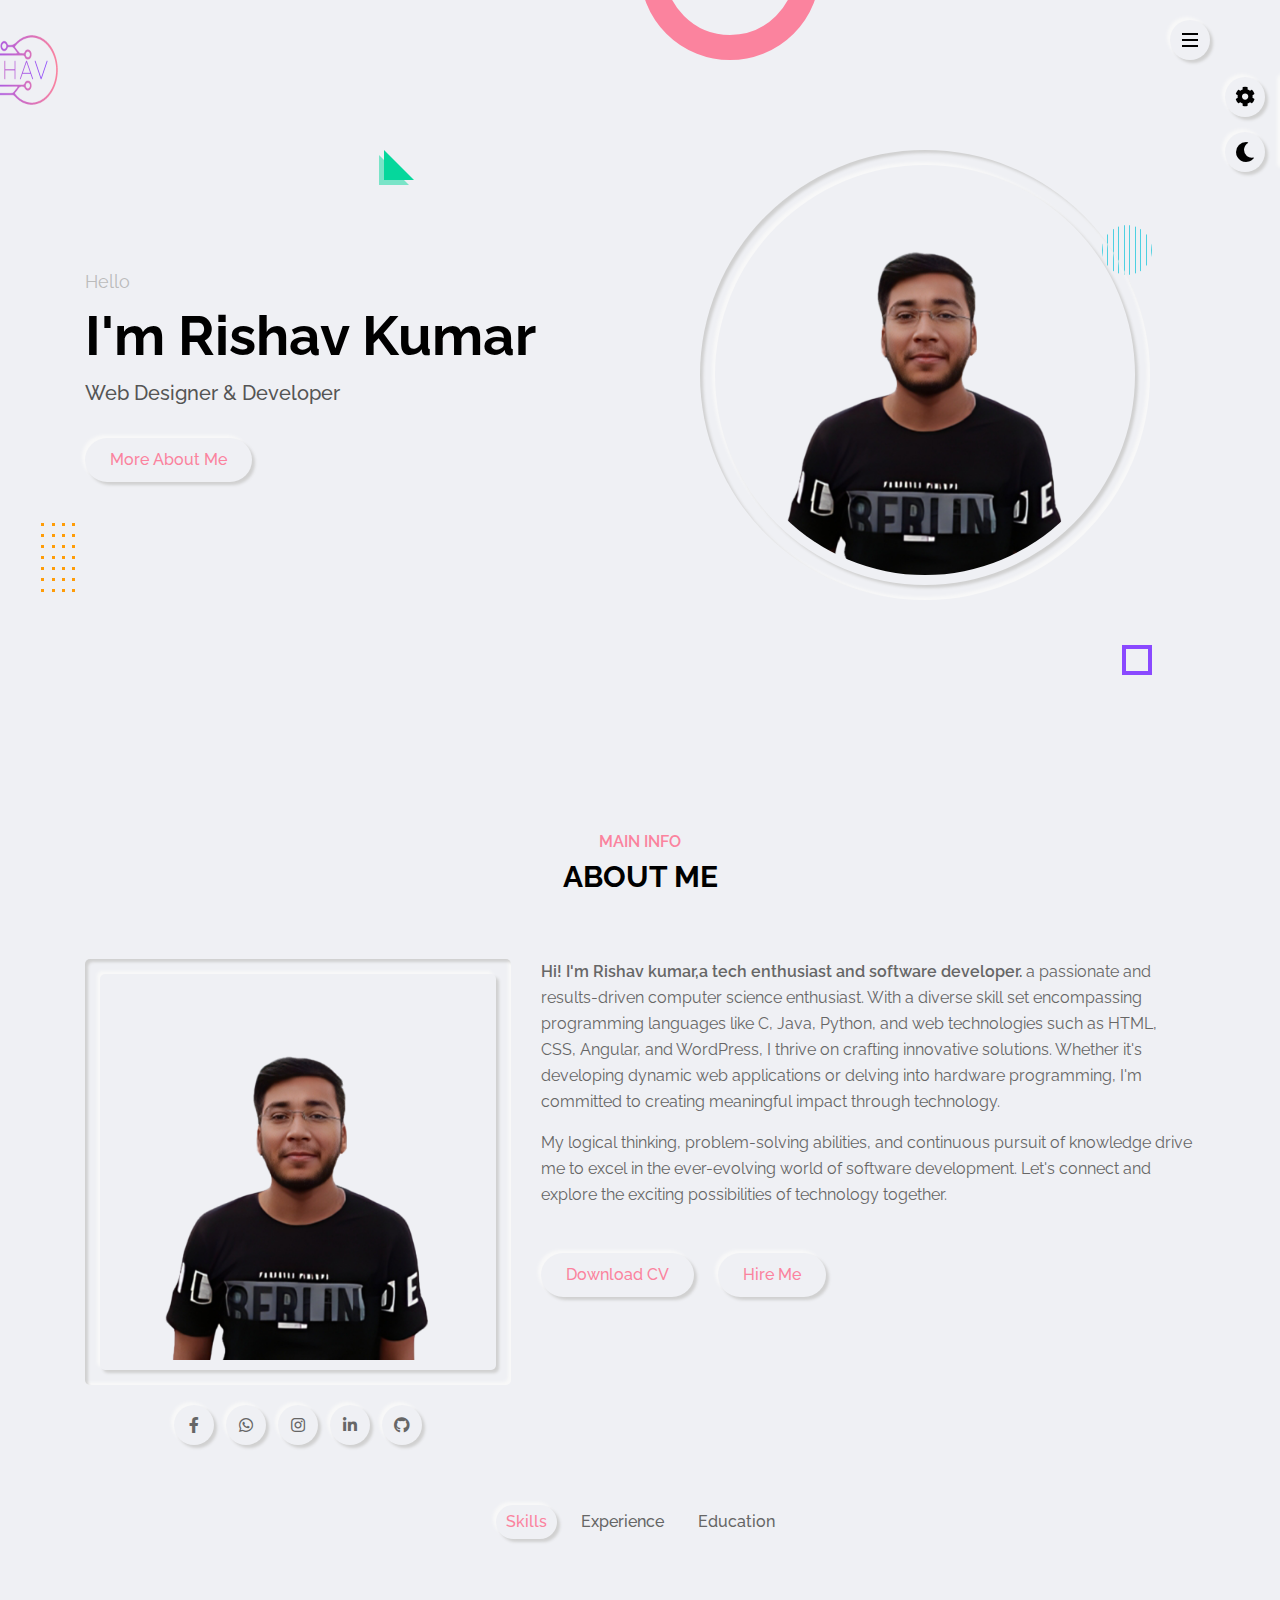
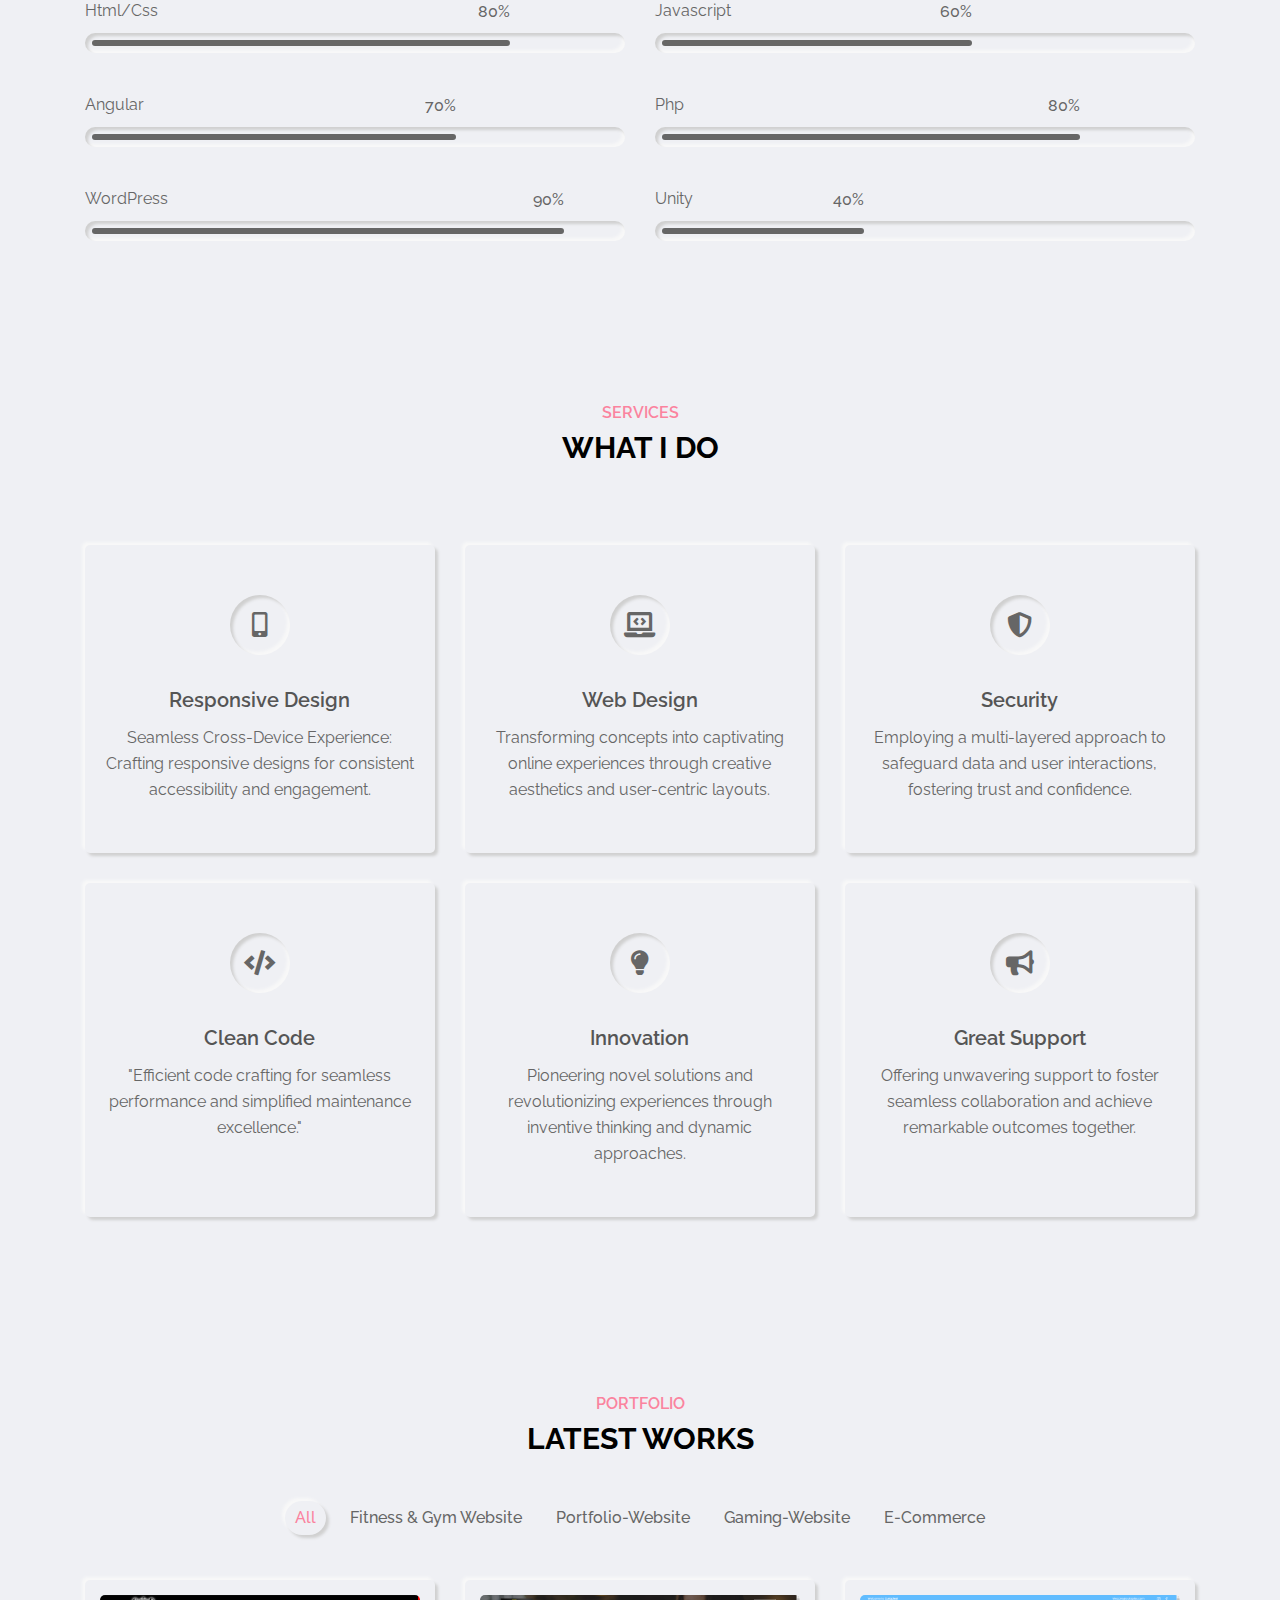
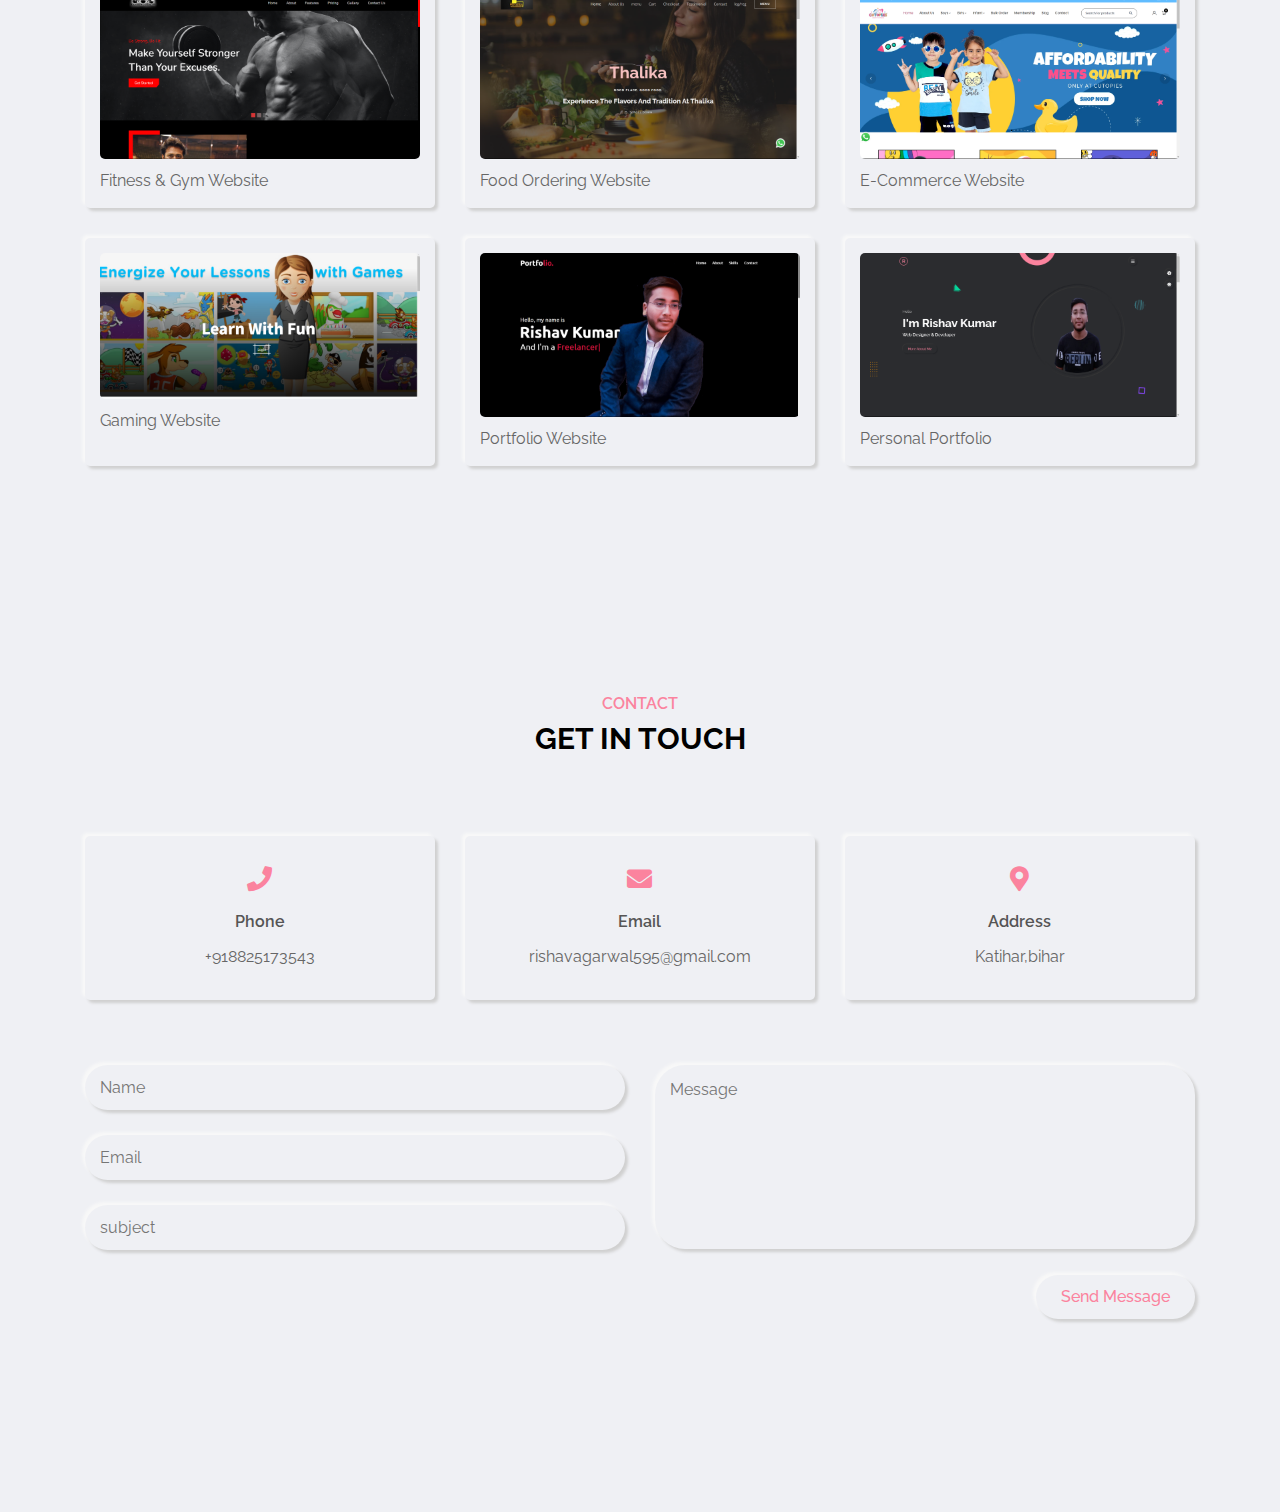
<file: index.html>
<!DOCTYPE html>
<html lang="zxx">

<head>
  <meta charset="utf-8">
  <title>Personal Portfolio Website</title>
  
  <meta name="viewport" content="width=device-width,initial-scale=1.0">
  <!-- font awesome -->
  <link rel="stylesheet" type="text/css" href="css/font-awesome.css">
  <!-- main css -->
  <link rel="stylesheet" type="text/css" href="css/style.css">
  <!-- responsive css -->
  <link rel="stylesheet" type="text/css" href="css/responsive.css">
  <!-- default color skin -->
  <link rel="stylesheet" type="text/css" href="./css/skins/color-1.css">
  <link rel="stylesheet" type="text/css" class="alternate-style" title="color-1" href="css/skins/color-1.css">
  <link rel="stylesheet" type="text/css" class="alternate-style" title="color-2" href="css/skins/color-2.css" disabled>
  <link rel="stylesheet" type="text/css" class="alternate-style" title="color-3" href="css/skins/color-3.css" disabled>
  <link rel="stylesheet" type="text/css" class="alternate-style" title="color-4" href="css/skins/color-4.css" disabled>
  <link rel="stylesheet" type="text/css" class="alternate-style" title="color-5" href="css/skins/color-5.css" disabled>
  <link rel="stylesheet" type="text/css" href="./css/style-switcher.css">

  <!-- google sitemap -->
  <meta name="google-site-verification" content="-10xHQK9KJxsCjkNXXgRwraU4VDR5F-AHJ9chM2rcog" />

</head>

<body>

  <!-- preloader start -->
  <div class="preloader">
    <div class="box">
      <div></div>
      <div></div>
      <div></div>
    </div>
  </div>
  <!-- preloader end -->

  <!-- header starts -->
  <header class="header">
    <div class="container">
      <div class="row justify-content-between">
        <div class="logo">
          <img class="logo-image" src="img/Rishu-Logo.png" height="100px" width="125px" >
          <!-- <a href="index.html">R</a> -->
        </div>
        <div class="hamburger-btn outer-shadow hover-in-shadow">
          <span></span>
        </div>
      </div>
    </div>
  </header>
  <!-- header ends -->


  <!-- nevigation menu starts -->
  <nav class="nav-menu">
    <div class="close-nav-menu outer-shadow hover-in-shadow">&times;</div>
    <div class="nav-menu-inner">
      <ul>
        <li><a href="#home" class="link-item inner-shadow active">home</a></li>
        <li><a href="#about" class="link-item outer-shadow hover-in-shadow">about</a></li>
        <li><a href="#services" class="link-item outer-shadow hover-in-shadow">services</a></li>
        <li><a href="#portfolio" class="link-item outer-shadow hover-in-shadow">Portfolio</a></li>
        <!-- <li><a href="#testimonial" class="link-item outer-shadow hover-in-shadow">testimonials</a></li> -->
        <li><a href="#contact" class="link-item outer-shadow hover-in-shadow">contact</a></li>
      </ul>
    </div>
    <!-- copyright -->
    <p class="copyright-text">&copy; 2023 Rishav kumar</p>
  </nav>
  <div class="fade-out-effect"></div>
  <!-- nevigation menu ends -->

  <!-- home section starts -->
  <section class="home-section section active" id="home">
    <!-- effect wrap start -->
    <div class="effect-wrap">
      <div class="effect effect-1">
      </div>
      <div class="effect effect-2">
        <div></div>
        <div></div>
        <div></div>
        <div></div>
        <div></div>
        <div></div>
        <div></div>
        <div></div>
        <div></div>
        <div></div>
        <div></div>
        <div></div>
        <div></div>
        <div></div>
        <div></div>
        <div></div>
        <div></div>
        <div></div>
        <div></div>
        <div></div>
        <div></div>
        <div></div>
        <div></div>
        <div></div>
        <div></div>
        <div></div>
        <div></div>
        <div></div>
      </div>
      <div class="effect effect-3"></div>
      <div class="effect effect-4"></div>
      <div class="effect effect-5">
        <div></div>
        <div></div>
        <div></div>
        <div></div>
        <div></div>
        <div></div>
        <div></div>
        <div></div>
        <div></div>
        <div></div>
      </div>
    </div>


    <!-- effect wrap end -->
    <div class="container">
      <div class="row full-screen align-items-center">
        <div class="home-text">
          <p>Hello</p>
          <h2>I'm Rishav Kumar</h2>
          <h1>Web designer & developer</h1>
          <a href="#about" class="link-item btn-1 outer-shadow hover-in-shadow">More About Me</a>
        </div>
        <div class="home-img">
          <div class="img-box inner-shadow">
            <img src="img/mypic.png" class="outer-shadow" alt="profile-pic">
          </div>
        </div>
      </div>
    </div>
  </section>
  <!-- home section ends -->

  <!-- about section start -->
  <section class="about-section section" id="about">
    <div class="container">
      <div class="row">
        <div class="section-title">
          <h2 data-heading="main info">About me</h2>
        </div>
      </div>
      <div class="row">
        <div class="about-img">
          <div class="img-box inner-shadow">
            <img src="img/mypic.png" class="outer-shadow" alt="profile-pic">
          </div>
          <!-- social link start -->
          <div class="social-links">
            <a href="https://www.facebook.com/rishav.agarwal.94849" class=" link-item outer-shadow hover-in-shadow"><i class="fab fa-facebook-f"></i></a>
            <a href="https://wa.me/7596844930" class=" link-item outer-shadow hover-in-shadow"><i class="fab fa-whatsapp"></i></a>
            <a href="https://www.instagram.com/rishavagarwal592/?utm_source=qr&igshid=ZDc40DBmNjlmNQ==I" class=" link-item outer-shadow hover-in-shadow"><i class="fab fa-instagram"></i></a>
            <a href="https://www.linkedin.com/in/rishav-kumar-6ba97016b/" class=" link-item outer-shadow hover-in-shadow"><i class="fab fa-linkedin-in"></i></a>
            <a href="https://github.com/Rishav2468" class=" link-item outer-shadow hover-in-shadow"><i class="fab fa-github"></i></a>
          </div>
          <!-- social linke end -->
        </div>
        <div class="about-info">
          <p><span>Hi! I'm Rishav kumar,a tech enthusiast and software developer. </span>a passionate and results-driven
            computer science enthusiast. With a diverse skill set encompassing programming languages like C, Java,
            Python, and web technologies such as HTML, CSS, Angular, and WordPress, I thrive on crafting innovative
            solutions. Whether it's developing dynamic web applications or delving into hardware programming, I'm
            committed to creating meaningful impact through technology.</p>
          <p> My logical thinking, problem-solving abilities, and continuous pursuit of knowledge drive me to excel in
            the ever-evolving world of software development. Let's connect and explore the exciting possibilities of
            technology together.</p>
          <a href="my-cv.pdf" class="btn-1 outer-shadow hover-in-shadow">Download CV</a>
          <a href="#contact" class="link-item btn-1 outer-shadow hover-in-shadow">Hire Me</a>
        </div>
      </div>
      <!-- about tabs starts -->
      <div class="row">
        <div class="about-tabs">
          <span class="tab-item outer-shadow active" data-target=".skills">skills</span>
          <span class="tab-item" data-target=".experience">experience</span>
          <span class="tab-item" data-target=".education">education</span>
        </div>
      </div>
      <!-- about tabs ends -->

      <!-- skills starts -->
      <div class="row">
        <div class="skills tab-content active">
          <div class="row">
            <!-- skills item start -->
            <div class="skill-item">
              <p>html/css</p>
              <div class="progress inner-shadow">
                <div class="progress-bar" style="width: calc(80% - 14px)">
                  <span>80%</span>
                </div>
              </div>
            </div>
            <!-- skills item ends -->
            <!-- skills item start -->
            <div class="skill-item">
              <p>javascript</p>
              <div class="progress inner-shadow">
                <div class="progress-bar" style="width: calc(60% - 14px)">
                  <span>60%</span>
                </div>
              </div>
            </div>
            <!-- skills item ends -->
            <!-- skills item start -->
            <div class="skill-item">
              <p>Angular</p>
              <div class="progress inner-shadow">
                <div class="progress-bar" style="width: calc(70% - 14px)">
                  <span>70%</span>
                </div>
              </div>
            </div>
            <!-- skills item ends -->
            <!-- skills item start -->
            <div class="skill-item">
              <p>php</p>
              <div class="progress inner-shadow">
                <div class="progress-bar" style="width: calc(80% - 14px)">
                  <span>80%</span>
                </div>
              </div>
            </div>
            <!-- skills item ends -->
            <!-- skills item start -->
            <div class="skill-item">
              <p>WordPress</p>
              <div class="progress inner-shadow">
                <div class="progress-bar" style="width: calc(90% - 14px)">
                  <span>90%</span>
                </div>
              </div>
            </div>
            <!-- skills item ends -->
            <!-- skills item start -->
            <div class="skill-item">
              <p>unity</p>
              <div class="progress inner-shadow">
                <div class="progress-bar" style="width: calc(40% - 14px)">
                  <span>40%</span>
                </div>
              </div>
            </div>
            <!-- skills item ends -->
          </div>
        </div>
      </div>
      <!-- skills ends -->
      <!-- experience starts -->
      <div class="row">
        <div class="experience tab-content">
          <div class="row">
            <div class="timeline">
              <div class="row">
                <!-- timeline item start -->
                <div class="timeline-item">
                  <div class="timeline-item-inner outer-shadow">
                    <i class="fas fa-briefcase icon"></i>
                    <span>Mar, 2022 - Present</span>
                    <h3>Website designer & developer</h3>
                    <h4>Freelancer, India</h4>
                    <p>I am a versatile freelance web designer and developer, harnessing a unique blend of creative
                      flair and technical proficiency to craft captivating and functional websites. Armed with expertise
                      in a range of technologies, including HTML/CSS, JavaScript, Angular, PHP, WordPress, and even
                      Unity, I excel in delivering tailor-made online solutions that cater to the individual needs of my
                      diverse clientele. From building interactive user interfaces to implementing complex backend
                      functionalities, I am dedicated to bringing visions to life and creating memorable digital
                      experiences that leave a lasting impact.</p>
                  </div>
                </div>
                <!-- timeline item ends -->
                <!-- timeline item start -->
                <div class="timeline-item">
                  <div class="timeline-item-inner outer-shadow">
                    <i class="fas fa-briefcase icon"></i>
                    <span>Aug, 2021 - nov,2021</span>
                    <h3>Backend developer</h3>
                    <h4>AheadAcit, India</h4>
                    <p>During my engaging 4-month tenure as a backend developer at Aheadacit, I proficiently worked with
                      Angular, WordPress,PHP etc. Collaborating closely with both front-end developers and the team, I
                      contributed to various projects, enhancing UI integration and implementing custom features. My
                      role evolved from onboarding and familiarization to taking ownership of a pivotal project,
                      showcasing my problem-solving skills and commitment to streamlined development processes.</p>
                  </div>
                </div>
                <!-- timeline item ends -->
              </div>
            </div>
          </div>
        </div>
      </div>
      <!-- experience ends -->

      <!-- education starts -->
      <div class="row">
        <div class="education tab-content">
          <div class="row">
            <div class="timeline">
              <div class="row">
                <!-- timeline item start -->
                <div class="timeline-item">
                  <div class="timeline-item-inner outer-shadow">
                    <i class="fas fa-graduation-cap icon"></i>
                    <span>2019 - 2023</span>
                    <h3>B.Tech in Computer Science</h3>
                    <h4>BENGAL INSTITUTE OF TECHNOLOGY KOLKATA, INDIA</h4>
                    <p>B.Tech in Computer Science College: 4 years of immersive learning. Mastered programming,
                      algorithms, and teamwork through projects. Internships and tech events added practical insights.
                      Graduating with a strong foundation for the industry.</p>
                  </div>
                </div>
                <!-- timeline item ends -->
                <!-- timeline item start -->
                <div class="timeline-item">
                  <div class="timeline-item-inner outer-shadow">
                    <i class="fas fa-graduation-cap icon"></i>
                    <span>2018 - 2019</span>
                    <h3>Intermediate</h3>
                    <h4>BIHAR BOARD - S.T COLLEGE KATIHAR, INDIA</h4>
                    <p>12th grade: Navigating the world of science, I conquered challenging subjects, conducted hands-on
                      experiments, and excelled in exams, propelling me towards a promising future in higher education.
                    </p>
                  </div>
                </div>
                <!-- timeline item ends -->
                <!-- timeline item start -->
                <div class="timeline-item">
                  <div class="timeline-item-inner outer-shadow">
                    <i class="fas fa-graduation-cap icon"></i>
                    <span>2016 - 2017</span>
                    <h3>secondary education</h3>
                    <h4>BIHAR BOARD - UT.M SCHOOL MAHADEOPUR, INDIA</h4>
                    <p>In my 10th grade, I tackled diverse subjects, strengthened study habits, and embraced
                      extracurriculars. I faced important exams, built a solid academic base, and created lasting
                      memories.</p>
                  </div>
                </div>
                <!-- timeline item ends -->
              </div>
            </div>
          </div>
        </div>
      </div>
      <!-- education ends -->
    </div>
  </section>
  <!-- about section end -->

  <!-- services section starts -->
  <section class="service-section section" id="services">
    <div class="container">
      <div class="row">
        <div class="section-title">
          <h2 data-heading="Services">What i do</h2>
        </div>
      </div>
      <div class="row">
        <!-- service item start -->
        <div class="service-item">
          <div class="service-item-inner outer-shadow">
            <div class="icon inner-shadow">
              <i class="fas fa-mobile-alt"></i>
            </div>
            <h3>Responsive design</h3>
            <p>Seamless Cross-Device Experience: Crafting responsive designs for consistent accessibility and engagement.</p>
          </div>
        </div>
        <!-- service item end -->
        <!-- service item start -->
        <div class="service-item">
          <div class="service-item-inner outer-shadow">
            <div class="icon inner-shadow">
              <i class="fas fa-laptop-code"></i>
            </div>
            <h3>web design</h3>
            <p>Transforming concepts into captivating online experiences through creative aesthetics and user-centric layouts.</p>
          </div>
        </div>
        <!-- service item end -->
        <!-- service item start -->
        <div class="service-item">
          <div class="service-item-inner outer-shadow">
            <div class="icon inner-shadow">
              <i class="fas fa-shield-alt"></i>
            </div>
            <h3>Security</h3>
            <p>Employing a multi-layered approach to safeguard data and user interactions, fostering trust and confidence.</p>
          </div>
        </div>
        <!-- service item end -->
        <!-- service item start -->
        <div class="service-item">
          <div class="service-item-inner outer-shadow">
            <div class="icon inner-shadow">
              <i class="fas fa-code"></i>
            </div>
            <h3>clean code</h3>
            <p>"Efficient code crafting for seamless performance and simplified maintenance excellence."</p>
          </div>
        </div>
        <!-- service item end -->
        <!-- service item start -->
        <div class="service-item">
          <div class="service-item-inner outer-shadow">
            <div class="icon inner-shadow">
              <i class="fas fa-lightbulb"></i>
            </div>
            <h3>Innovation</h3>
            <p>Pioneering novel solutions and revolutionizing experiences through inventive thinking and dynamic approaches.</p>
          </div>
        </div>
        <!-- service item end -->
        <!-- service item start -->
        <div class="service-item">
          <div class="service-item-inner outer-shadow">
            <div class="icon inner-shadow">
              <i class="fas fa-bullhorn"></i>
            </div>
            <h3>Great support</h3>
            <p>Offering unwavering support to foster seamless collaboration and achieve remarkable outcomes together.</p>
          </div>
        </div>
        <!-- service item end -->
      </div>
    </div>
  </section>
  <!-- services section ends -->

  <!-- portfolio section starts -->
  <section class="portfolio-section section" id="portfolio">
    <div class="container">
      <div class="row">
        <div class="section-title">
          <h2 data-heading="portfolio"> Latest Works</h2>
        </div>
      </div>
      <!-- portfolio filter starts-->
      <div class="row">
        <div class="portfolio-filter">
          <span class="filter-item outer-shadow active" data-target="all">all</span>
          <span class="filter-item" data-target="web-application">Fitness & Gym Website</span>
          <span class="filter-item" data-target="photoshop">Portfolio-Website</span>
          <span class="filter-item" data-target="mobile-app">Gaming-Website</span>
          <span class="filter-item" data-target="e-commerce">E-Commerce</span>
        </div>
      </div>
      <!-- portfolio filter ends -->
      <!-- portfolio items starts -->
      <div class="row portfolio-items">
        <!-- portfolio item starts -->
        <div class="portfolio-item" data-category="web-application">
          <div class="portfolio-item-inner outer-shadow">
            <div class="portfolio-item-img">
              <img src="img/portfolio/custom/project3/gymwebsite-castlewood2.png" alt="portfolio" data-screenshots="img/portfolio/custom/project3/gymwebsite-castlewood.png">
              <!--view project btn-->
              <span class="view-project">view project</span>
            </div>
            <p class="portfolio-item-title">fitness & Gym Website</p>
            <!-- portfolio item details starts -->
            <div class="portfolio-item-details">
              <div class="row">
                <div class="description">
                  <h3>Project Brief:</h3>
                  <p>Explore a glimpse of our expertly crafted fitness websites. From sleek designs to intuitive user interfaces, our portfolio exemplifies how we blend fitness and technology to create engaging online experiences. Witness innovation that motivates.</p>
                </div>
                <div class="info">
                  <h3>Project info</h3>
                  <ul>
                    <li>Date - <span>2022</span></span></li>
                    <li>Client - <span>castlewood</span></span></li>
                    <li>Tools - <span>Html,Css,JavaScript</span></span></li>
                    <li>Web - <span><a href="https://castlewoodgym.com/">castlewoodgym</a></span></li>
                  </ul>
                </div>
              </div>
            </div>
            <!-- portfolio item details ends -->
          </div>
        </div>
        <!-- portfolio item ends -->
        <!-- portfolio item starts -->
        <div class="portfolio-item" data-category="e-commerce">
          <div class="portfolio-item-inner outer-shadow">
            <div class="portfolio-item-img">
              <img src="img/portfolio/custom/project4/thalika-food-ordering 4.png" alt="portfolio" data-screenshots="img/portfolio/custom/project4/thalika-food-ordering 1.png,
                   img/portfolio/custom/project4/thalika-food-ordering 2.png,
                   img/portfolio/custom/project4/thalika-food-ordering 3.png">
              <!--view project btn-->
              <span class="view-project">view project</span>
            </div>
            <p class="portfolio-item-title">Food Ordering Website</p>
            <!-- portfolio item details starts -->
            <div class="portfolio-item-details">
              <div class="row">
                <div class="description">
                  <h3> Project Brief:</h3>
                  <p>Feast Your Eyes: Behold our collection of food ordering website designs that redefine culinary convenience. From mouthwatering visuals to intuitive navigation, these images showcase how we bring the art of dining online. Experience the future of food exploration and satisfaction.</p>
                </div>
                <div class="info">
                  <h3>Project info</h3>
                  <ul>
                    <li>Date - <span>2022</span></span></li>
                    <li>Client - <span>Thalika</span></span></li>
                    <li>Tools - <span>WordPress</span></span></li>
                    <li>Web - <span><a href="https://thalika.in/">Thalika</a></span></li>
                  </ul>
                </div>
              </div>
            </div>
            <!-- portfolio item details ends -->
          </div>
        </div>
        <!-- portfolio item ends -->
        <!-- portfolio item starts -->
        <div class="portfolio-item" data-category="e-commerce">
          <div class="portfolio-item-inner outer-shadow">
            <div class="portfolio-item-img">
              <img src="img/portfolio/custom/project1/cutopies-ecommerce 4.png" alt="portfolio" data-screenshots="img/portfolio/custom/project1/cutopies-ecommerce 1.png,
           img/portfolio/custom/project1/cutopies-ecommerce 2.png,
           img/portfolio/custom/project1/cutopies-ecommerce 3.png">
              <!--view project btn-->
              <span class="view-project">view project</span>
            </div>
            <p class="portfolio-item-title">E-Commerce Website</p>
            <!-- portfolio item details starts -->
            <div class="portfolio-item-details">
              <div class="row">
                <div class="description">
                  <h3>Project Brief:</h3>
                  <p>Revealing Our Product Selling Website Creations. Delve into a gallery of innovative e-commerce platforms that redefine online shopping. Witness the synergy of design, functionality, and seamless purchasing experiences.</p>
                </div>
                <div class="info">
                  <h3>Project info</h3>
                  <ul>
                    <li>Date - <span>2022</span></span></li>
                    <li>Client - <span>Cutopies</span></span></li>
                    <li>Tools - <span>WordPress</span></span></li>
                    <li>Web - <span><a href="https://cutopies.com/">Cutopies</a></span></li>
                  </ul>
                </div>
              </div>
            </div>
            <!-- portfolio item details ends -->
          </div>
        </div>
        <!-- portfolio item ends -->
        <!-- portfolio item starts -->
        <div class="portfolio-item" data-category="mobile-app">
          <div class="portfolio-item-inner outer-shadow">
            <div class="portfolio-item-img">
              <img src="img/portfolio/custom/project2/gaming-website 1.png" alt="portfolio"
                data-screenshots="img/portfolio/custom/project2/gaming-website 1.png,
                img/portfolio/custom/project2/gaming-website 2.png">
              <!--view project btn-->
              <span class="view-project">view project</span>
            </div>
            <p class="portfolio-item-title">Gaming Website</p>
            <!-- portfolio item details starts -->
            <div class="portfolio-item-details">
              <div class="row">
                <div class="description">
                  <h3>Project Brief:</h3>
                  <p> Explore Our Gaming Website Creations. Immerse yourself in a visual journey through captivating interfaces and dynamic designs that bring the world of gaming to life. Level up your online gaming experience.</p>
                </div>
                <div class="info">
                  <h3>Project info</h3>
                  <ul>
                    <li>Date - <span>2022</span></span></li>
                    <li>Project for - <span>College</span></span></li>
                    <li>Tools - <span>Html,Css,javascript,php,Unity,WebGl</span></span></li>
                    <li>Web - <span><a href="http://learnthroughgames.000webhostapp.com/">Learn With Fun</a></span></li>
                  </ul>
                </div>
              </div>
            </div>
            <!-- portfolio item details ends -->
          </div>
        </div>
        <!-- portfolio item ends -->
        <!-- portfolio item starts -->
        <div class="portfolio-item" data-category="photoshop">
          <div class="portfolio-item-inner outer-shadow">
            <div class="portfolio-item-img">
              <img src="img/portfolio/custom/project6/personal-portfolio2.png" alt="portfolio"
                data-screenshots="img/portfolio/custom/project6/personal-portfolio1.png">
              <!--view project btn-->
              <span class="view-project">view project</span>
            </div>
            <p class="portfolio-item-title">Portfolio Website</p>
            <!-- portfolio item details starts -->
            <div class="portfolio-item-details">
              <div class="row">
                <div class="description">
                  <h3>Project Brief:</h3>
                  <p>Elevate Your Online Presence: Discover my collection of meticulously crafted personal portfolio websites. Each design is a testament to the seamless fusion of creativity and functionality, showcasing your skills and achievements in a captivating digital space. Explore the embodiment of your professional journey and make a lasting impression on your audience.</p>
                </div>
                <div class="info">
                  <h3>Project info</h3>
                  <ul>
                    <li>Date - <span>2020</span></span></li>
                    <li>Client - <span>Rishav</span></span></li>
                    <li>Tools - <span>Html,Css,js</span></span></li>
                    <li>Web - <span><a href="https://rishavkumar.netlify.app/">Rishav Kumar</a></span></li>
                  </ul>
                </div>
              </div>
            </div>
            <!-- portfolio item details ends -->
          </div>
        </div>
        <!-- portfolio item ends -->
        <!-- portfolio item starts -->
        <div class="portfolio-item" data-category="photoshop">
          <div class="portfolio-item-inner outer-shadow">
            <div class="portfolio-item-img">
              <img src="img/portfolio/custom/project5/personal-portfolio1.png" alt="portfolio" data-screenshots="img/portfolio/custom/project5/personal-portfolio2.png,
              img/portfolio/custom/project5/personal-portfolio3.png">
              <!--view project btn-->
              <span class="view-project">view project</span>
            </div>
            <p class="portfolio-item-title">Personal portfolio</p>
            <!-- portfolio item details starts -->
            <div class="portfolio-item-details">
              <div class="row">
                <div class="description">
                  <h3>Project Brief:</h3>
                  <p>Elevate Your Online Presence: Discover my collection of meticulously crafted personal portfolio websites. Each design is a testament to the seamless fusion of creativity and functionality, showcasing your skills and achievements in a captivating digital space. Explore the embodiment of your professional journey and make a lasting impression on your audience.</p>
                </div>
                <div class="info">
                  <h3>Project info</h3>
                  <ul>
                    <li>Date - <span>2023</span></span></li>
                    <li>Client - <span>Self</span></span></li>
                    <li>Tools - <span>Html,Css,JavaScript</span></span></li>
                    <li>Web - <span><a href="https://rishavkumar.website/">RishavKumar</a></span></li>
                  </ul>
                </div>
              </div>
            </div>
            <!-- portfolio item details ends -->
          </div>
        </div>
        <!-- portfolio item ends -->
      </div>
      <!-- portfolio items end -->
    </div>
  </section>
  <!-- portfolio section ends -->

  <!-- portfolio popup starts-->
  <div class="pp portfolio-popup">
    <div class="pp-details">
      <div class="pp-details-inner">
        <div class="pp-title">
          <h2>Personal Portfolio</h2>
          <p>Category - <span class="pp-project-category">Web application</span></p>
        </div>
        <div class="pp-project-details">
        </div>
      </div>
    </div>
    <div class="separator"></div>
    <div class="pp-main">
      <div class="pp-main-inner">
        <div class="pp-project-details-btn outer-shadow hover-in-shadow">Project Details <i class="fas fa-plus"></i>
        </div>
        <div class="pp-close outer-shadow hover-in-shadow">&times;</div>
        <img src="img/portfolio/large/project-1/1.png" alt="img" class="pp-img outer-shadow">
        <div class="pp-counter"></div>
      </div>
      <div class="pp-loader">
        <div></div>
      </div>
      <!-- pp navigation -->
      <div class="pp-prev"><i class="fas fa-play"></i></div>
      <div class="pp-next"><i class="fas fa-play"></i></div>
    </div>
  </div>
  <!-- portfolio popup ends-->

  <!-- contact section starts -->
  <section class="contact-section section"  id="contact">
    <div class="container">
      <div class="row">
        <div class="section-title">
          <h2 data-heading="contact">Get In Touch</h2>
        </div>
      </div>
      <div class="row">
        <!-- contact item start-->
        <div class="contact-item">
          <div class="contact-item-inner outer-shadow">
            <i class="fas fa-phone"></i>
            <span>Phone</span>
            <p>+918825173543</p>
          </div>
        </div>
        <!-- contact item ends -->
        <!-- contact item start-->
        <div class="contact-item">
          <div class="contact-item-inner outer-shadow">
            <i class="fas fa-envelope"></i>
            <span>Email</span>
            <p>rishavagarwal595@gmail.com</p>
          </div>
        </div>
        <!-- contact item ends -->
        <!-- contact item start-->
        <div class="contact-item">
          <div class="contact-item-inner outer-shadow">
            <i class="fas fa-map-marker-alt"></i>
            <span>Address</span>
            <p>Katihar,bihar</p>
          </div>
        </div>
        <!-- contact item ends -->
      </div>
      <div class="row">
        <div class="contact-form">
          <form name="contact" method="POST" data-netlify="true" onsubmit="submit" action="/success/">
            <div class="row">
              <div class="w-50">
                <div class="input-group outer-shadow hover-in-shadow">
                  <input type="text" placeholder="Name" class="input-control" name="name">
                </div>
                <div class="input-group outer-shadow hover-in-shadow">
                  <input type="text" placeholder="Email" class="input-control" name="email">
                </div>
                <div class="input-group outer-shadow hover-in-shadow">
                  <input type="text" placeholder="subject" class="input-control" name="subject">
                </div>
              </div>
              <div class="w-50">
                <div class="input-group outer-shadow hover-in-shadow">
                  <textarea class="input-control" placeholder="Message" name="message"></textarea>
                </div>
              </div>
            </div>
            <div class="row">
              <div class="submit-btn">
                <button type="submit" class="btn-1 outer-shadow hover-in-shadow">Send Message</button>
              </div>
            </div>
          </form>
        </div>
      </div>
    </div>

  </section>
  <!-- contact section ends -->

  <!-- style switcher start -->
  <div class="style-switcher outer-shadow">
    <div class="style-switcher-toggler s-icon outer-shadow hover-in-shadow">
      <i class="fas fa-cog fa-spin"></i>
    </div>
    <div class="day-night s-icon outer-shadow hover-in-shadow">
      <i class="fas"></i>
    </div>
    <h4>Theme Colors</h4>
    <div class="colors">
      <span class="color-1" onclick="setActiveStyle('color-1')"></span>
      <span class="color-2" onclick="setActiveStyle('color-2')"></span>
      <span class="color-3" onclick="setActiveStyle('color-3')"></span>
      <span class="color-4" onclick="setActiveStyle('color-4')"></span>
      <span class="color-5" onclick="setActiveStyle('color-5')"></span>
    </div>
  </div>
  <!-- style switcher end -->

  <!-- main js -->
  <script src="js/main.js"></script>
  <!-- style switcher js -->
  <script src="js/style-switcher.js"></script>
</body>


</html>
</file>
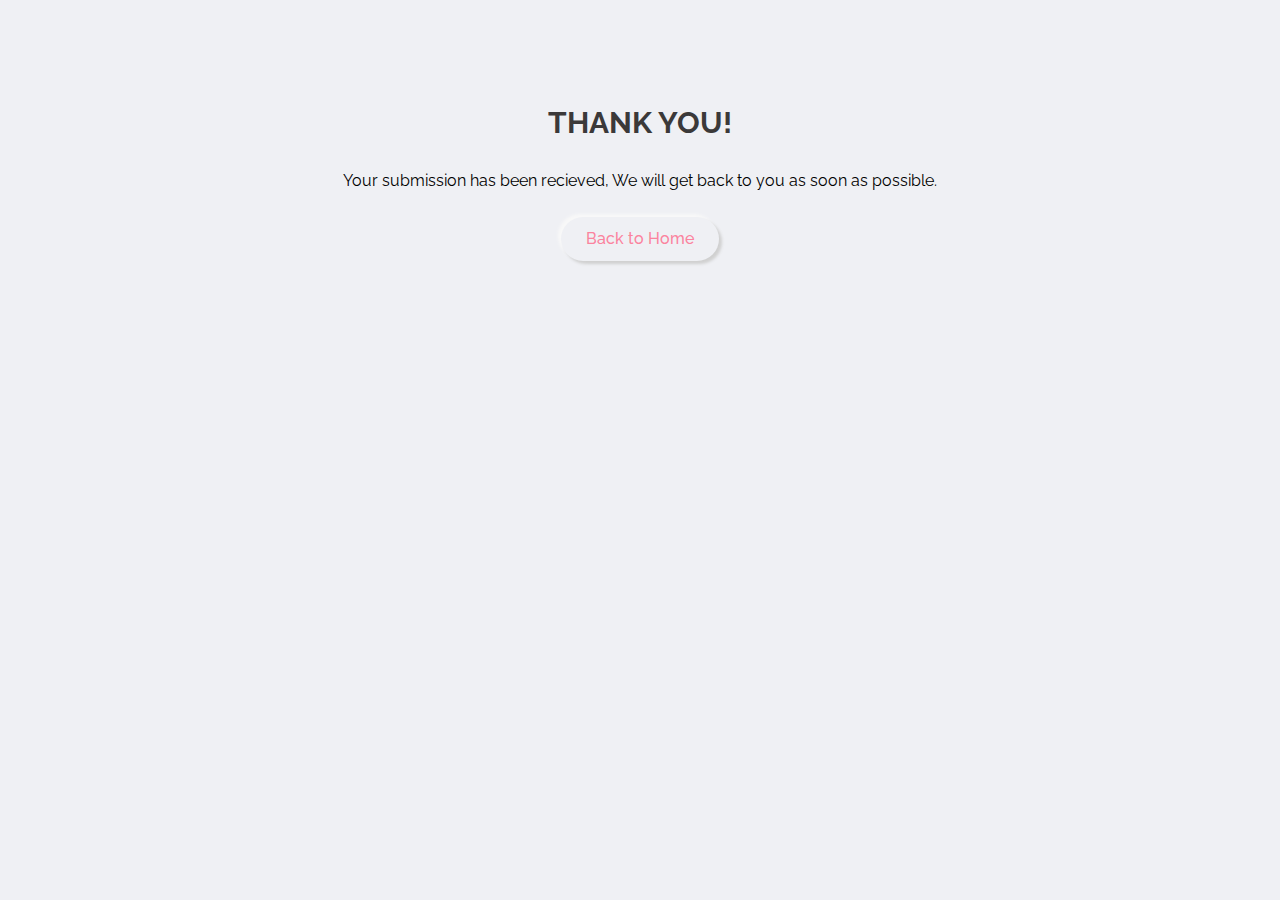
<file: success.html>
<!DOCTYPE html>
<html lang="zxx">

<head>
  <meta charset="utf-8">
  <title>Thankyou page</title>
  <meta name="viewport" content="width=device-width,initial-scale=1.0">
  <!-- font awesome -->
  <link rel="stylesheet" type="text/css" href="css/font-awesome.css">
  <!-- main css -->
  <link rel="stylesheet" type="text/css" href="css/style.css">
  <!-- responsive css -->
  <link rel="stylesheet" type="text/css" href="css/responsive.css">
  <!-- default color skin -->
  <link rel="stylesheet" type="text/css" href="./css/skins/color-1.css">
  <link rel="stylesheet" type="text/css" class="alternate-style" title="color-1" href="css/skins/color-1.css">
  <link rel="stylesheet" type="text/css" class="alternate-style" title="color-2" href="css/skins/color-2.css" disabled>
  <link rel="stylesheet" type="text/css" class="alternate-style" title="color-3" href="css/skins/color-3.css" disabled>
  <link rel="stylesheet" type="text/css" class="alternate-style" title="color-4" href="css/skins/color-4.css" disabled>
  <link rel="stylesheet" type="text/css" class="alternate-style" title="color-5" href="css/skins/color-5.css" disabled>
  <link rel="stylesheet" type="text/css" href="./css/style-switcher.css">

</head>

<body>

  <section class="thank-you-section section" id="thank-you">
    <div class="container">
      <div class="row">
        <div class="section-title">
          <h2>Thank You!</h2>
          <br>
          <br>
          <p>Your submission has been recieved, We will get back to you as soon as possible.</p>
          <br>
          <a href="index.html" class="btn-1 outer-shadow hover-in-shadow">Back to Home</a>
        </div>
      </div>
    </div>
  </section>
<style>
  /* fonts */
@import url('https://fonts.googleapis.com/css2?family=Raleway:wght@400;500;600;700&display=swap');

/* Global style */
/* define custom css variable */
:root {
    --bg-black-900: #000000;
    --bg-black-100: #dddddd;
    --bg-black-50: #eff0f4;
    --bg-opacity: rgba(255, 255, 255, 0.5);
    --text-black-900: #000000;
    --text-black-700: #555555;
    --text-black-600: #666666;
    --text-black-300: #bbbbbb;
    --outer-shadow: 3px 3px 3px #d0d0d0, -3px -3px 3px #f8f8f8;
    --outer-shadow-0: 0 0 0 #d0d0d0, 0 0 0 #f8f8f8;
    --inner-shadow: inset 3px 3px 3px #d0d0d0, inset -3px -3px 3px #f8f8f8;
    --inner-shadow-0: inset 0 0 0 #d0d0d0, inset 0 0 0 #f8f8f8;
}

/* define custom css variable  for dark theme*/
body.dark {
    --bg-black-900: #ffffff;
    --bg-black-100: #353535;
    --bg-black-50: #2b2c2f;
    --bg-opacity: rgba(43, 44, 47, 0.5);
    --text-black-900: #ffffff;
    --text-black-700: #ffffff;
    --text-black-600: #bbbbbb;
    --outer-shadow: 3px 3px 3px #222327, -3px -3px 3px #363636;
    --outer-shadow-0: 0 0 0 #222327, 0 0 0 #363636;
    --inner-shadow: inset 3px 3px 3px #222327, inset -3px -3px 3px #363636;
    --inner-shadow-0: inset 0 0 0 #222327, inset 0 0 0 #363636;
    --skin-color:#fb839e;
}

body {
    font-size: 16px;
    line-height: 1.5;
    overflow-x: hidden;
    background-color: var(--bg-black-50);
}

body.hidden-scrolling {
    overflow-y: hidden;
}

*:not(i) {
    font-family: 'Raleway', sans-serif;
    font-weight: 400;
}

* {
    margin: 0;
    padding: 0;
    box-sizing: border-box;
    outline: none;
}

:before,
:after {
    box-sizing: border-box;
}

a {
    text-decoration: none;
}

ul {
    list-style: none;
    margin: 0;
    padding: 0;
}

img {
    vertical-align: middle;
    max-width: 100%;
}

.container {
    max-width: 1140px;
    margin: auto;
}

.row {
    display: flex;
    flex-wrap: wrap;
}

.justify-content-between {
    justify-content: space-between;
}

.outer-shadow {
    box-shadow: var(--outer-shadow);
}

.inner-shadow {
    box-shadow: var(--inner-shadow);
}

.hover-in-shadow {
    position: relative;
    z-index: 1;
}

.hover-in-shadow:hover {
    box-shadow: var(--outer-shadow-0);
}

.hover-in-shadow:after {
    content: '';
    position: absolute;
    left: 0;
    top: 0;
    width: 100%;
    height: 100%;
    transition: all 0.3s ease;
    z-index: -1;
}

.hover-in-shadow:hover:after {
    box-shadow: var(--inner-shadow);
}

.align-items-center {
    align-items: center;
}

.btn-1 {
    padding: 10px 25px;
    font-size: 16px;
    font-weight: 500;
    color: var(--skin-color);
    background-color: transparent;
    line-height: 1.5;
    cursor: pointer;
    border-radius: 30px;
    transition: all 0.3s ease;
    display: inline-block;
    border: none;
}

.btn-1:after {
    border-radius: 30px;
}

.effect-wrap .effect {
    position: absolute;
    z-index: -1;
}

.effect-1 {
    width: 30px;
    height: 30px;
    border: 4px solid #8a49ff;
    right: 10%;
    bottom: 10%;
    animation: spin 10s linear infinite;
}

.effect-2 {
    left: 3%;
    bottom: 20%;
    width: 40px;
    display: flex;
    flex-wrap: wrap;
    justify-content: space-between;
    animation: topBounce 3s ease-in-out infinite;
}

.effect-2 div {
    height: 3px;
    width: 3px;
    background-color: #ff9c07;
    margin: 0 3px 8px;
}

.effect-3 {
    height: 180px;
    width: 180px;
    border: 25px solid var(--skin-color);
    border-radius: 50%;
    left: 50%;
    top: -120px;
    animation: leftBounce 3s ease-in-out infinite;
}

.effect-4 {
    border-top: 30px solid transparent;
    border-left: 30px solid #06d79c;
    left: 30%;
    top: 20%;
    animation: spin 15s linear infinite;
}

.effect-4:before {
    content: '';
    border-top: 30px solid transparent;
    border-left: 30px solid #06d79c;
    position: absolute;
    opacity: 0.5;
    left: -35px;
    top: -25px;
}

.effect-5 {
    height: 50px;
    width: 50px;
    right: 10%;
    top: 30%;
    display: flex;
    justify-content: space-between;
    border-radius: 50%;
    overflow: hidden;
    animation: spin 10s linear infinite;
}

.effect-5 div {
    width: 1px;
    background-color: #4dd0e1;
}

@keyframes spin {
    0% {
        transform: rotate(0deg);
    }

    100% {
        transform: rotate(360deg);
    }
}

@keyframes topBounce {

    0%,
    100% {
        transform: translateY(0);
    }

    50% {
        transform: translateY(25px);
    }
}

@keyframes leftBounce {

    0%,
    100% {
        transform: translatex(0);
    }

    50% {
        transform: translatex(25px);
    }
}

@keyframes fadeInTop {
    0% {
        opacity: 0;
        transform: translateY(-25px)
    }

    100% {
        opacity: 1;
        transform: translateY(0px)
    }
}


.section-title {
    padding: 0 15px;
    flex: 0 0 100%;
    max-width: 100%;
    text-align: center;
    margin-bottom: 60px;
}

.section-title h2 {
    display: inline-block;
    font-size: 30px;
    font-weight: 700;
    color: var(--text-black-900);
    text-transform: uppercase;
    margin: 0;
}

.section-title h2:before {
    content: attr(data-heading);
    display: block;
    font-size: 16px;
    font-weight: 600;
    color: var(--skin-color);
}

section.hide {
    display: none;
}

/* preloader */
.preloader {
    position: fixed;
    left: 0;
    top: 0;
    height: 100%;
    width: 100%;
    z-index: 1500;
    background-color: var(--bg-black-50);
    display: flex;
    align-items: center;
    justify-content: center;
}

.preloader.fade-out {
    opacity: 0;
    transition: all 0.6s ease;
}

.preloader .box {
    width: 65px;
    display: flex;
    flex-wrap: wrap;
    justify-content: space-between;
}

.preloader .box div {
    height: 15px;
    width: 15px;
    background-color: var(--skin-color);
    border-radius: 50%;
    animation: loaderAni 1s ease infinite;
}

.preloader .box div:nth-child(2) {
    animation-delay: 0.1s;
}

.preloader .box div:nth-child(3) {
    animation-delay: 0.2s;
}

@keyframes loaderAni {

    0%,
    100% {
        transform: translateY(0);
    }

    50% {
        transform: translateY(-30px);
    }
}

/* header */
.header {
    padding: 20px 15px;
    position: absolute;
    width: 100%;
    top: 0;
    left: 0;
    z-index: 99;
}

.header .logo a {
    display: inline-block;
    text-align: center;
    line-height: 36px;
    height: 40px;
    width: 40px;
    font-size: 24px;
    color: var(--skin-color);
    border-radius: 50%;
    border: 2px solid var(--skin-color);
    font-weight: 600;
    text-transform: uppercase;

}

.header .hamburger-btn {
    height: 40px;
    width: 40px;
    display: flex;
    align-items: center;
    cursor: pointer;
    border-radius: 50%;
    justify-content: center;
    transition: all 0.3s ease;
}

.header .hamburger-btn:after {
    border-radius: 50%;
}

.header .hamburger-btn span {
    display: block;
    height: 2px;
    width: 16px;
    background-color: var(--bg-black-900);
    position: relative;
}

.header .hamburger-btn span:before,
.header .hamburger-btn span:after {
    content: '';
    position: absolute;
    left: 0;
    width: 100%;
    height: 100%;
    background-color: var(--bg-black-900);
}

.header .hamburger-btn span:before {
    top: -6px;
}

.header .hamburger-btn span:after {
    top: 6px;
}

/* navigation menu */
.nav-menu {
    position: fixed;
    background-color: var(--bg-black-50);
    padding: 0 15px;
    left: 0;
    top: 0;
    width: 100%;
    height: 100%;
    z-index: -1;
    opacity: 0;
    visibility: hidden;
    overflow-y: auto;
}

.fade-out-effect {
    position: fixed;
    left: 0;
    top: 0;
    width: 100%;
    height: 100%;
    background-color: var(--bg-black-50);
    z-index: -1;
    visibility: hidden;
}

.fade-out-effect.active {
    visibility: visible;
    z-index: 1000;
    animation: fadeOut 0.3s ease-out;
}

@keyframes fadeOut {
    0% {
        opacity: 1;
    }

    100% {
        opacity: 0;
    }
}

.nav-menu.open {
    visibility: visible;
    opacity: 1;
    z-index: 999;
    transition: all 0.3s ease-in;
}

.nav-menu .close-nav-menu {
    height: 40px;
    width: 40px;
    display: block;
    font-size: 35px;
    line-height: 35px;
    border-radius: 50%;
    position: absolute;
    right: 15px;
    top: 15px;
    cursor: pointer;
    text-align: center;
    color: var(--text-black-600);
    transition: all 0.3s ease;
}

.nav-menu .close-nav-menu:after {
    border-radius: 50%;
}

.nav-menu-inner {
    min-height: 100vh;
    display: flex;
    align-items: center;
    justify-content: center;
}

.nav-menu ul {
    padding: 15px;

}

.nav-menu ul li {
    display: block;
    margin-bottom: 20px;
    text-align: center;
}

.nav-menu ul li:last-child {
    margin-bottom: 0;
}

.nav-menu ul li a {
    display: inline-block;
    font-size: 28px;
    font-weight: 600;
    color: var(--text-black-700);
    padding: 5px 30px;
    text-transform: capitalize;
    border-radius: 30px;
    transition: all 0.3s ease;
}

.nav-menu ul li a.active {
    color: var(--skin-color);
}

.nav-menu ul li a:after {
    border-radius: 30px;
}

.nav-menu .copyright-text {
    position: absolute;
    top: 50%;
    font-size: 15px;
    color: var(--bg-black-600);
    transform: translateY(-50%) rotate(-90deg);
    left: -60px;
}

/* home section */
.home-section {
    position: relative;
}

.home-section .full-screen {
    padding: 150px 0;
    max-height: 100vh;
}

.home-section .home-text,
.home-section .home-img {
    flex: 0 0 50%;
    max-width: 50%;
    padding: 0 15px;
}

.home-section .home-text p {
    color: var(--text-black-300);
    font-size: 18px;
    text-transform: capitalize;
    margin: 0;
}

.home-section .home-text h2 {
    font-size: 55px;
    font-weight: 700;
    color: var(--text-black-900);
    margin: 0;
}

.home-section .home-text h1 {
    font-size: 20px;
    font-weight: 500;
    color: var(--text-black-700);
    margin: 0;
    text-transform: capitalize;
}

.home-section .home-text .btn-1 {
    margin-top: 30px;
}

.home-section .home-img .img-box {
    max-width: 450px;
    display: block;
    margin: auto;
    border-radius: 50%;
    padding: 15px;
}

.home-section .home-img .img-box img {
    width: 100%;
    border-radius: 50%;
    border: 10px solid transparent;

}

/* about section */
.about-section {
    padding: 80px 0 0;
    min-height: 100vh;
}

.about-section .about-img {
    flex: 0 0 40%;
    max-width: 40%;
    padding: 0 15px;
}

.about-section .about-img .img-box {
    padding: 15px;
    border-radius: 5px;
}

.about-section .about-img .img-box img {
    width: 100%;
    border: 10px solid transparent;
    border-radius: 5px;
}

.about-section .about-img .social-links {
    margin-top: 20px;
    text-align: center;
}

.about-section .about-img .social-links a {
    display: inline-block;
    height: 40px;
    width: 40px;
    font-size: 16px;
    text-align: center;
    color: var(--text-black-600);
    margin: 0 4px;
    border-radius: 50%;
    transition: all 0.3s ease;
}

.about-section .about-img .social-links a i {
    line-height: 40px;
}

.about-section .about-img .social-links a:after {
    border-radius: 50%;
}

.about-section .about-img .social-links a:hover {
    color: var(--skin-color);
}

.about-section .about-info {
    flex: 0 0 60%;
    max-width: 60%;
    padding: 0 15px;
}

.about-section .about-info p {
    font-size: 16px;
    line-height: 26px;
    margin-bottom: 15px;
    color: var(--text-black-600);
}

.about-section .about-info span {
    font-weight: 600;
}

.about-section .about-info .btn-1 {
    margin: 30px 20px 0 0;
}

.about-section .about-tabs {
    padding: 60px 15px 50px;
    flex: 0 0 100%;
    max-width: 100%;
    text-align: center;
}

.about-section .about-tabs .tab-item {
    display: inline-block;
    margin: 0 5px 10px;
    cursor: pointer;
    padding: 5px 10px;
    border-radius: 30px;
    transition: all 0.3s ease;
    font-size: 16px;
    color: var(--text-black-600);
    font-weight: 500;
    text-transform: capitalize;
}

.about-section .about-tabs .tab-item:hover:not(.active) {
    opacity: 0.6;
}

.about-section .about-tabs .tab-item.active {
    color: var(--skin-color);
}

.about-section .tab-content {
    flex: 0 0 100%;
    max-width: 100%;
    display: none;
}

.about-section .tab-content.active {
    display: block;
    animation: fadeInTop 0.5s ease;
}

.about-section .skills {
    padding: 0 0 40px;
}

.about-section .skills .skill-item {
    flex: 0 0 50%;
    max-width: 50%;
    padding: 0 15px;
    margin-bottom: 40px;
}

.about-section .skills .skill-item p {
    font-size: 16px;
    color: var(--text-black-600);
    text-transform: capitalize;
    margin: 0 0 10px;
}

.about-section .skills .skill-item .progress {
    height: 20px;
    border-radius: 10px;
    position: relative;
}

.about-section .skills .skill-item .progress-bar {
    background-color: var(--text-black-600);
    height: 6px;
    left: 7px;
    top: 7px;
    position: absolute;
    border-radius: 10px;
}

.about-section .skills .skill-item .progress-bar span {
    position: absolute;
    right: 0;
    top: 0;
    font-size: 16px;
    font-weight: 500;
    color: var(--text-black-600);
    margin-top: -40px;
}

.about-section .education,
.about-section .experience {
    padding-bottom: 80px;
}

.about-section .timeline {
    flex: 0 0 100%;
    max-width: 100%;
    position: relative;
}

.about-section .timeline:before {
    content: '';
    width: 1px;
    height: 100%;
    left: 50%;
    top: 0;
    background-color: var(--bg-black-100);
    position: absolute;
}

.about-section .timeline .timeline-item {
    flex: 0 0 100%;
    max-width: 100%;
    padding: 0 15px;
}

.about-section .timeline .timeline-item:nth-child(odd) {
    padding-right: calc(50% + 50px);
    text-align: right;
}

.about-section .timeline .timeline-item:nth-child(even) {
    padding-left: calc(50% + 50px);
}

.about-section .timeline .timeline-item-inner {
    padding: 30px;
    border: radius 5px;
    position: relative;
}

.about-section .timeline .timeline-item-inner:before {
    content: '';
    position: absolute;
    width: 30px;
    height: 1px;
    background-color: var(--bg-black-100);
    top: 37px;
    z-index: -1;
}

.about-section .timeline .timeline-item:nth-child(odd) .timeline-item-inner:before {
    right: -30px;
}

.about-section .timeline .timeline-item:nth-child(even) .timeline-item-inner:before {
    left: -30px;
}

.about-section .timeline .timeline-item-inner .icon {
    height: 40px;
    width: 40px;
    background-color: var(--bg-black-50);
    text-align: center;
    border: 1px solid var(--bg-black-100);
    line-height: 40px;
    border-radius: 50%;
    font-size: 16px;
    color: var(--skin-color);
    position: absolute;
    top: 18px;
}

.about-section .timeline .timeline-item:nth-child(odd) .icon {
    right: -70px;
}

.about-section .timeline .timeline-item:nth-child(even) .icon {
    left: -70px;
}

.about-section .timeline .timeline-item-inner span {
    font-weight: 500;
    color: var(--skin-color);
    display: block;
    margin: 0 0 10px;
    text-transform: capitalize
}

.about-section .timeline .timeline-item-inner h3 {
    font-size: 20px;
    color: var(--text-black-700);
    font-weight: 600;
    margin: 0 0 5px;
    text-transform: capitalize;
}

.about-section .timeline .timeline-item-inner h4 {
    font-size: 16px;
    font-style: italic;
    color: var(--text-black-600);
    margin: 0;
}

.about-section .timeline .timeline-item-inner p {
    font-size: 16px;
    color: var(--text-black-600);
    line-height: 26px;
    margin: 15px 0 0;
    text-align: justify;
}

/* Services section starts */
.service-section {
    padding: 80px 0 80px;
    min-height: 100vh;
}

.service-section .service-item {
    flex: 0 0 33.33%;
    max-width: 33.33%;
    padding: 15px;
    display: flex;
}

.service-section .service-item-inner {
    padding: 50px 15px;
    border-radius: 5px;
    text-align: center;
    width: 100%;
    flex-wrap: wrap;
}

.service-section .service-item-inner .icon {
    height: 60px;
    width: 60px;
    text-align: center;
    border-radius: 50%;
    transition: all 0.3s ease;
    display: block;
    margin: 0 auto 30px;
    position: relative;
    color: var(--text-black-600);
}

.service-section .service-item-inner .icon:after {
    content: '';
    position: absolute;
    left: 0;
    top: 0;
    width: 100%;
    height: 100%;
    border-radius: 50%;
    transition: all 0.3s ease;
}

.service-section .service-item-inner:hover .icon {
    box-shadow: var(--inner-shadow-0);
}

.service-section .service-item-inner:hover .icon:after {
    box-shadow: var(--outer-shadow);
}

.service-section .service-item-inner .icon i {
    font-size: 25px;
    line-height: 60px;
    transition: all 0.3s ease;
}

.service-section .service-item-inner:hover .icon i {
    color: var(--skin-color);
}

.service-section .service-item-inner h3 {
    font-size: 20px;
    font-weight: 600;
    color: var(--text-black-700);
    margin: 0 0 10px;
    text-transform: capitalize;
}

.service-section .service-item-inner p {
    font-size: 16px;
    color: var(--text-black-600);
    margin: 0;
    line-height: 26px;
}

/* portfolio section */
.portfolio-section {
    padding: 80px 0 80px;
    min-height: 100vh;
}

.portfolio-section .section-title {
    margin-bottom: 40px;
}

.portfolio-section .portfolio-filter {
    padding: 0 15px;
    flex: 0 0 100%;
    max-width: 100%;
    text-align: center;
    margin-bottom: 20px;
}

.portfolio-section .filter-item {
    display: inline-block;
    margin: 0 5px 10px;
    padding: 5px 10px;
    border-radius: 30px;
    cursor: pointer;
    font-weight: 500;
    color: var(--text-black-600);
    text-transform: capitalize;
    font-size: 16px;
    transition: all 0.3s ease;
}

.portfolio-section .filter-item:hover:not(.active) {
    opacity: 0.6;
}

.portfolio-section .filter-item.active {
    color: var(--skin-color);
}

.portfolio-section .portfolio-item {
    flex: 0 0 33.33%;
    max-width: 33.33%;
    padding: 15px;
    display: flex;
    flex-wrap: wrap;
}

.portfolio-section .portfolio-item.hide {
    display: none;
}

.portfolio-section .portfolio-item.show {
    display: block;
    animation: fadeInTop 0.5s ease;
}

.portfolio-section .portfolio-item-inner {
    padding: 15px;
    border-radius: 5px;
    cursor: pointer;
    width: 100%;
}

.portfolio-section .portfolio-item-img img {
    border-radius: 5px;
    width: 100%;
    transition: all 0.3s ease;
}

.portfolio-section .portfolio-item-inner:hover .portfolio-item-img img {
    transform: translateY(-25px);
}

.portfolio-section .portfolio-item-img {
    position: relative;
}

.portfolio-section .portfolio-item-img .view-project {
    text-transform: capitalize;
    font-size: 16px;
    font-weight: 500;
    color: var(--skin-color);
    transition: all 0.3s ease;
    position: absolute;
    left: 0;
    bottom: -4px;
    transform: translateY(-5px);
    z-index: -1;
    opacity: 0;
}

.portfolio-section .portfolio-item-inner:hover .view-project {
    transform: translateY(0px);
    opacity: 1;
}

.portfolio-section .portfolio-item-details {
    display: none;
}

.portfolio-section .portfolio-item-inner p {
    font-size: 16px;
    margin: 10px 0 0;
    color: var(--text-black-600);
    text-transform: capitalize;
}


/* portfolio popup */
.portfolio-popup {
    background-color: var(--bg-black-50);
    position: fixed;
    left: 0;
    top: 0;
    width: 100%;
    height: 100%;
    z-index: 1000;
    overflow-y: scroll;
    opacity: 0;
    visibility: hidden;
    transition: all 0.3s ease;
}

.portfolio-popup.open {
    visibility: visible;
    opacity: 1;
}

.portfolio-popup .pp-loader {
    position: fixed;
    left: 0;
    top: 0;
    height: 100%;
    width: 100%;
    z-index: 1005;
    background-color: var(--bg-opacity);
    display: flex;
    align-items: center;
    justify-content: center;
    visibility: hidden;
    opacity: 0;
}

.portfolio-popup .pp-loader.active {
    visibility: visible;
    opacity: 1;
}

.portfolio-popup .pp-loader div {
    height: 40px;
    width: 40px;
    border: 3px solid var(--skin-color);
    border-radius: 50%;
    border-right: 3px solid transparent;
    animation: spin 2s linear infinite;
}

.portfolio-popup .pp-details {
    max-width: 1350px;
    width: calc(85% + 30px);
    margin: auto;
    max-height: 0;
    overflow: hidden;
    opacity: 0;
    transition: all 0.5s ease;
}

.portfolio-popup .pp-details.active {
    opacity: 1;
}

.portfolio-popup .pp-details-inner {
    padding: 30px 0;
}

.portfolio-popup .pp-title {
    padding: 0 15px;
}

.portfolio-popup .pp-title h2 {
    font-size: 28px;
    color: var(--text-black-900);
    text-transform: capitalize;
    font-weight: 600;
    margin: 0 0 5px;
}

.portfolio-popup .pp-title p {
    font-size: 14px;
    font-weight: 600;
    color: var(--text-black-600);
    margin: 0 0 15px;
    border-bottom: 1px solid var(--bg-black-100);
    padding-bottom: 10px;
}

.portfolio-popup .pp-title p span {
    font-weight: 400;
    text-transform: capitalize;
}

.portfolio-popup .pp-project-details h3 {
    font-size: 20px;
    font-weight: 600;
    color: var(--text-black-700);
    margin: 0 0 15px;
    text-transform: capitalize;
}

.portfolio-popup .description {
    flex: 0 0 65%;
    max-width: 65%;
    padding: 0 15px;
}

.portfolio-popup .description p {
    font-size: 16px;
    color: var(--text-black-600);
    line-height: 26px;
    margin: 0;
}

.portfolio-popup .info {
    flex: 0 0 35%;
    max-width: 35%;
    padding: 0 15px;
}

.portfolio-popup .info ul li {
    display: block;
    margin-bottom: 10px;
    font-weight: 600;
    color: var(--text-black-600);
    font-size: 16px;
}

.portfolio-popup .info ul li span {
    font-weight: 400;
}

.portfolio-popup .info ul li a {
    color: var(--skin-color);
}

.portfolio-popup .info ul li:last-child {
    margin-bottom: 0;
}

.portfolio-popup .separator {
    height: 1px;
    width: 100%;
    display: block;
    background-color: var(--bg-black-100);
}

.portfolio-popup .pp-img {
    max-width: 100%;
    width: auto;
    height: auto;
    padding: 10px;
    border-radius: 5px;
}

.portfolio-popup .pp-main {
    min-height: 100vh;
    max-width: 1350px;
    width: 85%;
    margin: auto;
    display: flex;
    align-items: center;
    justify-content: center;
}

.portfolio-popup .pp-main-inner {
    padding: 70px 0 50px;
    position: relative;
}

.portfolio-popup .pp-project-details-btn {
    position: absolute;
    left: 0;
    border-radius: 30px;
    font-size: 16px;
    font-weight: 500;
    color: var(--skin-color);
    top: 15px;
    cursor: pointer;
    padding: 0 15px;
    height: 40px;
    line-height: 40px;
    transition: all 0.3s ease;
}

.portfolio-popup .pp-project-details-btn i {
    margin-left: 4px;
}

.portfolio-popup .pp-project-details-btn:after {
    border-radius: 30px;
}

.portfolio-popup .pp-close {
    position: absolute;
    right: 0;
    border-radius: 50%;
    text-align: center;
    line-height: 35px;
    font-size: 35px;
    height: 40px;
    width: 40px;
    top: 15px;
    color: var(--text-black-600);
    cursor: pointer;
    transition: all 0.3s ease;
}

.portfolio-popup .pp-close:after {
    border-radius: 50%;
}

.portfolio-popup .pp-counter {
    position: absolute;
    right: 0;
    height: 40px;
    line-height: 40px;
    bottom: 5px;
    font-size: 16px;
    color: var(--text-black-600);
}

.portfolio-popup .pp-prev,
.portfolio-popup .pp-next {
    position: fixed;
    top: 50%;
    height: 40px;
    width: 40px;
    text-align: center;
    font-size: 20px;
    cursor: pointer;
    z-index: 1010;
    color: var(--text-black-900);
    transition: all 0.3s ease;
    opacity: 0.5;
}

.portfolio-popup .pp-prev:hover,
.portfolio-popup .pp-next:hover {
    opacity: 1;
}

.portfolio-popup .pp-prev i,
.portfolio-popup .pp-next i {
    line-height: 40px;
}

.portfolio-popup .pp-prev i {
    transform: rotate(180deg);
}

.portfolio-popup .pp-prev {
    left: 15px;
}

.portfolio-popup .pp-next {
    right: 15px;
}

/* contact section */
.contact-section {
    padding: 80px 0 80px;
    min-height: 100vh;
}

.contact-section .contact-item {
    flex: 0 0 33.33%;
    max-width: 33.33%;
    padding: 15px;
    display: flex;
}

.contact-section .contact-item-inner {
    padding: 30px 15px;
    text-align: center;
    border-radius: 5px;
    width: 100%;
}

.contact-section .contact-item-inner i {
    font-size: 25px;
    color: var(--skin-color);
}

.contact-section .contact-item-inner span {
    display: block;
    font-size: 16px;
    font-weight: 600;
    color: var(--text-black-700);
    margin: 15px 0 10px;
    text-transform: capitalize;
}

.contact-section .contact-item-inner p {
    font-size: 16px;
    color: var(--text-black-600);
    line-height: 26px;
    margin: 0;
    word-break: break-word;
}

.contact-section .contact-form {
    flex: 0 0 100%;
    max-width: 100%;
    margin-top: 50px;
}

.contact-section .w-50 {
    padding: 0 15px;
    flex: 0 0 50%;
    max-width: 50%;
}

.contact-section .input-group {
    margin: 0 0 25px;
    transition: all 0.3s ease;
    border-radius: 30px;
}

.contact-section .input-group:after {
    border-radius: 30px;
}

.contact-section .input-group .input-control {
    height: 45px;
    display: block;
    width: 100%;
    border-radius: 30px;
    border: none;
    background-color: transparent;
    font-size: 16px;
    padding: 0 15px;
    color: var(--text-black-700);
}

.contact-section .input-group textarea.input-control {
    height: 184px;
    padding-top: 15px;
    resize: none;
}

.contact-section .submit-btn {
    flex: 0 0 100%;
    max-width: 100%;
    text-align: right;
    padding: 0 15px;
}


/* Your existing styles for about-section, section-title, about-img, social-links, about-info, and about-tabs can be added here */
.thank-you-section {
    text-align: center;
    padding: 100px;
  }
  
  .thank-you-section h2 {
    color: #3b3939;
  }
  
  .thank-you-info {
    color: #352a2a;
    text-align: center;
    margin-left: 284px;
    margin-top: -30px;
  }
  
  .centered-heading {
    margin-bottom: 10px;
    color: #3e2828;
  }
  
  .centered-paragraph {
    margin: 0 auto 20px;
    max-width: 600px; /* Adjust as needed */
  }
  
  .btn-1 {
    padding: 10px 25px;
    font-size: 16px;
    font-weight: 500;
    color: #fb839e;;
    background-color: transparent;
    line-height: 1.5;
    cursor: pointer;
    border-radius: 30px;
    transition: all 0.3s ease;
    display: inline-block;
    border: none;
  }
  
  .btn-1:after {
    border-radius: 30px;
  }
  
  /*!
 * Font Awesome Free 5.15.1 by @fontawesome - https://fontawesome.com
 * License - https://fontawesome.com/license/free (Icons: CC BY 4.0, Fonts: SIL OFL 1.1, Code: MIT License)
 */
.fa,
.fas,
.far,
.fal,
.fad,
.fab {
  -moz-osx-font-smoothing: grayscale;
  -webkit-font-smoothing: antialiased;
  display: inline-block;
  font-style: normal;
  font-variant: normal;
  text-rendering: auto;
  line-height: 1; }

.fa-lg {
  font-size: 1.33333em;
  line-height: 0.75em;
  vertical-align: -.0667em; }

.fa-xs {
  font-size: .75em; }

.fa-sm {
  font-size: .875em; }

.fa-1x {
  font-size: 1em; }

.fa-2x {
  font-size: 2em; }

.fa-3x {
  font-size: 3em; }

.fa-4x {
  font-size: 4em; }

.fa-5x {
  font-size: 5em; }

.fa-6x {
  font-size: 6em; }

.fa-7x {
  font-size: 7em; }

.fa-8x {
  font-size: 8em; }

.fa-9x {
  font-size: 9em; }

.fa-10x {
  font-size: 10em; }

.fa-fw {
  text-align: center;
  width: 1.25em; }

.fa-ul {
  list-style-type: none;
  margin-left: 2.5em;
  padding-left: 0; }
  .fa-ul > li {
    position: relative; }

.fa-li {
  left: -2em;
  position: absolute;
  text-align: center;
  width: 2em;
  line-height: inherit; }

.fa-border {
  border: solid 0.08em #eee;
  border-radius: .1em;
  padding: .2em .25em .15em; }

.fa-pull-left {
  float: left; }

.fa-pull-right {
  float: right; }

.fa.fa-pull-left,
.fas.fa-pull-left,
.far.fa-pull-left,
.fal.fa-pull-left,
.fab.fa-pull-left {
  margin-right: .3em; }

.fa.fa-pull-right,
.fas.fa-pull-right,
.far.fa-pull-right,
.fal.fa-pull-right,
.fab.fa-pull-right {
  margin-left: .3em; }

.fa-spin {
  -webkit-animation: fa-spin 2s infinite linear;
          animation: fa-spin 2s infinite linear; }

.fa-pulse {
  -webkit-animation: fa-spin 1s infinite steps(8);
          animation: fa-spin 1s infinite steps(8); }

@-webkit-keyframes fa-spin {
  0% {
    -webkit-transform: rotate(0deg);
            transform: rotate(0deg); }
  100% {
    -webkit-transform: rotate(360deg);
            transform: rotate(360deg); } }

@keyframes fa-spin {
  0% {
    -webkit-transform: rotate(0deg);
            transform: rotate(0deg); }
  100% {
    -webkit-transform: rotate(360deg);
            transform: rotate(360deg); } }

.fa-rotate-90 {
  -ms-filter: "progid:DXImageTransform.Microsoft.BasicImage(rotation=1)";
  -webkit-transform: rotate(90deg);
          transform: rotate(90deg); }

.fa-rotate-180 {
  -ms-filter: "progid:DXImageTransform.Microsoft.BasicImage(rotation=2)";
  -webkit-transform: rotate(180deg);
          transform: rotate(180deg); }

.fa-rotate-270 {
  -ms-filter: "progid:DXImageTransform.Microsoft.BasicImage(rotation=3)";
  -webkit-transform: rotate(270deg);
          transform: rotate(270deg); }

.fa-flip-horizontal {
  -ms-filter: "progid:DXImageTransform.Microsoft.BasicImage(rotation=0, mirror=1)";
  -webkit-transform: scale(-1, 1);
          transform: scale(-1, 1); }

.fa-flip-vertical {
  -ms-filter: "progid:DXImageTransform.Microsoft.BasicImage(rotation=2, mirror=1)";
  -webkit-transform: scale(1, -1);
          transform: scale(1, -1); }

.fa-flip-both, .fa-flip-horizontal.fa-flip-vertical {
  -ms-filter: "progid:DXImageTransform.Microsoft.BasicImage(rotation=2, mirror=1)";
  -webkit-transform: scale(-1, -1);
          transform: scale(-1, -1); }

:root .fa-rotate-90,
:root .fa-rotate-180,
:root .fa-rotate-270,
:root .fa-flip-horizontal,
:root .fa-flip-vertical,
:root .fa-flip-both {
  -webkit-filter: none;
          filter: none; }

.fa-stack {
  display: inline-block;
  height: 2em;
  line-height: 2em;
  position: relative;
  vertical-align: middle;
  width: 2.5em; }

.fa-stack-1x,
.fa-stack-2x {
  left: 0;
  position: absolute;
  text-align: center;
  width: 100%; }

.fa-stack-1x {
  line-height: inherit; }

.fa-stack-2x {
  font-size: 2em; }

.fa-inverse {
  color: #fff; }

/* Font Awesome uses the Unicode Private Use Area (PUA) to ensure screen
readers do not read off random characters that represent icons */
.fa-500px:before {
  content: "\f26e"; }

.fa-accessible-icon:before {
  content: "\f368"; }

.fa-accusoft:before {
  content: "\f369"; }

.fa-acquisitions-incorporated:before {
  content: "\f6af"; }

.fa-ad:before {
  content: "\f641"; }

.fa-address-book:before {
  content: "\f2b9"; }

.fa-address-card:before {
  content: "\f2bb"; }

.fa-adjust:before {
  content: "\f042"; }

.fa-adn:before {
  content: "\f170"; }

.fa-adversal:before {
  content: "\f36a"; }

.fa-affiliatetheme:before {
  content: "\f36b"; }

.fa-air-freshener:before {
  content: "\f5d0"; }

.fa-airbnb:before {
  content: "\f834"; }

.fa-algolia:before {
  content: "\f36c"; }

.fa-align-center:before {
  content: "\f037"; }

.fa-align-justify:before {
  content: "\f039"; }

.fa-align-left:before {
  content: "\f036"; }

.fa-align-right:before {
  content: "\f038"; }

.fa-alipay:before {
  content: "\f642"; }

.fa-allergies:before {
  content: "\f461"; }

.fa-amazon:before {
  content: "\f270"; }

.fa-amazon-pay:before {
  content: "\f42c"; }

.fa-ambulance:before {
  content: "\f0f9"; }

.fa-american-sign-language-interpreting:before {
  content: "\f2a3"; }

.fa-amilia:before {
  content: "\f36d"; }

.fa-anchor:before {
  content: "\f13d"; }

.fa-android:before {
  content: "\f17b"; }

.fa-angellist:before {
  content: "\f209"; }

.fa-angle-double-down:before {
  content: "\f103"; }

.fa-angle-double-left:before {
  content: "\f100"; }

.fa-angle-double-right:before {
  content: "\f101"; }

.fa-angle-double-up:before {
  content: "\f102"; }

.fa-angle-down:before {
  content: "\f107"; }

.fa-angle-left:before {
  content: "\f104"; }

.fa-angle-right:before {
  content: "\f105"; }

.fa-angle-up:before {
  content: "\f106"; }

.fa-angry:before {
  content: "\f556"; }

.fa-angrycreative:before {
  content: "\f36e"; }

.fa-angular:before {
  content: "\f420"; }

.fa-ankh:before {
  content: "\f644"; }

.fa-app-store:before {
  content: "\f36f"; }

.fa-app-store-ios:before {
  content: "\f370"; }

.fa-apper:before {
  content: "\f371"; }

.fa-apple:before {
  content: "\f179"; }

.fa-apple-alt:before {
  content: "\f5d1"; }

.fa-apple-pay:before {
  content: "\f415"; }

.fa-archive:before {
  content: "\f187"; }

.fa-archway:before {
  content: "\f557"; }

.fa-arrow-alt-circle-down:before {
  content: "\f358"; }

.fa-arrow-alt-circle-left:before {
  content: "\f359"; }

.fa-arrow-alt-circle-right:before {
  content: "\f35a"; }

.fa-arrow-alt-circle-up:before {
  content: "\f35b"; }

.fa-arrow-circle-down:before {
  content: "\f0ab"; }

.fa-arrow-circle-left:before {
  content: "\f0a8"; }

.fa-arrow-circle-right:before {
  content: "\f0a9"; }

.fa-arrow-circle-up:before {
  content: "\f0aa"; }

.fa-arrow-down:before {
  content: "\f063"; }

.fa-arrow-left:before {
  content: "\f060"; }

.fa-arrow-right:before {
  content: "\f061"; }

.fa-arrow-up:before {
  content: "\f062"; }

.fa-arrows-alt:before {
  content: "\f0b2"; }

.fa-arrows-alt-h:before {
  content: "\f337"; }

.fa-arrows-alt-v:before {
  content: "\f338"; }

.fa-artstation:before {
  content: "\f77a"; }

.fa-assistive-listening-systems:before {
  content: "\f2a2"; }

.fa-asterisk:before {
  content: "\f069"; }

.fa-asymmetrik:before {
  content: "\f372"; }

.fa-at:before {
  content: "\f1fa"; }

.fa-atlas:before {
  content: "\f558"; }

.fa-atlassian:before {
  content: "\f77b"; }

.fa-atom:before {
  content: "\f5d2"; }

.fa-audible:before {
  content: "\f373"; }

.fa-audio-description:before {
  content: "\f29e"; }

.fa-autoprefixer:before {
  content: "\f41c"; }

.fa-avianex:before {
  content: "\f374"; }

.fa-aviato:before {
  content: "\f421"; }

.fa-award:before {
  content: "\f559"; }

.fa-aws:before {
  content: "\f375"; }

.fa-baby:before {
  content: "\f77c"; }

.fa-baby-carriage:before {
  content: "\f77d"; }

.fa-backspace:before {
  content: "\f55a"; }

.fa-backward:before {
  content: "\f04a"; }

.fa-bacon:before {
  content: "\f7e5"; }

.fa-bacteria:before {
  content: "\e059"; }

.fa-bacterium:before {
  content: "\e05a"; }

.fa-bahai:before {
  content: "\f666"; }

.fa-balance-scale:before {
  content: "\f24e"; }

.fa-balance-scale-left:before {
  content: "\f515"; }

.fa-balance-scale-right:before {
  content: "\f516"; }

.fa-ban:before {
  content: "\f05e"; }

.fa-band-aid:before {
  content: "\f462"; }

.fa-bandcamp:before {
  content: "\f2d5"; }

.fa-barcode:before {
  content: "\f02a"; }

.fa-bars:before {
  content: "\f0c9"; }

.fa-baseball-ball:before {
  content: "\f433"; }

.fa-basketball-ball:before {
  content: "\f434"; }

.fa-bath:before {
  content: "\f2cd"; }

.fa-battery-empty:before {
  content: "\f244"; }

.fa-battery-full:before {
  content: "\f240"; }

.fa-battery-half:before {
  content: "\f242"; }

.fa-battery-quarter:before {
  content: "\f243"; }

.fa-battery-three-quarters:before {
  content: "\f241"; }

.fa-battle-net:before {
  content: "\f835"; }

.fa-bed:before {
  content: "\f236"; }

.fa-beer:before {
  content: "\f0fc"; }

.fa-behance:before {
  content: "\f1b4"; }

.fa-behance-square:before {
  content: "\f1b5"; }

.fa-bell:before {
  content: "\f0f3"; }

.fa-bell-slash:before {
  content: "\f1f6"; }

.fa-bezier-curve:before {
  content: "\f55b"; }

.fa-bible:before {
  content: "\f647"; }

.fa-bicycle:before {
  content: "\f206"; }

.fa-biking:before {
  content: "\f84a"; }

.fa-bimobject:before {
  content: "\f378"; }

.fa-binoculars:before {
  content: "\f1e5"; }

.fa-biohazard:before {
  content: "\f780"; }

.fa-birthday-cake:before {
  content: "\f1fd"; }

.fa-bitbucket:before {
  content: "\f171"; }

.fa-bitcoin:before {
  content: "\f379"; }

.fa-bity:before {
  content: "\f37a"; }

.fa-black-tie:before {
  content: "\f27e"; }

.fa-blackberry:before {
  content: "\f37b"; }

.fa-blender:before {
  content: "\f517"; }

.fa-blender-phone:before {
  content: "\f6b6"; }

.fa-blind:before {
  content: "\f29d"; }

.fa-blog:before {
  content: "\f781"; }

.fa-blogger:before {
  content: "\f37c"; }

.fa-blogger-b:before {
  content: "\f37d"; }

.fa-bluetooth:before {
  content: "\f293"; }

.fa-bluetooth-b:before {
  content: "\f294"; }

.fa-bold:before {
  content: "\f032"; }

.fa-bolt:before {
  content: "\f0e7"; }

.fa-bomb:before {
  content: "\f1e2"; }

.fa-bone:before {
  content: "\f5d7"; }

.fa-bong:before {
  content: "\f55c"; }

.fa-book:before {
  content: "\f02d"; }

.fa-book-dead:before {
  content: "\f6b7"; }

.fa-book-medical:before {
  content: "\f7e6"; }

.fa-book-open:before {
  content: "\f518"; }

.fa-book-reader:before {
  content: "\f5da"; }

.fa-bookmark:before {
  content: "\f02e"; }

.fa-bootstrap:before {
  content: "\f836"; }

.fa-border-all:before {
  content: "\f84c"; }

.fa-border-none:before {
  content: "\f850"; }

.fa-border-style:before {
  content: "\f853"; }

.fa-bowling-ball:before {
  content: "\f436"; }

.fa-box:before {
  content: "\f466"; }

.fa-box-open:before {
  content: "\f49e"; }

.fa-box-tissue:before {
  content: "\e05b"; }

.fa-boxes:before {
  content: "\f468"; }

.fa-braille:before {
  content: "\f2a1"; }

.fa-brain:before {
  content: "\f5dc"; }

.fa-bread-slice:before {
  content: "\f7ec"; }

.fa-briefcase:before {
  content: "\f0b1"; }

.fa-briefcase-medical:before {
  content: "\f469"; }

.fa-broadcast-tower:before {
  content: "\f519"; }

.fa-broom:before {
  content: "\f51a"; }

.fa-brush:before {
  content: "\f55d"; }

.fa-btc:before {
  content: "\f15a"; }

.fa-buffer:before {
  content: "\f837"; }

.fa-bug:before {
  content: "\f188"; }

.fa-building:before {
  content: "\f1ad"; }

.fa-bullhorn:before {
  content: "\f0a1"; }

.fa-bullseye:before {
  content: "\f140"; }

.fa-burn:before {
  content: "\f46a"; }

.fa-buromobelexperte:before {
  content: "\f37f"; }

.fa-bus:before {
  content: "\f207"; }

.fa-bus-alt:before {
  content: "\f55e"; }

.fa-business-time:before {
  content: "\f64a"; }

.fa-buy-n-large:before {
  content: "\f8a6"; }

.fa-buysellads:before {
  content: "\f20d"; }

.fa-calculator:before {
  content: "\f1ec"; }

.fa-calendar:before {
  content: "\f133"; }

.fa-calendar-alt:before {
  content: "\f073"; }

.fa-calendar-check:before {
  content: "\f274"; }

.fa-calendar-day:before {
  content: "\f783"; }

.fa-calendar-minus:before {
  content: "\f272"; }

.fa-calendar-plus:before {
  content: "\f271"; }

.fa-calendar-times:before {
  content: "\f273"; }

.fa-calendar-week:before {
  content: "\f784"; }

.fa-camera:before {
  content: "\f030"; }

.fa-camera-retro:before {
  content: "\f083"; }

.fa-campground:before {
  content: "\f6bb"; }

.fa-canadian-maple-leaf:before {
  content: "\f785"; }

.fa-candy-cane:before {
  content: "\f786"; }

.fa-cannabis:before {
  content: "\f55f"; }

.fa-capsules:before {
  content: "\f46b"; }

.fa-car:before {
  content: "\f1b9"; }

.fa-car-alt:before {
  content: "\f5de"; }

.fa-car-battery:before {
  content: "\f5df"; }

.fa-car-crash:before {
  content: "\f5e1"; }

.fa-car-side:before {
  content: "\f5e4"; }

.fa-caravan:before {
  content: "\f8ff"; }

.fa-caret-down:before {
  content: "\f0d7"; }

.fa-caret-left:before {
  content: "\f0d9"; }

.fa-caret-right:before {
  content: "\f0da"; }

.fa-caret-square-down:before {
  content: "\f150"; }

.fa-caret-square-left:before {
  content: "\f191"; }

.fa-caret-square-right:before {
  content: "\f152"; }

.fa-caret-square-up:before {
  content: "\f151"; }

.fa-caret-up:before {
  content: "\f0d8"; }

.fa-carrot:before {
  content: "\f787"; }

.fa-cart-arrow-down:before {
  content: "\f218"; }

.fa-cart-plus:before {
  content: "\f217"; }

.fa-cash-register:before {
  content: "\f788"; }

.fa-cat:before {
  content: "\f6be"; }

.fa-cc-amazon-pay:before {
  content: "\f42d"; }

.fa-cc-amex:before {
  content: "\f1f3"; }

.fa-cc-apple-pay:before {
  content: "\f416"; }

.fa-cc-diners-club:before {
  content: "\f24c"; }

.fa-cc-discover:before {
  content: "\f1f2"; }

.fa-cc-jcb:before {
  content: "\f24b"; }

.fa-cc-mastercard:before {
  content: "\f1f1"; }

.fa-cc-paypal:before {
  content: "\f1f4"; }

.fa-cc-stripe:before {
  content: "\f1f5"; }

.fa-cc-visa:before {
  content: "\f1f0"; }

.fa-centercode:before {
  content: "\f380"; }

.fa-centos:before {
  content: "\f789"; }

.fa-certificate:before {
  content: "\f0a3"; }

.fa-chair:before {
  content: "\f6c0"; }

.fa-chalkboard:before {
  content: "\f51b"; }

.fa-chalkboard-teacher:before {
  content: "\f51c"; }

.fa-charging-station:before {
  content: "\f5e7"; }

.fa-chart-area:before {
  content: "\f1fe"; }

.fa-chart-bar:before {
  content: "\f080"; }

.fa-chart-line:before {
  content: "\f201"; }

.fa-chart-pie:before {
  content: "\f200"; }

.fa-check:before {
  content: "\f00c"; }

.fa-check-circle:before {
  content: "\f058"; }

.fa-check-double:before {
  content: "\f560"; }

.fa-check-square:before {
  content: "\f14a"; }

.fa-cheese:before {
  content: "\f7ef"; }

.fa-chess:before {
  content: "\f439"; }

.fa-chess-bishop:before {
  content: "\f43a"; }

.fa-chess-board:before {
  content: "\f43c"; }

.fa-chess-king:before {
  content: "\f43f"; }

.fa-chess-knight:before {
  content: "\f441"; }

.fa-chess-pawn:before {
  content: "\f443"; }

.fa-chess-queen:before {
  content: "\f445"; }

.fa-chess-rook:before {
  content: "\f447"; }

.fa-chevron-circle-down:before {
  content: "\f13a"; }

.fa-chevron-circle-left:before {
  content: "\f137"; }

.fa-chevron-circle-right:before {
  content: "\f138"; }

.fa-chevron-circle-up:before {
  content: "\f139"; }

.fa-chevron-down:before {
  content: "\f078"; }

.fa-chevron-left:before {
  content: "\f053"; }

.fa-chevron-right:before {
  content: "\f054"; }

.fa-chevron-up:before {
  content: "\f077"; }

.fa-child:before {
  content: "\f1ae"; }

.fa-chrome:before {
  content: "\f268"; }

.fa-chromecast:before {
  content: "\f838"; }

.fa-church:before {
  content: "\f51d"; }

.fa-circle:before {
  content: "\f111"; }

.fa-circle-notch:before {
  content: "\f1ce"; }

.fa-city:before {
  content: "\f64f"; }

.fa-clinic-medical:before {
  content: "\f7f2"; }

.fa-clipboard:before {
  content: "\f328"; }

.fa-clipboard-check:before {
  content: "\f46c"; }

.fa-clipboard-list:before {
  content: "\f46d"; }

.fa-clock:before {
  content: "\f017"; }

.fa-clone:before {
  content: "\f24d"; }

.fa-closed-captioning:before {
  content: "\f20a"; }

.fa-cloud:before {
  content: "\f0c2"; }

.fa-cloud-download-alt:before {
  content: "\f381"; }

.fa-cloud-meatball:before {
  content: "\f73b"; }

.fa-cloud-moon:before {
  content: "\f6c3"; }

.fa-cloud-moon-rain:before {
  content: "\f73c"; }

.fa-cloud-rain:before {
  content: "\f73d"; }

.fa-cloud-showers-heavy:before {
  content: "\f740"; }

.fa-cloud-sun:before {
  content: "\f6c4"; }

.fa-cloud-sun-rain:before {
  content: "\f743"; }

.fa-cloud-upload-alt:before {
  content: "\f382"; }

.fa-cloudflare:before {
  content: "\e07d"; }

.fa-cloudscale:before {
  content: "\f383"; }

.fa-cloudsmith:before {
  content: "\f384"; }

.fa-cloudversify:before {
  content: "\f385"; }

.fa-cocktail:before {
  content: "\f561"; }

.fa-code:before {
  content: "\f121"; }

.fa-code-branch:before {
  content: "\f126"; }

.fa-codepen:before {
  content: "\f1cb"; }

.fa-codiepie:before {
  content: "\f284"; }

.fa-coffee:before {
  content: "\f0f4"; }

.fa-cog:before {
  content: "\f013"; }

.fa-cogs:before {
  content: "\f085"; }

.fa-coins:before {
  content: "\f51e"; }

.fa-columns:before {
  content: "\f0db"; }

.fa-comment:before {
  content: "\f075"; }

.fa-comment-alt:before {
  content: "\f27a"; }

.fa-comment-dollar:before {
  content: "\f651"; }

.fa-comment-dots:before {
  content: "\f4ad"; }

.fa-comment-medical:before {
  content: "\f7f5"; }

.fa-comment-slash:before {
  content: "\f4b3"; }

.fa-comments:before {
  content: "\f086"; }

.fa-comments-dollar:before {
  content: "\f653"; }

.fa-compact-disc:before {
  content: "\f51f"; }

.fa-compass:before {
  content: "\f14e"; }

.fa-compress:before {
  content: "\f066"; }

.fa-compress-alt:before {
  content: "\f422"; }

.fa-compress-arrows-alt:before {
  content: "\f78c"; }

.fa-concierge-bell:before {
  content: "\f562"; }

.fa-confluence:before {
  content: "\f78d"; }

.fa-connectdevelop:before {
  content: "\f20e"; }

.fa-contao:before {
  content: "\f26d"; }

.fa-cookie:before {
  content: "\f563"; }

.fa-cookie-bite:before {
  content: "\f564"; }

.fa-copy:before {
  content: "\f0c5"; }

.fa-copyright:before {
  content: "\f1f9"; }

.fa-cotton-bureau:before {
  content: "\f89e"; }

.fa-couch:before {
  content: "\f4b8"; }

.fa-cpanel:before {
  content: "\f388"; }

.fa-creative-commons:before {
  content: "\f25e"; }

.fa-creative-commons-by:before {
  content: "\f4e7"; }

.fa-creative-commons-nc:before {
  content: "\f4e8"; }

.fa-creative-commons-nc-eu:before {
  content: "\f4e9"; }

.fa-creative-commons-nc-jp:before {
  content: "\f4ea"; }

.fa-creative-commons-nd:before {
  content: "\f4eb"; }

.fa-creative-commons-pd:before {
  content: "\f4ec"; }

.fa-creative-commons-pd-alt:before {
  content: "\f4ed"; }

.fa-creative-commons-remix:before {
  content: "\f4ee"; }

.fa-creative-commons-sa:before {
  content: "\f4ef"; }

.fa-creative-commons-sampling:before {
  content: "\f4f0"; }

.fa-creative-commons-sampling-plus:before {
  content: "\f4f1"; }

.fa-creative-commons-share:before {
  content: "\f4f2"; }

.fa-creative-commons-zero:before {
  content: "\f4f3"; }

.fa-credit-card:before {
  content: "\f09d"; }

.fa-critical-role:before {
  content: "\f6c9"; }

.fa-crop:before {
  content: "\f125"; }

.fa-crop-alt:before {
  content: "\f565"; }

.fa-cross:before {
  content: "\f654"; }

.fa-crosshairs:before {
  content: "\f05b"; }

.fa-crow:before {
  content: "\f520"; }

.fa-crown:before {
  content: "\f521"; }

.fa-crutch:before {
  content: "\f7f7"; }

.fa-css3:before {
  content: "\f13c"; }

.fa-css3-alt:before {
  content: "\f38b"; }

.fa-cube:before {
  content: "\f1b2"; }

.fa-cubes:before {
  content: "\f1b3"; }

.fa-cut:before {
  content: "\f0c4"; }

.fa-cuttlefish:before {
  content: "\f38c"; }

.fa-d-and-d:before {
  content: "\f38d"; }

.fa-d-and-d-beyond:before {
  content: "\f6ca"; }

.fa-dailymotion:before {
  content: "\e052"; }

.fa-dashcube:before {
  content: "\f210"; }

.fa-database:before {
  content: "\f1c0"; }

.fa-deaf:before {
  content: "\f2a4"; }

.fa-deezer:before {
  content: "\e077"; }

.fa-delicious:before {
  content: "\f1a5"; }

.fa-democrat:before {
  content: "\f747"; }

.fa-deploydog:before {
  content: "\f38e"; }

.fa-deskpro:before {
  content: "\f38f"; }

.fa-desktop:before {
  content: "\f108"; }

.fa-dev:before {
  content: "\f6cc"; }

.fa-deviantart:before {
  content: "\f1bd"; }

.fa-dharmachakra:before {
  content: "\f655"; }

.fa-dhl:before {
  content: "\f790"; }

.fa-diagnoses:before {
  content: "\f470"; }

.fa-diaspora:before {
  content: "\f791"; }

.fa-dice:before {
  content: "\f522"; }

.fa-dice-d20:before {
  content: "\f6cf"; }

.fa-dice-d6:before {
  content: "\f6d1"; }

.fa-dice-five:before {
  content: "\f523"; }

.fa-dice-four:before {
  content: "\f524"; }

.fa-dice-one:before {
  content: "\f525"; }

.fa-dice-six:before {
  content: "\f526"; }

.fa-dice-three:before {
  content: "\f527"; }

.fa-dice-two:before {
  content: "\f528"; }

.fa-digg:before {
  content: "\f1a6"; }

.fa-digital-ocean:before {
  content: "\f391"; }

.fa-digital-tachograph:before {
  content: "\f566"; }

.fa-directions:before {
  content: "\f5eb"; }

.fa-discord:before {
  content: "\f392"; }

.fa-discourse:before {
  content: "\f393"; }

.fa-disease:before {
  content: "\f7fa"; }

.fa-divide:before {
  content: "\f529"; }

.fa-dizzy:before {
  content: "\f567"; }

.fa-dna:before {
  content: "\f471"; }

.fa-dochub:before {
  content: "\f394"; }

.fa-docker:before {
  content: "\f395"; }

.fa-dog:before {
  content: "\f6d3"; }

.fa-dollar-sign:before {
  content: "\f155"; }

.fa-dolly:before {
  content: "\f472"; }

.fa-dolly-flatbed:before {
  content: "\f474"; }

.fa-donate:before {
  content: "\f4b9"; }

.fa-door-closed:before {
  content: "\f52a"; }

.fa-door-open:before {
  content: "\f52b"; }

.fa-dot-circle:before {
  content: "\f192"; }

.fa-dove:before {
  content: "\f4ba"; }

.fa-download:before {
  content: "\f019"; }

.fa-draft2digital:before {
  content: "\f396"; }

.fa-drafting-compass:before {
  content: "\f568"; }

.fa-dragon:before {
  content: "\f6d5"; }

.fa-draw-polygon:before {
  content: "\f5ee"; }

.fa-dribbble:before {
  content: "\f17d"; }

.fa-dribbble-square:before {
  content: "\f397"; }

.fa-dropbox:before {
  content: "\f16b"; }

.fa-drum:before {
  content: "\f569"; }

.fa-drum-steelpan:before {
  content: "\f56a"; }

.fa-drumstick-bite:before {
  content: "\f6d7"; }

.fa-drupal:before {
  content: "\f1a9"; }

.fa-dumbbell:before {
  content: "\f44b"; }

.fa-dumpster:before {
  content: "\f793"; }

.fa-dumpster-fire:before {
  content: "\f794"; }

.fa-dungeon:before {
  content: "\f6d9"; }

.fa-dyalog:before {
  content: "\f399"; }

.fa-earlybirds:before {
  content: "\f39a"; }

.fa-ebay:before {
  content: "\f4f4"; }

.fa-edge:before {
  content: "\f282"; }

.fa-edge-legacy:before {
  content: "\e078"; }

.fa-edit:before {
  content: "\f044"; }

.fa-egg:before {
  content: "\f7fb"; }

.fa-eject:before {
  content: "\f052"; }

.fa-elementor:before {
  content: "\f430"; }

.fa-ellipsis-h:before {
  content: "\f141"; }

.fa-ellipsis-v:before {
  content: "\f142"; }

.fa-ello:before {
  content: "\f5f1"; }

.fa-ember:before {
  content: "\f423"; }

.fa-empire:before {
  content: "\f1d1"; }

.fa-envelope:before {
  content: "\f0e0"; }

.fa-envelope-open:before {
  content: "\f2b6"; }

.fa-envelope-open-text:before {
  content: "\f658"; }

.fa-envelope-square:before {
  content: "\f199"; }

.fa-envira:before {
  content: "\f299"; }

.fa-equals:before {
  content: "\f52c"; }

.fa-eraser:before {
  content: "\f12d"; }

.fa-erlang:before {
  content: "\f39d"; }

.fa-ethereum:before {
  content: "\f42e"; }

.fa-ethernet:before {
  content: "\f796"; }

.fa-etsy:before {
  content: "\f2d7"; }

.fa-euro-sign:before {
  content: "\f153"; }

.fa-evernote:before {
  content: "\f839"; }

.fa-exchange-alt:before {
  content: "\f362"; }

.fa-exclamation:before {
  content: "\f12a"; }

.fa-exclamation-circle:before {
  content: "\f06a"; }

.fa-exclamation-triangle:before {
  content: "\f071"; }

.fa-expand:before {
  content: "\f065"; }

.fa-expand-alt:before {
  content: "\f424"; }

.fa-expand-arrows-alt:before {
  content: "\f31e"; }

.fa-expeditedssl:before {
  content: "\f23e"; }

.fa-external-link-alt:before {
  content: "\f35d"; }

.fa-external-link-square-alt:before {
  content: "\f360"; }

.fa-eye:before {
  content: "\f06e"; }

.fa-eye-dropper:before {
  content: "\f1fb"; }

.fa-eye-slash:before {
  content: "\f070"; }

.fa-facebook:before {
  content: "\f09a"; }

.fa-facebook-f:before {
  content: "\f39e"; }

.fa-facebook-messenger:before {
  content: "\f39f"; }

.fa-facebook-square:before {
  content: "\f082"; }

.fa-fan:before {
  content: "\f863"; }

.fa-fantasy-flight-games:before {
  content: "\f6dc"; }

.fa-fast-backward:before {
  content: "\f049"; }

.fa-fast-forward:before {
  content: "\f050"; }

.fa-faucet:before {
  content: "\e005"; }

.fa-fax:before {
  content: "\f1ac"; }

.fa-feather:before {
  content: "\f52d"; }

.fa-feather-alt:before {
  content: "\f56b"; }

.fa-fedex:before {
  content: "\f797"; }

.fa-fedora:before {
  content: "\f798"; }

.fa-female:before {
  content: "\f182"; }

.fa-fighter-jet:before {
  content: "\f0fb"; }

.fa-figma:before {
  content: "\f799"; }

.fa-file:before {
  content: "\f15b"; }

.fa-file-alt:before {
  content: "\f15c"; }

.fa-file-archive:before {
  content: "\f1c6"; }

.fa-file-audio:before {
  content: "\f1c7"; }

.fa-file-code:before {
  content: "\f1c9"; }

.fa-file-contract:before {
  content: "\f56c"; }

.fa-file-csv:before {
  content: "\f6dd"; }

.fa-file-download:before {
  content: "\f56d"; }

.fa-file-excel:before {
  content: "\f1c3"; }

.fa-file-export:before {
  content: "\f56e"; }

.fa-file-image:before {
  content: "\f1c5"; }

.fa-file-import:before {
  content: "\f56f"; }

.fa-file-invoice:before {
  content: "\f570"; }

.fa-file-invoice-dollar:before {
  content: "\f571"; }

.fa-file-medical:before {
  content: "\f477"; }

.fa-file-medical-alt:before {
  content: "\f478"; }

.fa-file-pdf:before {
  content: "\f1c1"; }

.fa-file-powerpoint:before {
  content: "\f1c4"; }

.fa-file-prescription:before {
  content: "\f572"; }

.fa-file-signature:before {
  content: "\f573"; }

.fa-file-upload:before {
  content: "\f574"; }

.fa-file-video:before {
  content: "\f1c8"; }

.fa-file-word:before {
  content: "\f1c2"; }

.fa-fill:before {
  content: "\f575"; }

.fa-fill-drip:before {
  content: "\f576"; }

.fa-film:before {
  content: "\f008"; }

.fa-filter:before {
  content: "\f0b0"; }

.fa-fingerprint:before {
  content: "\f577"; }

.fa-fire:before {
  content: "\f06d"; }

.fa-fire-alt:before {
  content: "\f7e4"; }

.fa-fire-extinguisher:before {
  content: "\f134"; }

.fa-firefox:before {
  content: "\f269"; }

.fa-firefox-browser:before {
  content: "\e007"; }

.fa-first-aid:before {
  content: "\f479"; }

.fa-first-order:before {
  content: "\f2b0"; }

.fa-first-order-alt:before {
  content: "\f50a"; }

.fa-firstdraft:before {
  content: "\f3a1"; }

.fa-fish:before {
  content: "\f578"; }

.fa-fist-raised:before {
  content: "\f6de"; }

.fa-flag:before {
  content: "\f024"; }

.fa-flag-checkered:before {
  content: "\f11e"; }

.fa-flag-usa:before {
  content: "\f74d"; }

.fa-flask:before {
  content: "\f0c3"; }

.fa-flickr:before {
  content: "\f16e"; }

.fa-flipboard:before {
  content: "\f44d"; }

.fa-flushed:before {
  content: "\f579"; }

.fa-fly:before {
  content: "\f417"; }

.fa-folder:before {
  content: "\f07b"; }

.fa-folder-minus:before {
  content: "\f65d"; }

.fa-folder-open:before {
  content: "\f07c"; }

.fa-folder-plus:before {
  content: "\f65e"; }

.fa-font:before {
  content: "\f031"; }

.fa-font-awesome:before {
  content: "\f2b4"; }

.fa-font-awesome-alt:before {
  content: "\f35c"; }

.fa-font-awesome-flag:before {
  content: "\f425"; }

.fa-font-awesome-logo-full:before {
  content: "\f4e6"; }

.fa-fonticons:before {
  content: "\f280"; }

.fa-fonticons-fi:before {
  content: "\f3a2"; }

.fa-football-ball:before {
  content: "\f44e"; }

.fa-fort-awesome:before {
  content: "\f286"; }

.fa-fort-awesome-alt:before {
  content: "\f3a3"; }

.fa-forumbee:before {
  content: "\f211"; }

.fa-forward:before {
  content: "\f04e"; }

.fa-foursquare:before {
  content: "\f180"; }

.fa-free-code-camp:before {
  content: "\f2c5"; }

.fa-freebsd:before {
  content: "\f3a4"; }

.fa-frog:before {
  content: "\f52e"; }

.fa-frown:before {
  content: "\f119"; }

.fa-frown-open:before {
  content: "\f57a"; }

.fa-fulcrum:before {
  content: "\f50b"; }

.fa-funnel-dollar:before {
  content: "\f662"; }

.fa-futbol:before {
  content: "\f1e3"; }

.fa-galactic-republic:before {
  content: "\f50c"; }

.fa-galactic-senate:before {
  content: "\f50d"; }

.fa-gamepad:before {
  content: "\f11b"; }

.fa-gas-pump:before {
  content: "\f52f"; }

.fa-gavel:before {
  content: "\f0e3"; }

.fa-gem:before {
  content: "\f3a5"; }

.fa-genderless:before {
  content: "\f22d"; }

.fa-get-pocket:before {
  content: "\f265"; }

.fa-gg:before {
  content: "\f260"; }

.fa-gg-circle:before {
  content: "\f261"; }

.fa-ghost:before {
  content: "\f6e2"; }

.fa-gift:before {
  content: "\f06b"; }

.fa-gifts:before {
  content: "\f79c"; }

.fa-git:before {
  content: "\f1d3"; }

.fa-git-alt:before {
  content: "\f841"; }

.fa-git-square:before {
  content: "\f1d2"; }

.fa-github:before {
  content: "\f09b"; }

.fa-github-alt:before {
  content: "\f113"; }

.fa-github-square:before {
  content: "\f092"; }

.fa-gitkraken:before {
  content: "\f3a6"; }

.fa-gitlab:before {
  content: "\f296"; }

.fa-gitter:before {
  content: "\f426"; }

.fa-glass-cheers:before {
  content: "\f79f"; }

.fa-glass-martini:before {
  content: "\f000"; }

.fa-glass-martini-alt:before {
  content: "\f57b"; }

.fa-glass-whiskey:before {
  content: "\f7a0"; }

.fa-glasses:before {
  content: "\f530"; }

.fa-glide:before {
  content: "\f2a5"; }

.fa-glide-g:before {
  content: "\f2a6"; }

.fa-globe:before {
  content: "\f0ac"; }

.fa-globe-africa:before {
  content: "\f57c"; }

.fa-globe-americas:before {
  content: "\f57d"; }

.fa-globe-asia:before {
  content: "\f57e"; }

.fa-globe-europe:before {
  content: "\f7a2"; }

.fa-gofore:before {
  content: "\f3a7"; }

.fa-golf-ball:before {
  content: "\f450"; }

.fa-goodreads:before {
  content: "\f3a8"; }

.fa-goodreads-g:before {
  content: "\f3a9"; }

.fa-google:before {
  content: "\f1a0"; }

.fa-google-drive:before {
  content: "\f3aa"; }

.fa-google-pay:before {
  content: "\e079"; }

.fa-google-play:before {
  content: "\f3ab"; }

.fa-google-plus:before {
  content: "\f2b3"; }

.fa-google-plus-g:before {
  content: "\f0d5"; }

.fa-google-plus-square:before {
  content: "\f0d4"; }

.fa-google-wallet:before {
  content: "\f1ee"; }

.fa-gopuram:before {
  content: "\f664"; }

.fa-graduation-cap:before {
  content: "\f19d"; }

.fa-gratipay:before {
  content: "\f184"; }

.fa-grav:before {
  content: "\f2d6"; }

.fa-greater-than:before {
  content: "\f531"; }

.fa-greater-than-equal:before {
  content: "\f532"; }

.fa-grimace:before {
  content: "\f57f"; }

.fa-grin:before {
  content: "\f580"; }

.fa-grin-alt:before {
  content: "\f581"; }

.fa-grin-beam:before {
  content: "\f582"; }

.fa-grin-beam-sweat:before {
  content: "\f583"; }

.fa-grin-hearts:before {
  content: "\f584"; }

.fa-grin-squint:before {
  content: "\f585"; }

.fa-grin-squint-tears:before {
  content: "\f586"; }

.fa-grin-stars:before {
  content: "\f587"; }

.fa-grin-tears:before {
  content: "\f588"; }

.fa-grin-tongue:before {
  content: "\f589"; }

.fa-grin-tongue-squint:before {
  content: "\f58a"; }

.fa-grin-tongue-wink:before {
  content: "\f58b"; }

.fa-grin-wink:before {
  content: "\f58c"; }

.fa-grip-horizontal:before {
  content: "\f58d"; }

.fa-grip-lines:before {
  content: "\f7a4"; }

.fa-grip-lines-vertical:before {
  content: "\f7a5"; }

.fa-grip-vertical:before {
  content: "\f58e"; }

.fa-gripfire:before {
  content: "\f3ac"; }

.fa-grunt:before {
  content: "\f3ad"; }

.fa-guilded:before {
  content: "\e07e"; }

.fa-guitar:before {
  content: "\f7a6"; }

.fa-gulp:before {
  content: "\f3ae"; }

.fa-h-square:before {
  content: "\f0fd"; }

.fa-hacker-news:before {
  content: "\f1d4"; }

.fa-hacker-news-square:before {
  content: "\f3af"; }

.fa-hackerrank:before {
  content: "\f5f7"; }

.fa-hamburger:before {
  content: "\f805"; }

.fa-hammer:before {
  content: "\f6e3"; }

.fa-hamsa:before {
  content: "\f665"; }

.fa-hand-holding:before {
  content: "\f4bd"; }

.fa-hand-holding-heart:before {
  content: "\f4be"; }

.fa-hand-holding-medical:before {
  content: "\e05c"; }

.fa-hand-holding-usd:before {
  content: "\f4c0"; }

.fa-hand-holding-water:before {
  content: "\f4c1"; }

.fa-hand-lizard:before {
  content: "\f258"; }

.fa-hand-middle-finger:before {
  content: "\f806"; }

.fa-hand-paper:before {
  content: "\f256"; }

.fa-hand-peace:before {
  content: "\f25b"; }

.fa-hand-point-down:before {
  content: "\f0a7"; }

.fa-hand-point-left:before {
  content: "\f0a5"; }

.fa-hand-point-right:before {
  content: "\f0a4"; }

.fa-hand-point-up:before {
  content: "\f0a6"; }

.fa-hand-pointer:before {
  content: "\f25a"; }

.fa-hand-rock:before {
  content: "\f255"; }

.fa-hand-scissors:before {
  content: "\f257"; }

.fa-hand-sparkles:before {
  content: "\e05d"; }

.fa-hand-spock:before {
  content: "\f259"; }

.fa-hands:before {
  content: "\f4c2"; }

.fa-hands-helping:before {
  content: "\f4c4"; }

.fa-hands-wash:before {
  content: "\e05e"; }

.fa-handshake:before {
  content: "\f2b5"; }

.fa-handshake-alt-slash:before {
  content: "\e05f"; }

.fa-handshake-slash:before {
  content: "\e060"; }

.fa-hanukiah:before {
  content: "\f6e6"; }

.fa-hard-hat:before {
  content: "\f807"; }

.fa-hashtag:before {
  content: "\f292"; }

.fa-hat-cowboy:before {
  content: "\f8c0"; }

.fa-hat-cowboy-side:before {
  content: "\f8c1"; }

.fa-hat-wizard:before {
  content: "\f6e8"; }

.fa-hdd:before {
  content: "\f0a0"; }

.fa-head-side-cough:before {
  content: "\e061"; }

.fa-head-side-cough-slash:before {
  content: "\e062"; }

.fa-head-side-mask:before {
  content: "\e063"; }

.fa-head-side-virus:before {
  content: "\e064"; }

.fa-heading:before {
  content: "\f1dc"; }

.fa-headphones:before {
  content: "\f025"; }

.fa-headphones-alt:before {
  content: "\f58f"; }

.fa-headset:before {
  content: "\f590"; }

.fa-heart:before {
  content: "\f004"; }

.fa-heart-broken:before {
  content: "\f7a9"; }

.fa-heartbeat:before {
  content: "\f21e"; }

.fa-helicopter:before {
  content: "\f533"; }

.fa-highlighter:before {
  content: "\f591"; }

.fa-hiking:before {
  content: "\f6ec"; }

.fa-hippo:before {
  content: "\f6ed"; }

.fa-hips:before {
  content: "\f452"; }

.fa-hire-a-helper:before {
  content: "\f3b0"; }

.fa-history:before {
  content: "\f1da"; }

.fa-hive:before {
  content: "\e07f"; }

.fa-hockey-puck:before {
  content: "\f453"; }

.fa-holly-berry:before {
  content: "\f7aa"; }

.fa-home:before {
  content: "\f015"; }

.fa-hooli:before {
  content: "\f427"; }

.fa-hornbill:before {
  content: "\f592"; }

.fa-horse:before {
  content: "\f6f0"; }

.fa-horse-head:before {
  content: "\f7ab"; }

.fa-hospital:before {
  content: "\f0f8"; }

.fa-hospital-alt:before {
  content: "\f47d"; }

.fa-hospital-symbol:before {
  content: "\f47e"; }

.fa-hospital-user:before {
  content: "\f80d"; }

.fa-hot-tub:before {
  content: "\f593"; }

.fa-hotdog:before {
  content: "\f80f"; }

.fa-hotel:before {
  content: "\f594"; }

.fa-hotjar:before {
  content: "\f3b1"; }

.fa-hourglass:before {
  content: "\f254"; }

.fa-hourglass-end:before {
  content: "\f253"; }

.fa-hourglass-half:before {
  content: "\f252"; }

.fa-hourglass-start:before {
  content: "\f251"; }

.fa-house-damage:before {
  content: "\f6f1"; }

.fa-house-user:before {
  content: "\e065"; }

.fa-houzz:before {
  content: "\f27c"; }

.fa-hryvnia:before {
  content: "\f6f2"; }

.fa-html5:before {
  content: "\f13b"; }

.fa-hubspot:before {
  content: "\f3b2"; }

.fa-i-cursor:before {
  content: "\f246"; }

.fa-ice-cream:before {
  content: "\f810"; }

.fa-icicles:before {
  content: "\f7ad"; }

.fa-icons:before {
  content: "\f86d"; }

.fa-id-badge:before {
  content: "\f2c1"; }

.fa-id-card:before {
  content: "\f2c2"; }

.fa-id-card-alt:before {
  content: "\f47f"; }

.fa-ideal:before {
  content: "\e013"; }

.fa-igloo:before {
  content: "\f7ae"; }

.fa-image:before {
  content: "\f03e"; }

.fa-images:before {
  content: "\f302"; }

.fa-imdb:before {
  content: "\f2d8"; }

.fa-inbox:before {
  content: "\f01c"; }

.fa-indent:before {
  content: "\f03c"; }

.fa-industry:before {
  content: "\f275"; }

.fa-infinity:before {
  content: "\f534"; }

.fa-info:before {
  content: "\f129"; }

.fa-info-circle:before {
  content: "\f05a"; }

.fa-innosoft:before {
  content: "\e080"; }

.fa-instagram:before {
  content: "\f16d"; }

.fa-instagram-square:before {
  content: "\e055"; }

.fa-instalod:before {
  content: "\e081"; }

.fa-intercom:before {
  content: "\f7af"; }

.fa-internet-explorer:before {
  content: "\f26b"; }

.fa-invision:before {
  content: "\f7b0"; }

.fa-ioxhost:before {
  content: "\f208"; }

.fa-italic:before {
  content: "\f033"; }

.fa-itch-io:before {
  content: "\f83a"; }

.fa-itunes:before {
  content: "\f3b4"; }

.fa-itunes-note:before {
  content: "\f3b5"; }

.fa-java:before {
  content: "\f4e4"; }

.fa-jedi:before {
  content: "\f669"; }

.fa-jedi-order:before {
  content: "\f50e"; }

.fa-jenkins:before {
  content: "\f3b6"; }

.fa-jira:before {
  content: "\f7b1"; }

.fa-joget:before {
  content: "\f3b7"; }

.fa-joint:before {
  content: "\f595"; }

.fa-joomla:before {
  content: "\f1aa"; }

.fa-journal-whills:before {
  content: "\f66a"; }

.fa-js:before {
  content: "\f3b8"; }

.fa-js-square:before {
  content: "\f3b9"; }

.fa-jsfiddle:before {
  content: "\f1cc"; }

.fa-kaaba:before {
  content: "\f66b"; }

.fa-kaggle:before {
  content: "\f5fa"; }

.fa-key:before {
  content: "\f084"; }

.fa-keybase:before {
  content: "\f4f5"; }

.fa-keyboard:before {
  content: "\f11c"; }

.fa-keycdn:before {
  content: "\f3ba"; }

.fa-khanda:before {
  content: "\f66d"; }

.fa-kickstarter:before {
  content: "\f3bb"; }

.fa-kickstarter-k:before {
  content: "\f3bc"; }

.fa-kiss:before {
  content: "\f596"; }

.fa-kiss-beam:before {
  content: "\f597"; }

.fa-kiss-wink-heart:before {
  content: "\f598"; }

.fa-kiwi-bird:before {
  content: "\f535"; }

.fa-korvue:before {
  content: "\f42f"; }

.fa-landmark:before {
  content: "\f66f"; }

.fa-language:before {
  content: "\f1ab"; }

.fa-laptop:before {
  content: "\f109"; }

.fa-laptop-code:before {
  content: "\f5fc"; }

.fa-laptop-house:before {
  content: "\e066"; }

.fa-laptop-medical:before {
  content: "\f812"; }

.fa-laravel:before {
  content: "\f3bd"; }

.fa-lastfm:before {
  content: "\f202"; }

.fa-lastfm-square:before {
  content: "\f203"; }

.fa-laugh:before {
  content: "\f599"; }

.fa-laugh-beam:before {
  content: "\f59a"; }

.fa-laugh-squint:before {
  content: "\f59b"; }

.fa-laugh-wink:before {
  content: "\f59c"; }

.fa-layer-group:before {
  content: "\f5fd"; }

.fa-leaf:before {
  content: "\f06c"; }

.fa-leanpub:before {
  content: "\f212"; }

.fa-lemon:before {
  content: "\f094"; }

.fa-less:before {
  content: "\f41d"; }

.fa-less-than:before {
  content: "\f536"; }

.fa-less-than-equal:before {
  content: "\f537"; }

.fa-level-down-alt:before {
  content: "\f3be"; }

.fa-level-up-alt:before {
  content: "\f3bf"; }

.fa-life-ring:before {
  content: "\f1cd"; }

.fa-lightbulb:before {
  content: "\f0eb"; }

.fa-line:before {
  content: "\f3c0"; }

.fa-link:before {
  content: "\f0c1"; }

.fa-linkedin:before {
  content: "\f08c"; }

.fa-linkedin-in:before {
  content: "\f0e1"; }

.fa-linode:before {
  content: "\f2b8"; }

.fa-linux:before {
  content: "\f17c"; }

.fa-lira-sign:before {
  content: "\f195"; }

.fa-list:before {
  content: "\f03a"; }

.fa-list-alt:before {
  content: "\f022"; }

.fa-list-ol:before {
  content: "\f0cb"; }

.fa-list-ul:before {
  content: "\f0ca"; }

.fa-location-arrow:before {
  content: "\f124"; }

.fa-lock:before {
  content: "\f023"; }

.fa-lock-open:before {
  content: "\f3c1"; }

.fa-long-arrow-alt-down:before {
  content: "\f309"; }

.fa-long-arrow-alt-left:before {
  content: "\f30a"; }

.fa-long-arrow-alt-right:before {
  content: "\f30b"; }

.fa-long-arrow-alt-up:before {
  content: "\f30c"; }

.fa-low-vision:before {
  content: "\f2a8"; }

.fa-luggage-cart:before {
  content: "\f59d"; }

.fa-lungs:before {
  content: "\f604"; }

.fa-lungs-virus:before {
  content: "\e067"; }

.fa-lyft:before {
  content: "\f3c3"; }

.fa-magento:before {
  content: "\f3c4"; }

.fa-magic:before {
  content: "\f0d0"; }

.fa-magnet:before {
  content: "\f076"; }

.fa-mail-bulk:before {
  content: "\f674"; }

.fa-mailchimp:before {
  content: "\f59e"; }

.fa-male:before {
  content: "\f183"; }

.fa-mandalorian:before {
  content: "\f50f"; }

.fa-map:before {
  content: "\f279"; }

.fa-map-marked:before {
  content: "\f59f"; }

.fa-map-marked-alt:before {
  content: "\f5a0"; }

.fa-map-marker:before {
  content: "\f041"; }

.fa-map-marker-alt:before {
  content: "\f3c5"; }

.fa-map-pin:before {
  content: "\f276"; }

.fa-map-signs:before {
  content: "\f277"; }

.fa-markdown:before {
  content: "\f60f"; }

.fa-marker:before {
  content: "\f5a1"; }

.fa-mars:before {
  content: "\f222"; }

.fa-mars-double:before {
  content: "\f227"; }

.fa-mars-stroke:before {
  content: "\f229"; }

.fa-mars-stroke-h:before {
  content: "\f22b"; }

.fa-mars-stroke-v:before {
  content: "\f22a"; }

.fa-mask:before {
  content: "\f6fa"; }

.fa-mastodon:before {
  content: "\f4f6"; }

.fa-maxcdn:before {
  content: "\f136"; }

.fa-mdb:before {
  content: "\f8ca"; }

.fa-medal:before {
  content: "\f5a2"; }

.fa-medapps:before {
  content: "\f3c6"; }

.fa-medium:before {
  content: "\f23a"; }

.fa-medium-m:before {
  content: "\f3c7"; }

.fa-medkit:before {
  content: "\f0fa"; }

.fa-medrt:before {
  content: "\f3c8"; }

.fa-meetup:before {
  content: "\f2e0"; }

.fa-megaport:before {
  content: "\f5a3"; }

.fa-meh:before {
  content: "\f11a"; }

.fa-meh-blank:before {
  content: "\f5a4"; }

.fa-meh-rolling-eyes:before {
  content: "\f5a5"; }

.fa-memory:before {
  content: "\f538"; }

.fa-mendeley:before {
  content: "\f7b3"; }

.fa-menorah:before {
  content: "\f676"; }

.fa-mercury:before {
  content: "\f223"; }

.fa-meteor:before {
  content: "\f753"; }

.fa-microblog:before {
  content: "\e01a"; }

.fa-microchip:before {
  content: "\f2db"; }

.fa-microphone:before {
  content: "\f130"; }

.fa-microphone-alt:before {
  content: "\f3c9"; }

.fa-microphone-alt-slash:before {
  content: "\f539"; }

.fa-microphone-slash:before {
  content: "\f131"; }

.fa-microscope:before {
  content: "\f610"; }

.fa-microsoft:before {
  content: "\f3ca"; }

.fa-minus:before {
  content: "\f068"; }

.fa-minus-circle:before {
  content: "\f056"; }

.fa-minus-square:before {
  content: "\f146"; }

.fa-mitten:before {
  content: "\f7b5"; }

.fa-mix:before {
  content: "\f3cb"; }

.fa-mixcloud:before {
  content: "\f289"; }

.fa-mixer:before {
  content: "\e056"; }

.fa-mizuni:before {
  content: "\f3cc"; }

.fa-mobile:before {
  content: "\f10b"; }

.fa-mobile-alt:before {
  content: "\f3cd"; }

.fa-modx:before {
  content: "\f285"; }

.fa-monero:before {
  content: "\f3d0"; }

.fa-money-bill:before {
  content: "\f0d6"; }

.fa-money-bill-alt:before {
  content: "\f3d1"; }

.fa-money-bill-wave:before {
  content: "\f53a"; }

.fa-money-bill-wave-alt:before {
  content: "\f53b"; }

.fa-money-check:before {
  content: "\f53c"; }

.fa-money-check-alt:before {
  content: "\f53d"; }

.fa-monument:before {
  content: "\f5a6"; }

.fa-moon:before {
  content: "\f186"; }

.fa-mortar-pestle:before {
  content: "\f5a7"; }

.fa-mosque:before {
  content: "\f678"; }

.fa-motorcycle:before {
  content: "\f21c"; }

.fa-mountain:before {
  content: "\f6fc"; }

.fa-mouse:before {
  content: "\f8cc"; }

.fa-mouse-pointer:before {
  content: "\f245"; }

.fa-mug-hot:before {
  content: "\f7b6"; }

.fa-music:before {
  content: "\f001"; }

.fa-napster:before {
  content: "\f3d2"; }

.fa-neos:before {
  content: "\f612"; }

.fa-network-wired:before {
  content: "\f6ff"; }

.fa-neuter:before {
  content: "\f22c"; }

.fa-newspaper:before {
  content: "\f1ea"; }

.fa-nimblr:before {
  content: "\f5a8"; }

.fa-node:before {
  content: "\f419"; }

.fa-node-js:before {
  content: "\f3d3"; }

.fa-not-equal:before {
  content: "\f53e"; }

.fa-notes-medical:before {
  content: "\f481"; }

.fa-npm:before {
  content: "\f3d4"; }

.fa-ns8:before {
  content: "\f3d5"; }

.fa-nutritionix:before {
  content: "\f3d6"; }

.fa-object-group:before {
  content: "\f247"; }

.fa-object-ungroup:before {
  content: "\f248"; }

.fa-octopus-deploy:before {
  content: "\e082"; }

.fa-odnoklassniki:before {
  content: "\f263"; }

.fa-odnoklassniki-square:before {
  content: "\f264"; }

.fa-oil-can:before {
  content: "\f613"; }

.fa-old-republic:before {
  content: "\f510"; }

.fa-om:before {
  content: "\f679"; }

.fa-opencart:before {
  content: "\f23d"; }

.fa-openid:before {
  content: "\f19b"; }

.fa-opera:before {
  content: "\f26a"; }

.fa-optin-monster:before {
  content: "\f23c"; }

.fa-orcid:before {
  content: "\f8d2"; }

.fa-osi:before {
  content: "\f41a"; }

.fa-otter:before {
  content: "\f700"; }

.fa-outdent:before {
  content: "\f03b"; }

.fa-page4:before {
  content: "\f3d7"; }

.fa-pagelines:before {
  content: "\f18c"; }

.fa-pager:before {
  content: "\f815"; }

.fa-paint-brush:before {
  content: "\f1fc"; }

.fa-paint-roller:before {
  content: "\f5aa"; }

.fa-palette:before {
  content: "\f53f"; }

.fa-palfed:before {
  content: "\f3d8"; }

.fa-pallet:before {
  content: "\f482"; }

.fa-paper-plane:before {
  content: "\f1d8"; }

.fa-paperclip:before {
  content: "\f0c6"; }

.fa-parachute-box:before {
  content: "\f4cd"; }

.fa-paragraph:before {
  content: "\f1dd"; }

.fa-parking:before {
  content: "\f540"; }

.fa-passport:before {
  content: "\f5ab"; }

.fa-pastafarianism:before {
  content: "\f67b"; }

.fa-paste:before {
  content: "\f0ea"; }

.fa-patreon:before {
  content: "\f3d9"; }

.fa-pause:before {
  content: "\f04c"; }

.fa-pause-circle:before {
  content: "\f28b"; }

.fa-paw:before {
  content: "\f1b0"; }

.fa-paypal:before {
  content: "\f1ed"; }

.fa-peace:before {
  content: "\f67c"; }

.fa-pen:before {
  content: "\f304"; }

.fa-pen-alt:before {
  content: "\f305"; }

.fa-pen-fancy:before {
  content: "\f5ac"; }

.fa-pen-nib:before {
  content: "\f5ad"; }

.fa-pen-square:before {
  content: "\f14b"; }

.fa-pencil-alt:before {
  content: "\f303"; }

.fa-pencil-ruler:before {
  content: "\f5ae"; }

.fa-penny-arcade:before {
  content: "\f704"; }

.fa-people-arrows:before {
  content: "\e068"; }

.fa-people-carry:before {
  content: "\f4ce"; }

.fa-pepper-hot:before {
  content: "\f816"; }

.fa-perbyte:before {
  content: "\e083"; }

.fa-percent:before {
  content: "\f295"; }

.fa-percentage:before {
  content: "\f541"; }

.fa-periscope:before {
  content: "\f3da"; }

.fa-person-booth:before {
  content: "\f756"; }

.fa-phabricator:before {
  content: "\f3db"; }

.fa-phoenix-framework:before {
  content: "\f3dc"; }

.fa-phoenix-squadron:before {
  content: "\f511"; }

.fa-phone:before {
  content: "\f095"; }

.fa-phone-alt:before {
  content: "\f879"; }

.fa-phone-slash:before {
  content: "\f3dd"; }

.fa-phone-square:before {
  content: "\f098"; }

.fa-phone-square-alt:before {
  content: "\f87b"; }

.fa-phone-volume:before {
  content: "\f2a0"; }

.fa-photo-video:before {
  content: "\f87c"; }

.fa-php:before {
  content: "\f457"; }

.fa-pied-piper:before {
  content: "\f2ae"; }

.fa-pied-piper-alt:before {
  content: "\f1a8"; }

.fa-pied-piper-hat:before {
  content: "\f4e5"; }

.fa-pied-piper-pp:before {
  content: "\f1a7"; }

.fa-pied-piper-square:before {
  content: "\e01e"; }

.fa-piggy-bank:before {
  content: "\f4d3"; }

.fa-pills:before {
  content: "\f484"; }

.fa-pinterest:before {
  content: "\f0d2"; }

.fa-pinterest-p:before {
  content: "\f231"; }

.fa-pinterest-square:before {
  content: "\f0d3"; }

.fa-pizza-slice:before {
  content: "\f818"; }

.fa-place-of-worship:before {
  content: "\f67f"; }

.fa-plane:before {
  content: "\f072"; }

.fa-plane-arrival:before {
  content: "\f5af"; }

.fa-plane-departure:before {
  content: "\f5b0"; }

.fa-plane-slash:before {
  content: "\e069"; }

.fa-play:before {
  content: "\f04b"; }

.fa-play-circle:before {
  content: "\f144"; }

.fa-playstation:before {
  content: "\f3df"; }

.fa-plug:before {
  content: "\f1e6"; }

.fa-plus:before {
  content: "\f067"; }

.fa-plus-circle:before {
  content: "\f055"; }

.fa-plus-square:before {
  content: "\f0fe"; }

.fa-podcast:before {
  content: "\f2ce"; }

.fa-poll:before {
  content: "\f681"; }

.fa-poll-h:before {
  content: "\f682"; }

.fa-poo:before {
  content: "\f2fe"; }

.fa-poo-storm:before {
  content: "\f75a"; }

.fa-poop:before {
  content: "\f619"; }

.fa-portrait:before {
  content: "\f3e0"; }

.fa-pound-sign:before {
  content: "\f154"; }

.fa-power-off:before {
  content: "\f011"; }

.fa-pray:before {
  content: "\f683"; }

.fa-praying-hands:before {
  content: "\f684"; }

.fa-prescription:before {
  content: "\f5b1"; }

.fa-prescription-bottle:before {
  content: "\f485"; }

.fa-prescription-bottle-alt:before {
  content: "\f486"; }

.fa-print:before {
  content: "\f02f"; }

.fa-procedures:before {
  content: "\f487"; }

.fa-product-hunt:before {
  content: "\f288"; }

.fa-project-diagram:before {
  content: "\f542"; }

.fa-pump-medical:before {
  content: "\e06a"; }

.fa-pump-soap:before {
  content: "\e06b"; }

.fa-pushed:before {
  content: "\f3e1"; }

.fa-puzzle-piece:before {
  content: "\f12e"; }

.fa-python:before {
  content: "\f3e2"; }

.fa-qq:before {
  content: "\f1d6"; }

.fa-qrcode:before {
  content: "\f029"; }

.fa-question:before {
  content: "\f128"; }

.fa-question-circle:before {
  content: "\f059"; }

.fa-quidditch:before {
  content: "\f458"; }

.fa-quinscape:before {
  content: "\f459"; }

.fa-quora:before {
  content: "\f2c4"; }

.fa-quote-left:before {
  content: "\f10d"; }

.fa-quote-right:before {
  content: "\f10e"; }

.fa-quran:before {
  content: "\f687"; }

.fa-r-project:before {
  content: "\f4f7"; }

.fa-radiation:before {
  content: "\f7b9"; }

.fa-radiation-alt:before {
  content: "\f7ba"; }

.fa-rainbow:before {
  content: "\f75b"; }

.fa-random:before {
  content: "\f074"; }

.fa-raspberry-pi:before {
  content: "\f7bb"; }

.fa-ravelry:before {
  content: "\f2d9"; }

.fa-react:before {
  content: "\f41b"; }

.fa-reacteurope:before {
  content: "\f75d"; }

.fa-readme:before {
  content: "\f4d5"; }

.fa-rebel:before {
  content: "\f1d0"; }

.fa-receipt:before {
  content: "\f543"; }

.fa-record-vinyl:before {
  content: "\f8d9"; }

.fa-recycle:before {
  content: "\f1b8"; }

.fa-red-river:before {
  content: "\f3e3"; }

.fa-reddit:before {
  content: "\f1a1"; }

.fa-reddit-alien:before {
  content: "\f281"; }

.fa-reddit-square:before {
  content: "\f1a2"; }

.fa-redhat:before {
  content: "\f7bc"; }

.fa-redo:before {
  content: "\f01e"; }

.fa-redo-alt:before {
  content: "\f2f9"; }

.fa-registered:before {
  content: "\f25d"; }

.fa-remove-format:before {
  content: "\f87d"; }

.fa-renren:before {
  content: "\f18b"; }

.fa-reply:before {
  content: "\f3e5"; }

.fa-reply-all:before {
  content: "\f122"; }

.fa-replyd:before {
  content: "\f3e6"; }

.fa-republican:before {
  content: "\f75e"; }

.fa-researchgate:before {
  content: "\f4f8"; }

.fa-resolving:before {
  content: "\f3e7"; }

.fa-restroom:before {
  content: "\f7bd"; }

.fa-retweet:before {
  content: "\f079"; }

.fa-rev:before {
  content: "\f5b2"; }

.fa-ribbon:before {
  content: "\f4d6"; }

.fa-ring:before {
  content: "\f70b"; }

.fa-road:before {
  content: "\f018"; }

.fa-robot:before {
  content: "\f544"; }

.fa-rocket:before {
  content: "\f135"; }

.fa-rocketchat:before {
  content: "\f3e8"; }

.fa-rockrms:before {
  content: "\f3e9"; }

.fa-route:before {
  content: "\f4d7"; }

.fa-rss:before {
  content: "\f09e"; }

.fa-rss-square:before {
  content: "\f143"; }

.fa-ruble-sign:before {
  content: "\f158"; }

.fa-ruler:before {
  content: "\f545"; }

.fa-ruler-combined:before {
  content: "\f546"; }

.fa-ruler-horizontal:before {
  content: "\f547"; }

.fa-ruler-vertical:before {
  content: "\f548"; }

.fa-running:before {
  content: "\f70c"; }

.fa-rupee-sign:before {
  content: "\f156"; }

.fa-rust:before {
  content: "\e07a"; }

.fa-sad-cry:before {
  content: "\f5b3"; }

.fa-sad-tear:before {
  content: "\f5b4"; }

.fa-safari:before {
  content: "\f267"; }

.fa-salesforce:before {
  content: "\f83b"; }

.fa-sass:before {
  content: "\f41e"; }

.fa-satellite:before {
  content: "\f7bf"; }

.fa-satellite-dish:before {
  content: "\f7c0"; }

.fa-save:before {
  content: "\f0c7"; }

.fa-schlix:before {
  content: "\f3ea"; }

.fa-school:before {
  content: "\f549"; }

.fa-screwdriver:before {
  content: "\f54a"; }

.fa-scribd:before {
  content: "\f28a"; }

.fa-scroll:before {
  content: "\f70e"; }

.fa-sd-card:before {
  content: "\f7c2"; }

.fa-search:before {
  content: "\f002"; }

.fa-search-dollar:before {
  content: "\f688"; }

.fa-search-location:before {
  content: "\f689"; }

.fa-search-minus:before {
  content: "\f010"; }

.fa-search-plus:before {
  content: "\f00e"; }

.fa-searchengin:before {
  content: "\f3eb"; }

.fa-seedling:before {
  content: "\f4d8"; }

.fa-sellcast:before {
  content: "\f2da"; }

.fa-sellsy:before {
  content: "\f213"; }

.fa-server:before {
  content: "\f233"; }

.fa-servicestack:before {
  content: "\f3ec"; }

.fa-shapes:before {
  content: "\f61f"; }

.fa-share:before {
  content: "\f064"; }

.fa-share-alt:before {
  content: "\f1e0"; }

.fa-share-alt-square:before {
  content: "\f1e1"; }

.fa-share-square:before {
  content: "\f14d"; }

.fa-shekel-sign:before {
  content: "\f20b"; }

.fa-shield-alt:before {
  content: "\f3ed"; }

.fa-shield-virus:before {
  content: "\e06c"; }

.fa-ship:before {
  content: "\f21a"; }

.fa-shipping-fast:before {
  content: "\f48b"; }

.fa-shirtsinbulk:before {
  content: "\f214"; }

.fa-shoe-prints:before {
  content: "\f54b"; }

.fa-shopify:before {
  content: "\e057"; }

.fa-shopping-bag:before {
  content: "\f290"; }

.fa-shopping-basket:before {
  content: "\f291"; }

.fa-shopping-cart:before {
  content: "\f07a"; }

.fa-shopware:before {
  content: "\f5b5"; }

.fa-shower:before {
  content: "\f2cc"; }

.fa-shuttle-van:before {
  content: "\f5b6"; }

.fa-sign:before {
  content: "\f4d9"; }

.fa-sign-in-alt:before {
  content: "\f2f6"; }

.fa-sign-language:before {
  content: "\f2a7"; }

.fa-sign-out-alt:before {
  content: "\f2f5"; }

.fa-signal:before {
  content: "\f012"; }

.fa-signature:before {
  content: "\f5b7"; }

.fa-sim-card:before {
  content: "\f7c4"; }

.fa-simplybuilt:before {
  content: "\f215"; }

.fa-sink:before {
  content: "\e06d"; }

.fa-sistrix:before {
  content: "\f3ee"; }

.fa-sitemap:before {
  content: "\f0e8"; }

.fa-sith:before {
  content: "\f512"; }

.fa-skating:before {
  content: "\f7c5"; }

.fa-sketch:before {
  content: "\f7c6"; }

.fa-skiing:before {
  content: "\f7c9"; }

.fa-skiing-nordic:before {
  content: "\f7ca"; }

.fa-skull:before {
  content: "\f54c"; }

.fa-skull-crossbones:before {
  content: "\f714"; }

.fa-skyatlas:before {
  content: "\f216"; }

.fa-skype:before {
  content: "\f17e"; }

.fa-slack:before {
  content: "\f198"; }

.fa-slack-hash:before {
  content: "\f3ef"; }

.fa-slash:before {
  content: "\f715"; }

.fa-sleigh:before {
  content: "\f7cc"; }

.fa-sliders-h:before {
  content: "\f1de"; }

.fa-slideshare:before {
  content: "\f1e7"; }

.fa-smile:before {
  content: "\f118"; }

.fa-smile-beam:before {
  content: "\f5b8"; }

.fa-smile-wink:before {
  content: "\f4da"; }

.fa-smog:before {
  content: "\f75f"; }

.fa-smoking:before {
  content: "\f48d"; }

.fa-smoking-ban:before {
  content: "\f54d"; }

.fa-sms:before {
  content: "\f7cd"; }

.fa-snapchat:before {
  content: "\f2ab"; }

.fa-snapchat-ghost:before {
  content: "\f2ac"; }

.fa-snapchat-square:before {
  content: "\f2ad"; }

.fa-snowboarding:before {
  content: "\f7ce"; }

.fa-snowflake:before {
  content: "\f2dc"; }

.fa-snowman:before {
  content: "\f7d0"; }

.fa-snowplow:before {
  content: "\f7d2"; }

.fa-soap:before {
  content: "\e06e"; }

.fa-socks:before {
  content: "\f696"; }

.fa-solar-panel:before {
  content: "\f5ba"; }

.fa-sort:before {
  content: "\f0dc"; }

.fa-sort-alpha-down:before {
  content: "\f15d"; }

.fa-sort-alpha-down-alt:before {
  content: "\f881"; }

.fa-sort-alpha-up:before {
  content: "\f15e"; }

.fa-sort-alpha-up-alt:before {
  content: "\f882"; }

.fa-sort-amount-down:before {
  content: "\f160"; }

.fa-sort-amount-down-alt:before {
  content: "\f884"; }

.fa-sort-amount-up:before {
  content: "\f161"; }

.fa-sort-amount-up-alt:before {
  content: "\f885"; }

.fa-sort-down:before {
  content: "\f0dd"; }

.fa-sort-numeric-down:before {
  content: "\f162"; }

.fa-sort-numeric-down-alt:before {
  content: "\f886"; }

.fa-sort-numeric-up:before {
  content: "\f163"; }

.fa-sort-numeric-up-alt:before {
  content: "\f887"; }

.fa-sort-up:before {
  content: "\f0de"; }

.fa-soundcloud:before {
  content: "\f1be"; }

.fa-sourcetree:before {
  content: "\f7d3"; }

.fa-spa:before {
  content: "\f5bb"; }

.fa-space-shuttle:before {
  content: "\f197"; }

.fa-speakap:before {
  content: "\f3f3"; }

.fa-speaker-deck:before {
  content: "\f83c"; }

.fa-spell-check:before {
  content: "\f891"; }

.fa-spider:before {
  content: "\f717"; }

.fa-spinner:before {
  content: "\f110"; }

.fa-splotch:before {
  content: "\f5bc"; }

.fa-spotify:before {
  content: "\f1bc"; }

.fa-spray-can:before {
  content: "\f5bd"; }

.fa-square:before {
  content: "\f0c8"; }

.fa-square-full:before {
  content: "\f45c"; }

.fa-square-root-alt:before {
  content: "\f698"; }

.fa-squarespace:before {
  content: "\f5be"; }

.fa-stack-exchange:before {
  content: "\f18d"; }

.fa-stack-overflow:before {
  content: "\f16c"; }

.fa-stackpath:before {
  content: "\f842"; }

.fa-stamp:before {
  content: "\f5bf"; }

.fa-star:before {
  content: "\f005"; }

.fa-star-and-crescent:before {
  content: "\f699"; }

.fa-star-half:before {
  content: "\f089"; }

.fa-star-half-alt:before {
  content: "\f5c0"; }

.fa-star-of-david:before {
  content: "\f69a"; }

.fa-star-of-life:before {
  content: "\f621"; }

.fa-staylinked:before {
  content: "\f3f5"; }

.fa-steam:before {
  content: "\f1b6"; }

.fa-steam-square:before {
  content: "\f1b7"; }

.fa-steam-symbol:before {
  content: "\f3f6"; }

.fa-step-backward:before {
  content: "\f048"; }

.fa-step-forward:before {
  content: "\f051"; }

.fa-stethoscope:before {
  content: "\f0f1"; }

.fa-sticker-mule:before {
  content: "\f3f7"; }

.fa-sticky-note:before {
  content: "\f249"; }

.fa-stop:before {
  content: "\f04d"; }

.fa-stop-circle:before {
  content: "\f28d"; }

.fa-stopwatch:before {
  content: "\f2f2"; }

.fa-stopwatch-20:before {
  content: "\e06f"; }

.fa-store:before {
  content: "\f54e"; }

.fa-store-alt:before {
  content: "\f54f"; }

.fa-store-alt-slash:before {
  content: "\e070"; }

.fa-store-slash:before {
  content: "\e071"; }

.fa-strava:before {
  content: "\f428"; }

.fa-stream:before {
  content: "\f550"; }

.fa-street-view:before {
  content: "\f21d"; }

.fa-strikethrough:before {
  content: "\f0cc"; }

.fa-stripe:before {
  content: "\f429"; }

.fa-stripe-s:before {
  content: "\f42a"; }

.fa-stroopwafel:before {
  content: "\f551"; }

.fa-studiovinari:before {
  content: "\f3f8"; }

.fa-stumbleupon:before {
  content: "\f1a4"; }

.fa-stumbleupon-circle:before {
  content: "\f1a3"; }

.fa-subscript:before {
  content: "\f12c"; }

.fa-subway:before {
  content: "\f239"; }

.fa-suitcase:before {
  content: "\f0f2"; }

.fa-suitcase-rolling:before {
  content: "\f5c1"; }

.fa-sun:before {
  content: "\f185"; }

.fa-superpowers:before {
  content: "\f2dd"; }

.fa-superscript:before {
  content: "\f12b"; }

.fa-supple:before {
  content: "\f3f9"; }

.fa-surprise:before {
  content: "\f5c2"; }

.fa-suse:before {
  content: "\f7d6"; }

.fa-swatchbook:before {
  content: "\f5c3"; }

.fa-swift:before {
  content: "\f8e1"; }

.fa-swimmer:before {
  content: "\f5c4"; }

.fa-swimming-pool:before {
  content: "\f5c5"; }

.fa-symfony:before {
  content: "\f83d"; }

.fa-synagogue:before {
  content: "\f69b"; }

.fa-sync:before {
  content: "\f021"; }

.fa-sync-alt:before {
  content: "\f2f1"; }

.fa-syringe:before {
  content: "\f48e"; }

.fa-table:before {
  content: "\f0ce"; }

.fa-table-tennis:before {
  content: "\f45d"; }

.fa-tablet:before {
  content: "\f10a"; }

.fa-tablet-alt:before {
  content: "\f3fa"; }

.fa-tablets:before {
  content: "\f490"; }

.fa-tachometer-alt:before {
  content: "\f3fd"; }

.fa-tag:before {
  content: "\f02b"; }

.fa-tags:before {
  content: "\f02c"; }

.fa-tape:before {
  content: "\f4db"; }

.fa-tasks:before {
  content: "\f0ae"; }

.fa-taxi:before {
  content: "\f1ba"; }

.fa-teamspeak:before {
  content: "\f4f9"; }

.fa-teeth:before {
  content: "\f62e"; }

.fa-teeth-open:before {
  content: "\f62f"; }

.fa-telegram:before {
  content: "\f2c6"; }

.fa-telegram-plane:before {
  content: "\f3fe"; }

.fa-temperature-high:before {
  content: "\f769"; }

.fa-temperature-low:before {
  content: "\f76b"; }

.fa-tencent-weibo:before {
  content: "\f1d5"; }

.fa-tenge:before {
  content: "\f7d7"; }

.fa-terminal:before {
  content: "\f120"; }

.fa-text-height:before {
  content: "\f034"; }

.fa-text-width:before {
  content: "\f035"; }

.fa-th:before {
  content: "\f00a"; }

.fa-th-large:before {
  content: "\f009"; }

.fa-th-list:before {
  content: "\f00b"; }

.fa-the-red-yeti:before {
  content: "\f69d"; }

.fa-theater-masks:before {
  content: "\f630"; }

.fa-themeco:before {
  content: "\f5c6"; }

.fa-themeisle:before {
  content: "\f2b2"; }

.fa-thermometer:before {
  content: "\f491"; }

.fa-thermometer-empty:before {
  content: "\f2cb"; }

.fa-thermometer-full:before {
  content: "\f2c7"; }

.fa-thermometer-half:before {
  content: "\f2c9"; }

.fa-thermometer-quarter:before {
  content: "\f2ca"; }

.fa-thermometer-three-quarters:before {
  content: "\f2c8"; }

.fa-think-peaks:before {
  content: "\f731"; }

.fa-thumbs-down:before {
  content: "\f165"; }

.fa-thumbs-up:before {
  content: "\f164"; }

.fa-thumbtack:before {
  content: "\f08d"; }

.fa-ticket-alt:before {
  content: "\f3ff"; }

.fa-tiktok:before {
  content: "\e07b"; }

.fa-times:before {
  content: "\f00d"; }

.fa-times-circle:before {
  content: "\f057"; }

.fa-tint:before {
  content: "\f043"; }

.fa-tint-slash:before {
  content: "\f5c7"; }

.fa-tired:before {
  content: "\f5c8"; }

.fa-toggle-off:before {
  content: "\f204"; }

.fa-toggle-on:before {
  content: "\f205"; }

.fa-toilet:before {
  content: "\f7d8"; }

.fa-toilet-paper:before {
  content: "\f71e"; }

.fa-toilet-paper-slash:before {
  content: "\e072"; }

.fa-toolbox:before {
  content: "\f552"; }

.fa-tools:before {
  content: "\f7d9"; }

.fa-tooth:before {
  content: "\f5c9"; }

.fa-torah:before {
  content: "\f6a0"; }

.fa-torii-gate:before {
  content: "\f6a1"; }

.fa-tractor:before {
  content: "\f722"; }

.fa-trade-federation:before {
  content: "\f513"; }

.fa-trademark:before {
  content: "\f25c"; }

.fa-traffic-light:before {
  content: "\f637"; }

.fa-trailer:before {
  content: "\e041"; }

.fa-train:before {
  content: "\f238"; }

.fa-tram:before {
  content: "\f7da"; }

.fa-transgender:before {
  content: "\f224"; }

.fa-transgender-alt:before {
  content: "\f225"; }

.fa-trash:before {
  content: "\f1f8"; }

.fa-trash-alt:before {
  content: "\f2ed"; }

.fa-trash-restore:before {
  content: "\f829"; }

.fa-trash-restore-alt:before {
  content: "\f82a"; }

.fa-tree:before {
  content: "\f1bb"; }

.fa-trello:before {
  content: "\f181"; }

.fa-tripadvisor:before {
  content: "\f262"; }

.fa-trophy:before {
  content: "\f091"; }

.fa-truck:before {
  content: "\f0d1"; }

.fa-truck-loading:before {
  content: "\f4de"; }

.fa-truck-monster:before {
  content: "\f63b"; }

.fa-truck-moving:before {
  content: "\f4df"; }

.fa-truck-pickup:before {
  content: "\f63c"; }

.fa-tshirt:before {
  content: "\f553"; }

.fa-tty:before {
  content: "\f1e4"; }

.fa-tumblr:before {
  content: "\f173"; }

.fa-tumblr-square:before {
  content: "\f174"; }

.fa-tv:before {
  content: "\f26c"; }

.fa-twitch:before {
  content: "\f1e8"; }

.fa-twitter:before {
  content: "\f099"; }

.fa-twitter-square:before {
  content: "\f081"; }

.fa-typo3:before {
  content: "\f42b"; }

.fa-uber:before {
  content: "\f402"; }

.fa-ubuntu:before {
  content: "\f7df"; }

.fa-uikit:before {
  content: "\f403"; }

.fa-umbraco:before {
  content: "\f8e8"; }

.fa-umbrella:before {
  content: "\f0e9"; }

.fa-umbrella-beach:before {
  content: "\f5ca"; }

.fa-uncharted:before {
  content: "\e084"; }

.fa-underline:before {
  content: "\f0cd"; }

.fa-undo:before {
  content: "\f0e2"; }

.fa-undo-alt:before {
  content: "\f2ea"; }

.fa-uniregistry:before {
  content: "\f404"; }

.fa-unity:before {
  content: "\e049"; }

.fa-universal-access:before {
  content: "\f29a"; }

.fa-university:before {
  content: "\f19c"; }

.fa-unlink:before {
  content: "\f127"; }

.fa-unlock:before {
  content: "\f09c"; }

.fa-unlock-alt:before {
  content: "\f13e"; }

.fa-unsplash:before {
  content: "\e07c"; }

.fa-untappd:before {
  content: "\f405"; }

.fa-upload:before {
  content: "\f093"; }

.fa-ups:before {
  content: "\f7e0"; }

.fa-usb:before {
  content: "\f287"; }

.fa-user:before {
  content: "\f007"; }

.fa-user-alt:before {
  content: "\f406"; }

.fa-user-alt-slash:before {
  content: "\f4fa"; }

.fa-user-astronaut:before {
  content: "\f4fb"; }

.fa-user-check:before {
  content: "\f4fc"; }

.fa-user-circle:before {
  content: "\f2bd"; }

.fa-user-clock:before {
  content: "\f4fd"; }

.fa-user-cog:before {
  content: "\f4fe"; }

.fa-user-edit:before {
  content: "\f4ff"; }

.fa-user-friends:before {
  content: "\f500"; }

.fa-user-graduate:before {
  content: "\f501"; }

.fa-user-injured:before {
  content: "\f728"; }

.fa-user-lock:before {
  content: "\f502"; }

.fa-user-md:before {
  content: "\f0f0"; }

.fa-user-minus:before {
  content: "\f503"; }

.fa-user-ninja:before {
  content: "\f504"; }

.fa-user-nurse:before {
  content: "\f82f"; }

.fa-user-plus:before {
  content: "\f234"; }

.fa-user-secret:before {
  content: "\f21b"; }

.fa-user-shield:before {
  content: "\f505"; }

.fa-user-slash:before {
  content: "\f506"; }

.fa-user-tag:before {
  content: "\f507"; }

.fa-user-tie:before {
  content: "\f508"; }

.fa-user-times:before {
  content: "\f235"; }

.fa-users:before {
  content: "\f0c0"; }

.fa-users-cog:before {
  content: "\f509"; }

.fa-users-slash:before {
  content: "\e073"; }

.fa-usps:before {
  content: "\f7e1"; }

.fa-ussunnah:before {
  content: "\f407"; }

.fa-utensil-spoon:before {
  content: "\f2e5"; }

.fa-utensils:before {
  content: "\f2e7"; }

.fa-vaadin:before {
  content: "\f408"; }

.fa-vector-square:before {
  content: "\f5cb"; }

.fa-venus:before {
  content: "\f221"; }

.fa-venus-double:before {
  content: "\f226"; }

.fa-venus-mars:before {
  content: "\f228"; }

.fa-vest:before {
  content: "\e085"; }

.fa-vest-patches:before {
  content: "\e086"; }

.fa-viacoin:before {
  content: "\f237"; }

.fa-viadeo:before {
  content: "\f2a9"; }

.fa-viadeo-square:before {
  content: "\f2aa"; }

.fa-vial:before {
  content: "\f492"; }

.fa-vials:before {
  content: "\f493"; }

.fa-viber:before {
  content: "\f409"; }

.fa-video:before {
  content: "\f03d"; }

.fa-video-slash:before {
  content: "\f4e2"; }

.fa-vihara:before {
  content: "\f6a7"; }

.fa-vimeo:before {
  content: "\f40a"; }

.fa-vimeo-square:before {
  content: "\f194"; }

.fa-vimeo-v:before {
  content: "\f27d"; }

.fa-vine:before {
  content: "\f1ca"; }

.fa-virus:before {
  content: "\e074"; }

.fa-virus-slash:before {
  content: "\e075"; }

.fa-viruses:before {
  content: "\e076"; }

.fa-vk:before {
  content: "\f189"; }

.fa-vnv:before {
  content: "\f40b"; }

.fa-voicemail:before {
  content: "\f897"; }

.fa-volleyball-ball:before {
  content: "\f45f"; }

.fa-volume-down:before {
  content: "\f027"; }

.fa-volume-mute:before {
  content: "\f6a9"; }

.fa-volume-off:before {
  content: "\f026"; }

.fa-volume-up:before {
  content: "\f028"; }

.fa-vote-yea:before {
  content: "\f772"; }

.fa-vr-cardboard:before {
  content: "\f729"; }

.fa-vuejs:before {
  content: "\f41f"; }

.fa-walking:before {
  content: "\f554"; }

.fa-wallet:before {
  content: "\f555"; }

.fa-warehouse:before {
  content: "\f494"; }

.fa-watchman-monitoring:before {
  content: "\e087"; }

.fa-water:before {
  content: "\f773"; }

.fa-wave-square:before {
  content: "\f83e"; }

.fa-waze:before {
  content: "\f83f"; }

.fa-weebly:before {
  content: "\f5cc"; }

.fa-weibo:before {
  content: "\f18a"; }

.fa-weight:before {
  content: "\f496"; }

.fa-weight-hanging:before {
  content: "\f5cd"; }

.fa-weixin:before {
  content: "\f1d7"; }

.fa-whatsapp:before {
  content: "\f232"; }

.fa-whatsapp-square:before {
  content: "\f40c"; }

.fa-wheelchair:before {
  content: "\f193"; }

.fa-whmcs:before {
  content: "\f40d"; }

.fa-wifi:before {
  content: "\f1eb"; }

.fa-wikipedia-w:before {
  content: "\f266"; }

.fa-wind:before {
  content: "\f72e"; }

.fa-window-close:before {
  content: "\f410"; }

.fa-window-maximize:before {
  content: "\f2d0"; }

.fa-window-minimize:before {
  content: "\f2d1"; }

.fa-window-restore:before {
  content: "\f2d2"; }

.fa-windows:before {
  content: "\f17a"; }

.fa-wine-bottle:before {
  content: "\f72f"; }

.fa-wine-glass:before {
  content: "\f4e3"; }

.fa-wine-glass-alt:before {
  content: "\f5ce"; }

.fa-wix:before {
  content: "\f5cf"; }

.fa-wizards-of-the-coast:before {
  content: "\f730"; }

.fa-wodu:before {
  content: "\e088"; }

.fa-wolf-pack-battalion:before {
  content: "\f514"; }

.fa-won-sign:before {
  content: "\f159"; }

.fa-wordpress:before {
  content: "\f19a"; }

.fa-wordpress-simple:before {
  content: "\f411"; }

.fa-wpbeginner:before {
  content: "\f297"; }

.fa-wpexplorer:before {
  content: "\f2de"; }

.fa-wpforms:before {
  content: "\f298"; }

.fa-wpressr:before {
  content: "\f3e4"; }

.fa-wrench:before {
  content: "\f0ad"; }

.fa-x-ray:before {
  content: "\f497"; }

.fa-xbox:before {
  content: "\f412"; }

.fa-xing:before {
  content: "\f168"; }

.fa-xing-square:before {
  content: "\f169"; }

.fa-y-combinator:before {
  content: "\f23b"; }

.fa-yahoo:before {
  content: "\f19e"; }

.fa-yammer:before {
  content: "\f840"; }

.fa-yandex:before {
  content: "\f413"; }

.fa-yandex-international:before {
  content: "\f414"; }

.fa-yarn:before {
  content: "\f7e3"; }

.fa-yelp:before {
  content: "\f1e9"; }

.fa-yen-sign:before {
  content: "\f157"; }

.fa-yin-yang:before {
  content: "\f6ad"; }

.fa-yoast:before {
  content: "\f2b1"; }

.fa-youtube:before {
  content: "\f167"; }

.fa-youtube-square:before {
  content: "\f431"; }

.fa-zhihu:before {
  content: "\f63f"; }

.sr-only {
  border: 0;
  clip: rect(0, 0, 0, 0);
  height: 1px;
  margin: -1px;
  overflow: hidden;
  padding: 0;
  position: absolute;
  width: 1px; }

.sr-only-focusable:active, .sr-only-focusable:focus {
  clip: auto;
  height: auto;
  margin: 0;
  overflow: visible;
  position: static;
  width: auto; }
@font-face {
  font-family: 'Font Awesome 5 Brands';
  font-style: normal;
  font-weight: 400;
  font-display: block;
  src: url("../webfonts/fa-brands-400.eot");
  src: url("../webfonts/fa-brands-400.eot?#iefix") format("embedded-opentype"), url("../webfonts/fa-brands-400.woff2") format("woff2"), url("../webfonts/fa-brands-400.woff") format("woff"), url("../webfonts/fa-brands-400.ttf") format("truetype"), url("../webfonts/fa-brands-400.svg#fontawesome") format("svg"); }

.fab {
  font-family: 'Font Awesome 5 Brands';
  font-weight: 400; }
@font-face {
  font-family: 'Font Awesome 5 Free';
  font-style: normal;
  font-weight: 400;
  font-display: block;
  src: url("../webfonts/fa-regular-400.eot");
  src: url("../webfonts/fa-regular-400.eot?#iefix") format("embedded-opentype"), url("../webfonts/fa-regular-400.woff2") format("woff2"), url("../webfonts/fa-regular-400.woff") format("woff"), url("../webfonts/fa-regular-400.ttf") format("truetype"), url("../webfonts/fa-regular-400.svg#fontawesome") format("svg"); }

.far {
  font-family: 'Font Awesome 5 Free';
  font-weight: 400; }
@font-face {
  font-family: 'Font Awesome 5 Free';
  font-style: normal;
  font-weight: 900;
  font-display: block;
  src: url("../webfonts/fa-solid-900.eot");
  src: url("../webfonts/fa-solid-900.eot?#iefix") format("embedded-opentype"), url("../webfonts/fa-solid-900.woff2") format("woff2"), url("../webfonts/fa-solid-900.woff") format("woff"), url("../webfonts/fa-solid-900.ttf") format("truetype"), url("../webfonts/fa-solid-900.svg#fontawesome") format("svg"); }

.fa,
.fas {
  font-family: 'Font Awesome 5 Free';
  font-weight: 900; }

  @media(max-width: 991px){
    .portfolio-section .portfolio-item,
    .service-section .service-item{
        flex: 0 0 50%;
        max-width: 50%;
    }
}

@media(max-width: 767px){
    .contact-section .w-50,
    .contact-section .contact-item,
    .portfolio-popup .description,
    .portfolio-popup .info,
    .portfolio-section .portfolio-item,
    .service-section .service-item,
    .about-section .skills .skill-item,
    .about-section .about-info,
    .about-section .about-img,
    .home-section .home-text,
    .home-section .home-img{
        flex: 0 0 100%;
        max-width: 100%;
    }
    .home-section .home-text{
        order: 2;
    }
    .home-section .home-text{
        text-align: center;
    }
    .contact-section .submit-btn,
    .home-section .full-screen{
        padding: 100px 0;
    }
    .home-section .home-img .img-box{
        margin-bottom: 40px;
        max-width: 350px;
    }
    .effect-3{
        margin-left: -60px;
    }
    .effect-4{
        left: 15px;
    }
    .effect-5{
        right: 4%;
    }
    .about-section .about-img{
        padding-bottom: 30px;
    }
    .about-section .timeline .timeline-item:nth-child(odd){
        padding-right:15px;
        text-align: left;
        padding-left: 75px;
    }
    .about-section .timeline .timeline-item:nth-child(even){
        padding-left: 75px;
    }
    .about-section .timeline:before{
        left: 35px;
    }
    .about-section .timeline .timeline-item:nth-child(odd) .icon{
        right: auto;
        left: -60px;
    }
    .about-section .timeline .timeline-item:nth-child(even) .icon{
        left: -60px;
    }
    .about-section .timeline .timeline-item{
        margin-bottom: 40px;
    }
    .about-section .timeline .timeline-item:last-child{
        margin-bottom: 0;
    }
    .about-section .timeline .timeline-item:nth-child(odd) .timeline-item-inner:before{
        left: 30px;
        right: auto;
    }

}

@media(max-width: 574px){
    .home-section .home-img .img-box{
        max-width: 260px;
    }
    .home-section .home-text h2{
        font-size: 40px;
    }
}

</style>


  <!-- main js -->
  <script src="js/main.js"></script>
  <!-- style switcher js -->
  <script src="js/style-switcher.js"></script>
</body>

</html>
</file>
<file: css/style.css>
/* fonts */
@import url('https://fonts.googleapis.com/css2?family=Raleway:wght@400;500;600;700&display=swap');

/* Global style */
/* define custom css variable */
:root {
    --bg-black-900: #000000;
    --bg-black-100: #dddddd;
    --bg-black-50: #eff0f4;
    --bg-opacity: rgba(255, 255, 255, 0.5);
    --text-black-900: #000000;
    --text-black-700: #555555;
    --text-black-600: #666666;
    --text-black-300: #bbbbbb;
    --outer-shadow: 3px 3px 3px #d0d0d0, -3px -3px 3px #f8f8f8;
    --outer-shadow-0: 0 0 0 #d0d0d0, 0 0 0 #f8f8f8;
    --inner-shadow: inset 3px 3px 3px #d0d0d0, inset -3px -3px 3px #f8f8f8;
    --inner-shadow-0: inset 0 0 0 #d0d0d0, inset 0 0 0 #f8f8f8;
}

/* define custom css variable  for dark theme*/
body.dark {
    --bg-black-900: #ffffff;
    --bg-black-100: #353535;
    --bg-black-50: #2b2c2f;
    --bg-opacity: rgba(43, 44, 47, 0.5);
    --text-black-900: #ffffff;
    --text-black-700: #ffffff;
    --text-black-600: #bbbbbb;
    --outer-shadow: 3px 3px 3px #222327, -3px -3px 3px #363636;
    --outer-shadow-0: 0 0 0 #222327, 0 0 0 #363636;
    --inner-shadow: inset 3px 3px 3px #222327, inset -3px -3px 3px #363636;
    --inner-shadow-0: inset 0 0 0 #222327, inset 0 0 0 #363636;
}
@media (max-width: 768px) {
    .logo {
        justify-content: center; /* Center the logo on smaller screens */
        margin-bottom: 20px; /* Add some space below the logo for better visual appearance */
    }

    .logo-image {
        height: auto; /* Allow the height to adjust automatically */
        width: 120px; /* Adjust the width based on the screen width */
        max-width: 200px;
        margin-left: 100px;
        margin-top: -20px; /* Set a maximum width to avoid stretching on larger screens */
    }
}
body {
    font-size: 16px;
    line-height: 1.5;
    overflow-x: hidden;
    background-color: var(--bg-black-50);
}

body.hidden-scrolling {
    overflow-y: hidden;
}

*:not(i) {
    font-family: 'Raleway', sans-serif;
    font-weight: 400;
}

* {
    margin: 0;
    padding: 0;
    box-sizing: border-box;
    outline: none;
}

:before,
:after {
    box-sizing: border-box;
}

a {
    text-decoration: none;
}

ul {
    list-style: none;
    margin: 0;
    padding: 0;
}

img {
    vertical-align: middle;
    max-width: 100%;
}
.container {
    max-width: 1140px;
    margin: auto;
}

.row {
    display: flex;
    flex-wrap: wrap;
}

.justify-content-between {
    justify-content: space-between;
}

.outer-shadow {
    box-shadow: var(--outer-shadow);
}

.inner-shadow {
    box-shadow: var(--inner-shadow);
}

.hover-in-shadow {
    position: relative;
    z-index: 1;
}

.hover-in-shadow:hover {
    box-shadow: var(--outer-shadow-0);
}

.hover-in-shadow:after {
    content: '';
    position: absolute;
    left: 0;
    top: 0;
    width: 100%;
    height: 100%;
    transition: all 0.3s ease;
    z-index: -1;
}

.hover-in-shadow:hover:after {
    box-shadow: var(--inner-shadow);
}

.align-items-center {
    align-items: center;
}

.btn-1 {
    padding: 10px 25px;
    font-size: 16px;
    font-weight: 500;
    color: var(--skin-color);
    background-color: transparent;
    line-height: 1.5;
    cursor: pointer;
    border-radius: 30px;
    transition: all 0.3s ease;
    display: inline-block;
    border: none;
}

.btn-1:after {
    border-radius: 30px;
}

.effect-wrap .effect {
    position: absolute;
    z-index: -1;
}

.effect-1 {
    width: 30px;
    height: 30px;
    border: 4px solid #8a49ff;
    right: 10%;
    bottom: 10%;
    animation: spin 10s linear infinite;
}

.effect-2 {
    left: 3%;
    bottom: 20%;
    width: 40px;
    display: flex;
    flex-wrap: wrap;
    justify-content: space-between;

    animation: topBounce 3s ease-in-out infinite;
}

.effect-2 div {
    height: 3px;
    width: 3px;
    background-color: #ff9c07;
    margin: 0 3px 8px;
}

.effect-3 {
    height: 180px;
    width: 180px;
    border: 25px solid var(--skin-color);
    border-radius: 50%;
    left: 50%;
    top: -120px;
    animation: leftBounce 3s ease-in-out infinite;
}

.effect-4 {
    border-top: 30px solid transparent;
    border-left: 30px solid #06d79c;
    left: 30%;
    top: 20%;
    animation: spin 15s linear infinite;
}

.effect-4:before {
    content: '';
    border-top: 30px solid transparent;
    border-left: 30px solid #06d79c;
    position: absolute;
    opacity: 0.5;
    left: -35px;
    top: -25px;
}

.effect-5 {
    height: 50px;
    width: 50px;
    right: 10%;
    top: 30%;
    display: flex;
    justify-content: space-between;
    border-radius: 50%;
    overflow: hidden;
    animation: spin 10s linear infinite;
}

.effect-5 div {
    width: 1px;
    background-color: #4dd0e1;
}
@keyframes spin {
    0% {
        transform: rotate(0deg);
    }

    100% {
        transform: rotate(360deg);
    }
}

@keyframes topBounce {

    0%,
    100% {
        transform: translateY(0);
    }

    50% {
        transform: translateY(25px);
    }
}

@keyframes leftBounce {

    0%,
    100% {
        transform: translatex(0);
    }

    50% {
        transform: translatex(25px);
    }
}

@keyframes fadeInTop {
    0% {
        opacity: 0;
        transform: translateY(-25px)
    }

    100% {
        opacity: 1;
        transform: translateY(0px)
    }
}

.logo{
    margin-left: -120px;
}

.section-title {
    padding: 0 15px;
    flex: 0 0 100%;
    max-width: 100%;
    text-align: center;
    margin-bottom: 60px;
}

.section-title h2 {
    display: inline-block;
    font-size: 30px;
    font-weight: 700;
    color: var(--text-black-900);
    text-transform: uppercase;
    margin: 0;
}

.section-title h2:before {
    content: attr(data-heading);
    display: block;
    font-size: 16px;
    font-weight: 600;
    color: var(--skin-color);
}

section.hide {
    display: none;
}

/* preloader */
.preloader {
    position: fixed;
    left: 0;
    top: 0;
    height: 100%;
    width: 100%;
    z-index: 1500;
    background-color: var(--bg-black-50);
    display: flex;
    align-items: center;
    justify-content: center;
}

.preloader.fade-out {
    opacity: 0;
    transition: all 0.6s ease;
}

.preloader .box {
    width: 65px;
    display: flex;
    flex-wrap: wrap;
    justify-content: space-between;
}

.preloader .box div {
    height: 15px;
    width: 15px;
    background-color: var(--skin-color);
    border-radius: 50%;
    animation: loaderAni 1s ease infinite;
}

.preloader .box div:nth-child(2) {
    animation-delay: 0.1s;
}

.preloader .box div:nth-child(3) {
    animation-delay: 0.2s;
}

@keyframes loaderAni {

    0%,
    100% {
        transform: translateY(0);
    }

    50% {
        transform: translateY(-30px);
    }
}

/* header */
.header {
    padding: 20px 15px;
    position: absolute;
    width: 100%;
    top: 0;
    left: 0;
    z-index: 99;
}

.header .logo a {
    display: inline-block;
    text-align: center;
    line-height: 36px;
    height: 40px;
    width: 40px;
    font-size: 24px;
    color: var(--skin-color);
    border-radius: 50%;
    border: 2px solid var(--skin-color);
    font-weight: 600;
    text-transform: uppercase;

}

.header .hamburger-btn {
    height: 40px;
    width: 40px;
    display: flex;
    align-items: center;
    cursor: pointer;
    border-radius: 50%;
    justify-content: center;
    transition: all 0.3s ease;
}

.header .hamburger-btn:after {
    border-radius: 50%;
}

.header .hamburger-btn span {
    display: block;
    height: 2px;
    width: 16px;
    background-color: var(--bg-black-900);
    position: relative;
}

.header .hamburger-btn span:before,
.header .hamburger-btn span:after {
    content: '';
    position: absolute;
    left: 0;
    width: 100%;
    height: 100%;
    background-color: var(--bg-black-900);
}

.header .hamburger-btn span:before {
    top: -6px;
}

.header .hamburger-btn span:after {
    top: 6px;
}

/* navigation menu */
.nav-menu {
    position: fixed;
    background-color: var(--bg-black-50);
    padding: 0 15px;
    left: 0;
    top: 0;
    width: 100%;
    height: 100%;
    z-index: -1;
    opacity: 0;
    visibility: hidden;
    overflow-y: auto;
}

.fade-out-effect {
    position: fixed;
    left: 0;
    top: 0;
    width: 100%;
    height: 100%;
    background-color: var(--bg-black-50);
    z-index: -1;
    visibility: hidden;
}

.fade-out-effect.active {
    visibility: visible;
    z-index: 1000;
    animation: fadeOut 0.3s ease-out;
}

@keyframes fadeOut {
    0% {
        opacity: 1;
    }

    100% {
        opacity: 0;
    }
}

.nav-menu.open {
    visibility: visible;
    opacity: 1;
    z-index: 999;
    transition: all 0.3s ease-in;
}

.nav-menu .close-nav-menu {
    height: 40px;
    width: 40px;
    display: block;
    font-size: 35px;
    line-height: 35px;
    border-radius: 50%;
    position: absolute;
    right: 15px;
    top: 15px;
    cursor: pointer;
    text-align: center;
    color: var(--text-black-600);
    transition: all 0.3s ease;
}

.nav-menu .close-nav-menu:after {
    border-radius: 50%;
}

.nav-menu-inner {
    min-height: 100vh;
    display: flex;
    align-items: center;
    justify-content: center;
}

.nav-menu ul {
    padding: 15px;

}

.nav-menu ul li {
    display: block;
    margin-bottom: 20px;
    text-align: center;
}

.nav-menu ul li:last-child {
    margin-bottom: 0;
}

.nav-menu ul li a {
    display: inline-block;
    font-size: 28px;
    font-weight: 600;
    color: var(--text-black-700);
    padding: 5px 30px;
    text-transform: capitalize;
    border-radius: 30px;
    transition: all 0.3s ease;
}

.nav-menu ul li a.active {
    color: var(--skin-color);
}

.nav-menu ul li a:after {
    border-radius: 30px;
}

.nav-menu .copyright-text {
    position: absolute;
    top: 50%;
    font-size: 15px;
    color: var(--bg-black-600);
    transform: translateY(-50%) rotate(-90deg);
    left: -60px;
}

/* home section */
.home-section {
    position: relative;
}

.home-section .full-screen {
    padding: 150px 0;
    max-height: 100vh;
}

.home-section .home-text,
.home-section .home-img {
    flex: 0 0 50%;
    max-width: 50%;
    padding: 0 15px;
}

.home-section .home-text p {
    color: var(--text-black-300);
    font-size: 18px;
    text-transform: capitalize;
    margin: 0;
}

.home-section .home-text h2 {
    font-size: 55px;
    font-weight: 700;
    color: var(--text-black-900);
    margin: 0;
}

.home-section .home-text h1 {
    font-size: 20px;
    font-weight: 500;
    color: var(--text-black-700);
    margin: 0;
    text-transform: capitalize;
}

.home-section .home-text .btn-1 {
    margin-top: 30px;
}

.home-section .home-img .img-box {
    max-width: 450px;
    display: block;
    margin: auto;
    border-radius: 50%;
    padding: 15px;
}

.home-section .home-img .img-box img {
    width: 100%;
    border-radius: 50%;
    border: 10px solid transparent;

}

/* about section */
.about-section {
    padding: 80px 0 0;
    min-height: 100vh;
}

.about-section .about-img {
    flex: 0 0 40%;
    max-width: 40%;
    padding: 0 15px;
}

.about-section .about-img .img-box {
    padding: 15px;
    border-radius: 5px;
}

.about-section .about-img .img-box img {
    width: 100%;
    border: 10px solid transparent;
    border-radius: 5px;
}

.about-section .about-img .social-links {
    margin-top: 20px;
    text-align: center;
}

.about-section .about-img .social-links a {
    display: inline-block;
    height: 40px;
    width: 40px;
    font-size: 16px;
    text-align: center;
    color: var(--text-black-600);
    margin: 0 4px;
    border-radius: 50%;
    transition: all 0.3s ease;
}

.about-section .about-img .social-links a i {
    line-height: 40px;
}

.about-section .about-img .social-links a:after {
    border-radius: 50%;
}

.about-section .about-img .social-links a:hover {
    color: var(--skin-color);
}

.about-section .about-info {
    flex: 0 0 60%;
    max-width: 60%;
    padding: 0 15px;
}

.about-section .about-info p {
    font-size: 16px;
    line-height: 26px;
    margin-bottom: 15px;
    color: var(--text-black-600);
}

.about-section .about-info span {
    font-weight: 600;
}

.about-section .about-info .btn-1 {
    margin: 30px 20px 0 0;
}

.about-section .about-tabs {
    padding: 60px 15px 50px;
    flex: 0 0 100%;
    max-width: 100%;
    text-align: center;
}

.about-section .about-tabs .tab-item {
    display: inline-block;
    margin: 0 5px 10px;
    cursor: pointer;
    padding: 5px 10px;
    border-radius: 30px;
    transition: all 0.3s ease;
    font-size: 16px;
    color: var(--text-black-600);
    font-weight: 500;
    text-transform: capitalize;
}

.about-section .about-tabs .tab-item:hover:not(.active) {
    opacity: 0.6;
}

.about-section .about-tabs .tab-item.active {
    color: var(--skin-color);
}

.about-section .tab-content {
    flex: 0 0 100%;
    max-width: 100%;
    display: none;
}

.about-section .tab-content.active {
    display: block;
    animation: fadeInTop 0.5s ease;
}

.about-section .skills {
    padding: 0 0 40px;
}

.about-section .skills .skill-item {
    flex: 0 0 50%;
    max-width: 50%;
    padding: 0 15px;
    margin-bottom: 40px;
}

.about-section .skills .skill-item p {
    font-size: 16px;
    color: var(--text-black-600);
    text-transform: capitalize;
    margin: 0 0 10px;
}

.about-section .skills .skill-item .progress {
    height: 20px;
    border-radius: 10px;
    position: relative;
}

.about-section .skills .skill-item .progress-bar {
    background-color: var(--text-black-600);
    height: 6px;
    left: 7px;
    top: 7px;
    position: absolute;
    border-radius: 10px;
}

.about-section .skills .skill-item .progress-bar span {
    position: absolute;
    right: 0;
    top: 0;
    font-size: 16px;
    font-weight: 500;
    color: var(--text-black-600);
    margin-top: -40px;
}

.about-section .education,
.about-section .experience {
    padding-bottom: 80px;
}

.about-section .timeline {
    flex: 0 0 100%;
    max-width: 100%;
    position: relative;
}

.about-section .timeline:before {
    content: '';
    width: 1px;
    height: 100%;
    left: 50%;
    top: 0;
    background-color: var(--bg-black-100);
    position: absolute;
}

.about-section .timeline .timeline-item {
    flex: 0 0 100%;
    max-width: 100%;
    padding: 0 15px;
}

.about-section .timeline .timeline-item:nth-child(odd) {
    padding-right: calc(50% + 50px);
    text-align: right;
}

.about-section .timeline .timeline-item:nth-child(even) {
    padding-left: calc(50% + 50px);
}

.about-section .timeline .timeline-item-inner {
    padding: 30px;
    border: radius 5px;
    position: relative;
}

.about-section .timeline .timeline-item-inner:before {
    content: '';
    position: absolute;
    width: 30px;
    height: 1px;
    background-color: var(--bg-black-100);
    top: 37px;
    z-index: -1;
}

.about-section .timeline .timeline-item:nth-child(odd) .timeline-item-inner:before {
    right: -30px;
}

.about-section .timeline .timeline-item:nth-child(even) .timeline-item-inner:before {
    left: -30px;
}

.about-section .timeline .timeline-item-inner .icon {
    height: 40px;
    width: 40px;
    background-color: var(--bg-black-50);
    text-align: center;
    border: 1px solid var(--bg-black-100);
    line-height: 40px;
    border-radius: 50%;
    font-size: 16px;
    color: var(--skin-color);
    position: absolute;
    top: 18px;
}

.about-section .timeline .timeline-item:nth-child(odd) .icon {
    right: -70px;
}

.about-section .timeline .timeline-item:nth-child(even) .icon {
    left: -70px;
}

.about-section .timeline .timeline-item-inner span {
    font-weight: 500;
    color: var(--skin-color);
    display: block;
    margin: 0 0 10px;
    text-transform: capitalize
}

.about-section .timeline .timeline-item-inner h3 {
    font-size: 20px;
    color: var(--text-black-700);
    font-weight: 600;
    margin: 0 0 5px;
    text-transform: capitalize;
}

.about-section .timeline .timeline-item-inner h4 {
    font-size: 16px;
    font-style: italic;
    color: var(--text-black-600);
    margin: 0;
}

.about-section .timeline .timeline-item-inner p {
    font-size: 16px;
    color: var(--text-black-600);
    line-height: 26px;
    margin: 15px 0 0;
    text-align: justify;
}

/* Services section starts */
.service-section {
    padding: 80px 0 80px;
    min-height: 100vh;
}

.service-section .service-item {
    flex: 0 0 33.33%;
    max-width: 33.33%;
    padding: 15px;
    display: flex;
}

.service-section .service-item-inner {
    padding: 50px 15px;
    border-radius: 5px;
    text-align: center;
    width: 100%;
    flex-wrap: wrap;
}

.service-section .service-item-inner .icon {
    height: 60px;
    width: 60px;
    text-align: center;
    border-radius: 50%;
    transition: all 0.3s ease;
    display: block;
    margin: 0 auto 30px;
    position: relative;
    color: var(--text-black-600);
}

.service-section .service-item-inner .icon:after {
    content: '';
    position: absolute;
    left: 0;
    top: 0;
    width: 100%;
    height: 100%;
    border-radius: 50%;
    transition: all 0.3s ease;
}

.service-section .service-item-inner:hover .icon {
    box-shadow: var(--inner-shadow-0);
}

.service-section .service-item-inner:hover .icon:after {
    box-shadow: var(--outer-shadow);
}

.service-section .service-item-inner .icon i {
    font-size: 25px;
    line-height: 60px;
    transition: all 0.3s ease;
}

.service-section .service-item-inner:hover .icon i {
    color: var(--skin-color);
}

.service-section .service-item-inner h3 {
    font-size: 20px;
    font-weight: 600;
    color: var(--text-black-700);
    margin: 0 0 10px;
    text-transform: capitalize;
}

.service-section .service-item-inner p {
    font-size: 16px;
    color: var(--text-black-600);
    margin: 0;
    line-height: 26px;
}

/* portfolio section */
.portfolio-section {
    padding: 80px 0 80px;
    min-height: 100vh;
}

.portfolio-section .section-title {
    margin-bottom: 40px;
}

.portfolio-section .portfolio-filter {
    padding: 0 15px;
    flex: 0 0 100%;
    max-width: 100%;
    text-align: center;
    margin-bottom: 20px;
}

.portfolio-section .filter-item {
    display: inline-block;
    margin: 0 5px 10px;
    padding: 5px 10px;
    border-radius: 30px;
    cursor: pointer;
    font-weight: 500;
    color: var(--text-black-600);
    text-transform: capitalize;
    font-size: 16px;
    transition: all 0.3s ease;
}

.portfolio-section .filter-item:hover:not(.active) {
    opacity: 0.6;
}

.portfolio-section .filter-item.active {
    color: var(--skin-color);
}

.portfolio-section .portfolio-item {
    flex: 0 0 33.33%;
    max-width: 33.33%;
    padding: 15px;
    display: flex;
    flex-wrap: wrap;
}

.portfolio-section .portfolio-item.hide {
    display: none;
}

.portfolio-section .portfolio-item.show {
    display: block;
    animation: fadeInTop 0.5s ease;
}

.portfolio-section .portfolio-item-inner {
    padding: 15px;
    border-radius: 5px;
    cursor: pointer;
    width: 100%;
}

.portfolio-section .portfolio-item-img img {
    border-radius: 5px;
    width: 100%;
    transition: all 0.3s ease;
}

.portfolio-section .portfolio-item-inner:hover .portfolio-item-img img {
    transform: translateY(-25px);
}

.portfolio-section .portfolio-item-img {
    position: relative;
}

.portfolio-section .portfolio-item-img .view-project {
    text-transform: capitalize;
    font-size: 16px;
    font-weight: 500;
    color: var(--skin-color);
    transition: all 0.3s ease;
    position: absolute;
    left: 0;
    bottom: -4px;
    transform: translateY(-5px);
    z-index: -1;
    opacity: 0;
}

.portfolio-section .portfolio-item-inner:hover .view-project {
    transform: translateY(0px);
    opacity: 1;
}

.portfolio-section .portfolio-item-details {
    display: none;
}

.portfolio-section .portfolio-item-inner p {
    font-size: 16px;
    margin: 10px 0 0;
    color: var(--text-black-600);
    text-transform: capitalize;
}


/* portfolio popup */
.portfolio-popup {
    background-color: var(--bg-black-50);
    position: fixed;
    left: 0;
    top: 0;
    width: 100%;
    height: 100%;
    z-index: 1000;
    overflow-y: scroll;
    opacity: 0;
    visibility: hidden;
    transition: all 0.3s ease;
}

.portfolio-popup.open {
    visibility: visible;
    opacity: 1;
}

.portfolio-popup .pp-loader {
    position: fixed;
    left: 0;
    top: 0;
    height: 100%;
    width: 100%;
    z-index: 1005;
    background-color: var(--bg-opacity);
    display: flex;
    align-items: center;
    justify-content: center;
    visibility: hidden;
    opacity: 0;
}

.portfolio-popup .pp-loader.active {
    visibility: visible;
    opacity: 1;
}

.portfolio-popup .pp-loader div {
    height: 40px;
    width: 40px;
    border: 3px solid var(--skin-color);
    border-radius: 50%;
    border-right: 3px solid transparent;
    animation: spin 2s linear infinite;
}

.portfolio-popup .pp-details {
    max-width: 1350px;
    width: calc(85% + 30px);
    margin: auto;
    max-height: 0;
    overflow: hidden;
    opacity: 0;
    transition: all 0.5s ease;
}

.portfolio-popup .pp-details.active {
    opacity: 1;
}

.portfolio-popup .pp-details-inner {
    padding: 30px 0;
}

.portfolio-popup .pp-title {
    padding: 0 15px;
}

.portfolio-popup .pp-title h2 {
    font-size: 28px;
    color: var(--text-black-900);
    text-transform: capitalize;
    font-weight: 600;
    margin: 0 0 5px;
}

.portfolio-popup .pp-title p {
    font-size: 14px;
    font-weight: 600;
    color: var(--text-black-600);
    margin: 0 0 15px;
    border-bottom: 1px solid var(--bg-black-100);
    padding-bottom: 10px;
}

.portfolio-popup .pp-title p span {
    font-weight: 400;
    text-transform: capitalize;
}

.portfolio-popup .pp-project-details h3 {
    font-size: 20px;
    font-weight: 600;
    color: var(--text-black-700);
    margin: 0 0 15px;
    text-transform: capitalize;
}

.portfolio-popup .description {
    flex: 0 0 65%;
    max-width: 65%;
    padding: 0 15px;
}

.portfolio-popup .description p {
    font-size: 16px;
    color: var(--text-black-600);
    line-height: 26px;
    margin: 0;
}

.portfolio-popup .info {
    flex: 0 0 35%;
    max-width: 35%;
    padding: 0 15px;
}

.portfolio-popup .info ul li {
    display: block;
    margin-bottom: 10px;
    font-weight: 600;
    color: var(--text-black-600);
    font-size: 16px;
}

.portfolio-popup .info ul li span {
    font-weight: 400;
}

.portfolio-popup .info ul li a {
    color: var(--skin-color);
}

.portfolio-popup .info ul li:last-child {
    margin-bottom: 0;
}

.portfolio-popup .separator {
    height: 1px;
    width: 100%;
    display: block;
    background-color: var(--bg-black-100);
}

.portfolio-popup .pp-img {
    max-width: 100%;
    width: auto;
    height: auto;
    padding: 10px;
    border-radius: 5px;
}

.portfolio-popup .pp-main {
    min-height: 100vh;
    max-width: 1350px;
    width: 85%;
    margin: auto;
    display: flex;
    align-items: center;
    justify-content: center;
}

.portfolio-popup .pp-main-inner {
    padding: 70px 0 50px;
    position: relative;
}

.portfolio-popup .pp-project-details-btn {
    position: absolute;
    left: 0;
    border-radius: 30px;
    font-size: 16px;
    font-weight: 500;
    color: var(--skin-color);
    top: 15px;
    cursor: pointer;
    padding: 0 15px;
    height: 40px;
    line-height: 40px;
    transition: all 0.3s ease;
}

.portfolio-popup .pp-project-details-btn i {
    margin-left: 4px;
}

.portfolio-popup .pp-project-details-btn:after {
    border-radius: 30px;
}

.portfolio-popup .pp-close {
    position: absolute;
    right: 0;
    border-radius: 50%;
    text-align: center;
    line-height: 35px;
    font-size: 35px;
    height: 40px;
    width: 40px;
    top: 15px;
    color: var(--text-black-600);
    cursor: pointer;
    transition: all 0.3s ease;
}

.portfolio-popup .pp-close:after {
    border-radius: 50%;
}

.portfolio-popup .pp-counter {
    position: absolute;
    right: 0;
    height: 40px;
    line-height: 40px;
    bottom: 5px;
    font-size: 16px;
    color: var(--text-black-600);
}

.portfolio-popup .pp-prev,
.portfolio-popup .pp-next {
    position: fixed;
    top: 50%;
    height: 40px;
    width: 40px;
    text-align: center;
    font-size: 20px;
    cursor: pointer;
    z-index: 1010;
    color: var(--text-black-900);
    transition: all 0.3s ease;
    opacity: 0.5;
}

.portfolio-popup .pp-prev:hover,
.portfolio-popup .pp-next:hover {
    opacity: 1;
}

.portfolio-popup .pp-prev i,
.portfolio-popup .pp-next i {
    line-height: 40px;
}

.portfolio-popup .pp-prev i {
    transform: rotate(180deg);
}

.portfolio-popup .pp-prev {
    left: 15px;
}

.portfolio-popup .pp-next {
    right: 15px;
}

/* contact section */
.contact-section {
    padding: 80px 0 80px;
    min-height: 100vh;
}

.contact-section .contact-item {
    flex: 0 0 33.33%;
    max-width: 33.33%;
    padding: 15px;
    display: flex;
}

.contact-section .contact-item-inner {
    padding: 30px 15px;
    text-align: center;
    border-radius: 5px;
    width: 100%;
}

.contact-section .contact-item-inner i {
    font-size: 25px;
    color: var(--skin-color);
}

.contact-section .contact-item-inner span {
    display: block;
    font-size: 16px;
    font-weight: 600;
    color: var(--text-black-700);
    margin: 15px 0 10px;
    text-transform: capitalize;
}

.contact-section .contact-item-inner p {
    font-size: 16px;
    color: var(--text-black-600);
    line-height: 26px;
    margin: 0;
    word-break: break-word;
}

.contact-section .contact-form {
    flex: 0 0 100%;
    max-width: 100%;
    margin-top: 50px;
}

.contact-section .w-50 {
    padding: 0 15px;
    flex: 0 0 50%;
    max-width: 50%;
}

.contact-section .input-group {
    margin: 0 0 25px;
    transition: all 0.3s ease;
    border-radius: 30px;
}

.contact-section .input-group:after {
    border-radius: 30px;
}

.contact-section .input-group .input-control {
    height: 45px;
    display: block;
    width: 100%;
    border-radius: 30px;
    border: none;
    background-color: transparent;
    font-size: 16px;
    padding: 0 15px;
    color: var(--text-black-700);
}

.contact-section .input-group textarea.input-control {
    height: 184px;
    padding-top: 15px;
    resize: none;
}

.contact-section .submit-btn {
    flex: 0 0 100%;
    max-width: 100%;
    text-align: right;
    padding: 0 15px;
}


/* Your existing styles for about-section, section-title, about-img, social-links, about-info, and about-tabs can be added here */
.thank-you-section {
    text-align: center;
    padding: 100px;
  }
  
  .thank-you-section h2 {
    color: #3b3939;
  }
  
  .thank-you-info {
    color: #352a2a;
    text-align: center;
    margin-left: 284px;
    margin-top: -30px;
  }
  
  .centered-heading {
    margin-bottom: 10px;
    color: #3e2828;
  }
  
  .centered-paragraph {
    margin: 0 auto 20px;
    max-width: 600px; /* Adjust as needed */
  }
  
  .btn-1 {
    padding: 10px 25px;
    font-size: 16px;
    font-weight: 500;
    color: var(--skin-color);
    background-color: transparent;
    line-height: 1.5;
    cursor: pointer;
    border-radius: 30px;
    transition: all 0.3s ease;
    display: inline-block;
    border: none;
  }
  
  .btn-1:after {
    border-radius: 30px;
  }
</file>
<file: css/responsive.css>
@media(max-width: 991px){
    .portfolio-section .portfolio-item,
    .service-section .service-item{
        flex: 0 0 50%;
        max-width: 50%;
    }
}

@media(max-width: 767px){
    .contact-section .w-50,
    .contact-section .contact-item,
    .portfolio-popup .description,
    .portfolio-popup .info,
    .portfolio-section .portfolio-item,
    .service-section .service-item,
    .about-section .skills .skill-item,
    .about-section .about-info,
    .about-section .about-img,
    .home-section .home-text,
    .home-section .home-img{
        flex: 0 0 100%;
        max-width: 100%;
    }
    .home-section .home-text{
        order: 2;
    }
    .home-section .home-text{
        text-align: center;
    }
    .contact-section .submit-btn,
    .home-section .full-screen{
        padding: 100px 0;
    }
    .home-section .home-img .img-box{
        margin-bottom: 40px;
        max-width: 350px;
    }
    .effect-3{
        margin-left: -60px;
    } 
    .effect-4{
        left: 15px;
    }
    .effect-5{
        right: 1%;
    }
    .about-section .about-img{
        padding-bottom: 30px;
    }
    .about-section .timeline .timeline-item:nth-child(odd){
        padding-right:15px;
        text-align: left;
        padding-left: 75px;
    }
    .about-section .timeline .timeline-item:nth-child(even){
        padding-left: 75px;
    }
    .about-section .timeline:before{
        left: 35px;
    }
    .about-section .timeline .timeline-item:nth-child(odd) .icon{
        right: auto;
        left: -60px;
    }
    .about-section .timeline .timeline-item:nth-child(even) .icon{
        left: -60px;
    }
    .about-section .timeline .timeline-item{
        margin-bottom: 40px;
    }
    .about-section .timeline .timeline-item:last-child{
        margin-bottom: 0;
    }
    .about-section .timeline .timeline-item:nth-child(odd) .timeline-item-inner:before{
        left: -30px;
        right: auto;
    }
    .contact-section .submit-btn {
        margin-top: -90px
    }

}

@media(max-width: 574px){
    .home-section .home-img .img-box{
        max-width: 260px;
    }
    .home-section .home-text h2{
        font-size: 40px;
    }

}
</file>
<file: css/skins/color-1.css>
:root{
	--skin-color:#fb839e;
}
</file>
<file: css/skins/color-2.css>
:root{
	--skin-color:#ec9412;
}
</file>
<file: css/skins/color-3.css>
:root{
	--skin-color:#1fc586;
}
</file>
<file: css/skins/color-4.css>
:root{
	--skin-color:#2eb1ed;
}
</file>
<file: css/skins/color-5.css>
:root{
	--skin-color:#cc3a3b;
}
</file>
<file: css/style-switcher.css>
.style-switcher{
    position: fixed;
    right: 0;
    top: 77px;
    padding: 15px;
    width: 200px;
    z-index: 101;
    border-radius: 5px;
    transition: all 0.3s ease;
    transform: translateX(100%);
}
.style-switcher.open{
    transform: translateX(-15px);
}
.style-switcher .s-icon{
    position: absolute;
    height: 40px;
    width: 40px;
    text-align: center;
    font-size: 20px;
    color: var(--text-black-900);
    right: 100%;
    margin-right:15px ;
    cursor: pointer;
    transition: all 0.3s ease;
    border-radius: 50%;
}
.style-switcher .s-icon i{
    line-height: 40px;
}
.style-switcher .s-icon:after{
    border-radius: 50%;
}
.style-switcher .style-switcher-toggler{
    top: 0;
}
.style-switcher .day-night{
    top: 55px;
}
.style-switcher h4{
    margin:0 0 10px;
    color: var(--text-black-700);
    font-style: 16px;
    font-weight: 600;
    text-transform: capitalize;
}
.style-switcher .colors{
    display: flex;
    flex-wrap: wrap;
    justify-content: space-between;
}
.style-switcher .colors span{
    display: inline-block;
    height: 30px;
    width: 30px;
    border-radius: 50%;
    cursor: pointer;
}
.style-switcher .color-1{
    background-color: #fb839e;
}
.style-switcher .color-2{
    background-color: #ec9412;
}
.style-switcher .color-3{
    background-color: #1fc586;
}
.style-switcher .color-4{
    background-color: #2eb1ed;
}
.style-switcher .color-5{
    background-color: #cc3a3b;
}
</file>
